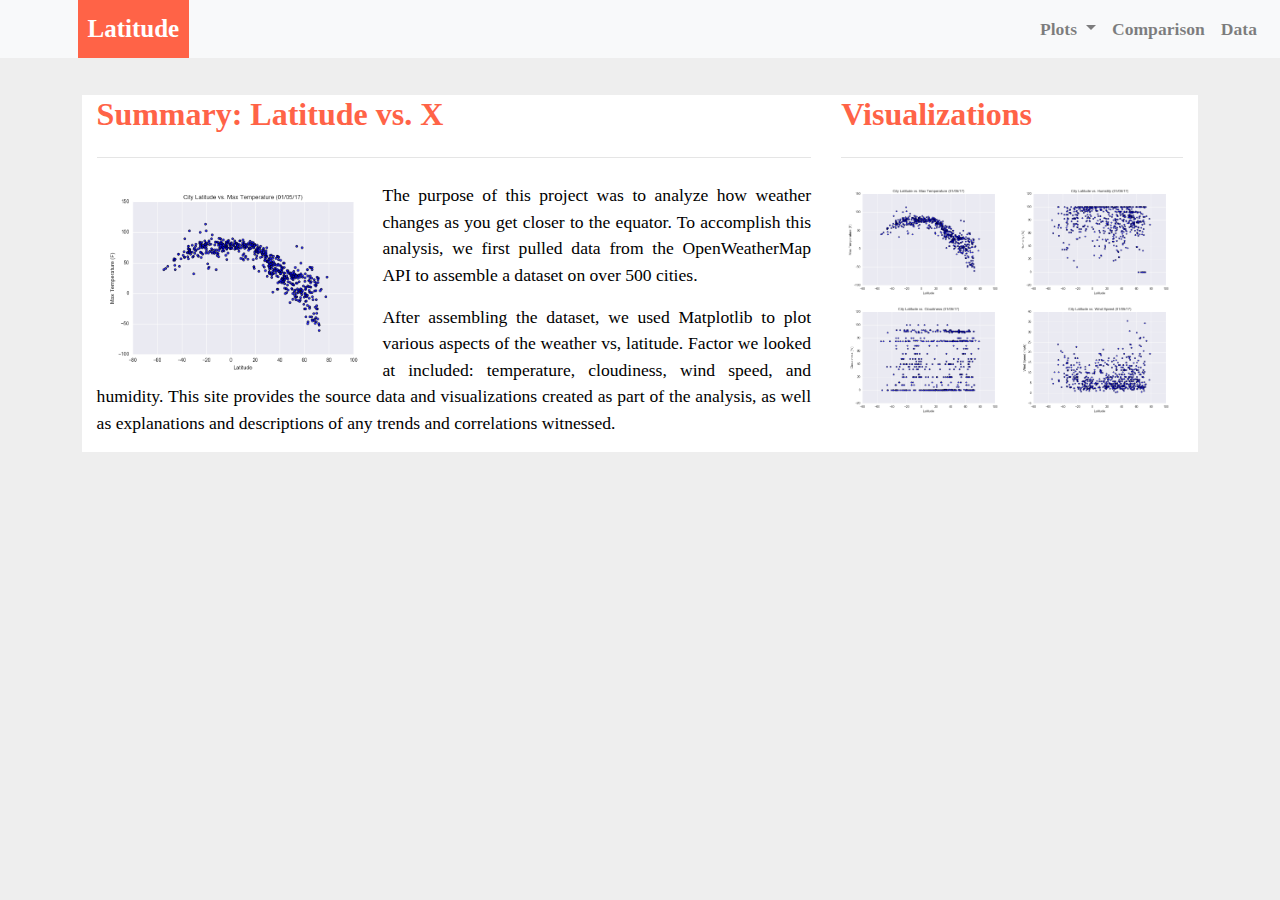
<file: index.html>
<!DOCTYPE html>
<html lang="en">

<head>
  <meta charset="UTF-8">
  <title>Latitude Analysis</title>
  <link rel="stylesheet" href="https://stackpath.bootstrapcdn.com/bootstrap/4.3.1/css/bootstrap.min.css" integrity="sha384-ggOyR0iXCbMQv3Xipma34MD+dH/1fQ784/j6cY/iJTQUOhcWr7x9JvoRxT2MZw1T" crossorigin="anonymous">

  <link rel="stylesheet" href="style.css">
</head>

<body>
    <nav class="navbar navbar-expand-lg navbar-light bg-light">
        <div class="container-fluid">
        <a class="navbar-brand" href="index.html">Latitude</a>
        <button class="navbar-toggler" type="button" data-toggle="collapse" data-target="#navbarSupportedContent" aria-controls="navbarSupportedContent" aria-expanded="false" aria-label="Toggle navigation">
            <span class="navbar-toggler-icon"></span>
        </button>
        
        <div class="navbar-collapse collapse" id="navbarSupportedContent">
            <ul class="navbar-nav ml-auto">
            <li class="nav-item dropdown">
                <a class="nav-link dropdown-toggle" href="#" id="navbarDropdown" role="button" data-toggle="dropdown" aria-haspopup="true" aria-expanded="false">
                Plots
                </a>
                <div class="dropdown-menu" aria-labelledby="navbarDropdown">
                <a class="dropdown-item" href="maxtemp.html">Max Temperature</a>
                <a class="dropdown-item" href="humidity.html">Humidity</a>            
                <a class="dropdown-item" href="cloudiness.html">Cloudiness</a>
                <a class="dropdown-item" href="windspeed.html">Wind Speed</a>
                </div>
            </li>
            <li class="nav-item">
                <a class="nav-link" href="comparison.html">Comparison</a>
            </li>
            <li class="nav-item">
                <a class="nav-link" href="data.html">Data</a>
            </li>
            </ul>
        </div>
        </div>  
    </nav>
    <div class="row content">
        <div class="col-sm-12 col-md-8 col-lg-8">
            <h2 class="text-left">Summary: Latitude vs. X</h2>
            <hr class="my-4">
            <img src="../resources/maxtemp.png" alt="Latitude vs Temperature" class="rounded main-image">
            <p>The purpose of this project was to analyze how weather changes as you get closer to the equator. To accomplish this analysis, we first pulled data from the OpenWeatherMap API to assemble a dataset on over 500 cities.</p>
            <p>After assembling the dataset, we used Matplotlib to plot various aspects of the weather vs, latitude. Factor we looked at included: temperature, cloudiness, wind speed, and humidity. This site provides the source data and visualizations created as part of the analysis, as well as explanations and descriptions of any trends and correlations witnessed.</p>
        </div>
         <div class="col-sm-12 col-md-4 col-lg-4" >
            <h2 class="text-left">Visualizations</h2>
            <hr class="my-4">
            <a href="maxtemp.html">
                <img src="../resources/maxtemp.png" class="rounded float-left thumbnail" alt="Latitude vs Temperature" title="Latitude vs Temperature">
            </a>
            <a href="humidity.html">
                <img src="../resources/humidity.png" class="rounded float right thumbnail" alt="Latitude vs Humidity" title="Latitude vs Humidity">
            </a>
            <a href="cloudiness.html">
                <img src="../resources/cloudiness.png" class="rounded float-left  thumbnail" alt="Latitude vs Cloudiness" title="Latitude vs Cloudiness">
            </a>
            <a href="windspeed.html">
                <img src="../resources/windspeed.png" class="rounded float right  thumbnail" alt="Latitude vs Wind Speed" title="Latitude vs Wind Speed">
            </a>
        </div>
    </div>
    
  <script src="https://code.jquery.com/jquery-3.3.1.slim.min.js" integrity="sha384-q8i/X+965DzO0rT7abK41JStQIAqVgRVzpbzo5smXKp4YfRvH+8abtTE1Pi6jizo" crossorigin="anonymous"></script>
  <script src="https://cdnjs.cloudflare.com/ajax/libs/popper.js/1.14.7/umd/popper.min.js" integrity="sha384-UO2eT0CpHqdSJQ6hJty5KVphtPhzWj9WO1clHTMGa3JDZwrnQq4sF86dIHNDz0W1" crossorigin="anonymous"></script>
  <script src="https://stackpath.bootstrapcdn.com/bootstrap/4.3.1/js/bootstrap.min.js" integrity="sha384-JjSmVgyd0p3pXB1rRibZUAYoIIy6OrQ6VrjIEaFf/nJGzIxFDsf4x0xIM+B07jRM" crossorigin="anonymous"></script>

</body>
</file>
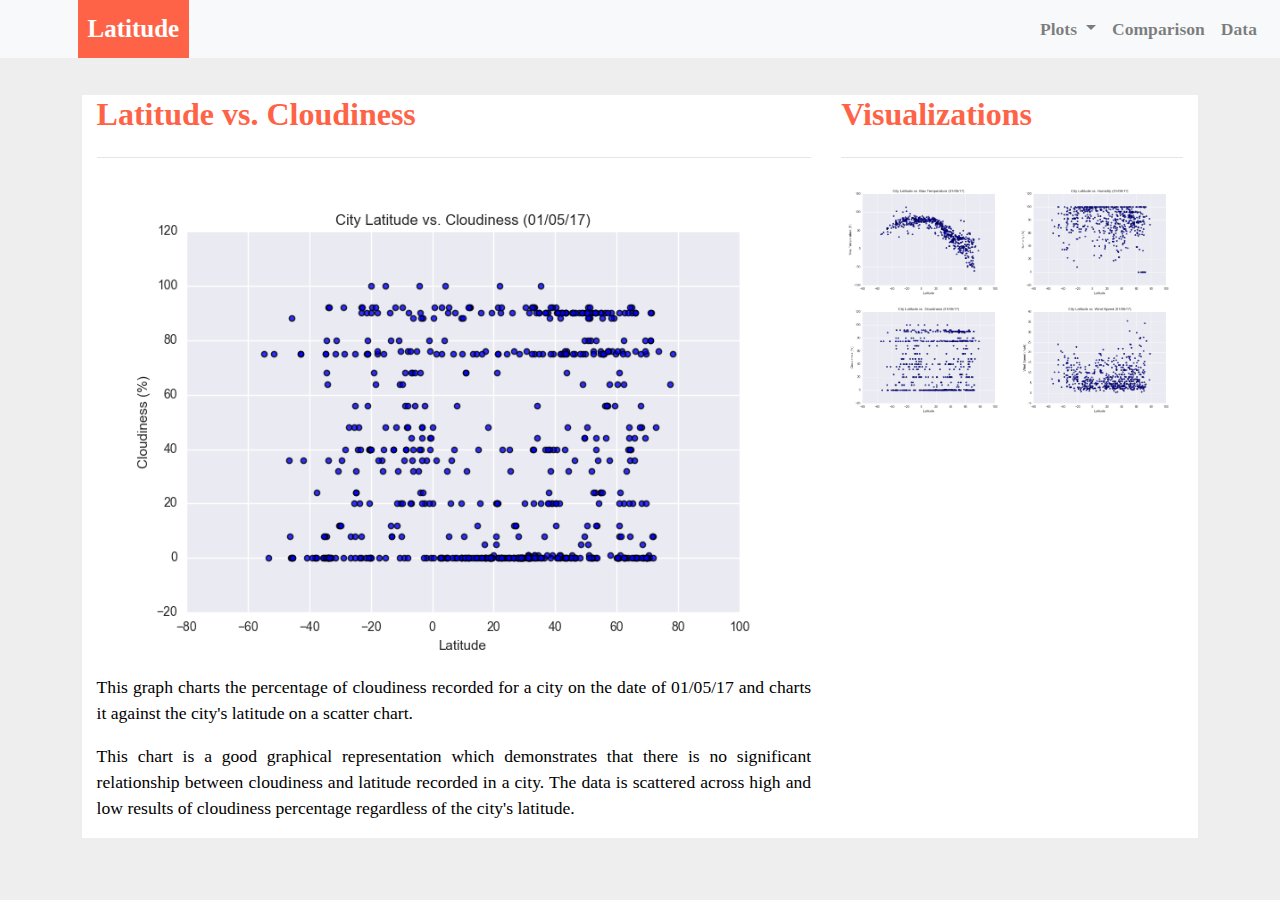
<file: cloudiness.html>
<!DOCTYPE html>
<html lang="en">

<head>
  <meta charset="UTF-8">
  <title>Cloudiness Analysis</title>
  <link rel="stylesheet" href="https://stackpath.bootstrapcdn.com/bootstrap/4.3.1/css/bootstrap.min.css" integrity="sha384-ggOyR0iXCbMQv3Xipma34MD+dH/1fQ784/j6cY/iJTQUOhcWr7x9JvoRxT2MZw1T" crossorigin="anonymous">

  <link rel="stylesheet" href="style.css">
</head>

<body>
    <nav class="navbar navbar-expand-lg navbar-light bg-light">
        <div class="container-fluid">
        <a class="navbar-brand" href="index.html">Latitude</a>
        <button class="navbar-toggler" type="button" data-toggle="collapse" data-target="#navbarSupportedContent" aria-controls="navbarSupportedContent" aria-expanded="false" aria-label="Toggle navigation">
            <span class="navbar-toggler-icon"></span>
        </button>
        
        <div class="navbar-collapse collapse" id="navbarSupportedContent">
            <ul class="navbar-nav ml-auto">
            <li class="nav-item dropdown">
                <a class="nav-link dropdown-toggle" href="#" id="navbarDropdown" role="button" data-toggle="dropdown" aria-haspopup="true" aria-expanded="false">
                Plots
                </a>
                <div class="dropdown-menu" aria-labelledby="navbarDropdown">
                <a class="dropdown-item" href="maxtemp.html">Max Temperature</a>
                <a class="dropdown-item" href="humidity.html">Humidity</a>            
                <a class="dropdown-item" href="cloudiness.html">Cloudiness</a>
                <a class="dropdown-item" href="windspeed.html">Wind Speed</a>
                </div>
            </li>
            <li class="nav-item">
                <a class="nav-link" href="comparison.html">Comparison</a>
            </li>
            <li class="nav-item">
                <a class="nav-link" href="data.html">Data</a>
            </li>
            </ul>
        </div>
        </div>  
    </nav>
    <div class="row content">
        <div class="col-sm-12 col-md-8 col-lg-8">
            <h2 class="text-left">Latitude vs. Cloudiness</h2>
            <hr class="my-4">
            <img src="../resources/cloudiness.png" alt="Latitude vs Cloudiness" class="img-fluid">
            <p>This graph charts the percentage of cloudiness recorded for a city on the date of 01/05/17 and charts it against the city's latitude on a scatter chart.</p>
            <p>This chart is a good graphical representation which demonstrates that there is no significant relationship between cloudiness and latitude recorded in a city. The data is scattered across high and low results of cloudiness percentage regardless of the city's latitude.</p>
        </div>
         <div class="col-sm-12 col-md-4 col-lg-4" >
            <h2 class="text-left">Visualizations</h2>
            <hr class="my-4">
            <a href="maxtemp.html">
              <img src="../resources/maxtemp.png" class="rounded float-left thumbnail" alt="Latitude vs Temperature" title="Latitude vs Temperature">
          </a>
          <a href="humidity.html">
              <img src="../resources/humidity.png" class="rounded float right thumbnail" alt="Latitude vs Humidity" title="Latitude vs Humidity">
          </a>
          <a href="cloudiness.html">
              <img src="../resources/cloudiness.png" class="rounded float-left  thumbnail" alt="Latitude vs Cloudiness" title="Latitude vs Cloudiness">
          </a>
          <a href="windspeed.html">
              <img src="../resources/windspeed.png" class="rounded float right  thumbnail" alt="Latitude vs Wind Speed" title="Latitude vs Wind Speed">
          </a>
        </div>
    </div>
    
  <script src="https://code.jquery.com/jquery-3.3.1.slim.min.js" integrity="sha384-q8i/X+965DzO0rT7abK41JStQIAqVgRVzpbzo5smXKp4YfRvH+8abtTE1Pi6jizo" crossorigin="anonymous"></script>
  <script src="https://cdnjs.cloudflare.com/ajax/libs/popper.js/1.14.7/umd/popper.min.js" integrity="sha384-UO2eT0CpHqdSJQ6hJty5KVphtPhzWj9WO1clHTMGa3JDZwrnQq4sF86dIHNDz0W1" crossorigin="anonymous"></script>
  <script src="https://stackpath.bootstrapcdn.com/bootstrap/4.3.1/js/bootstrap.min.js" integrity="sha384-JjSmVgyd0p3pXB1rRibZUAYoIIy6OrQ6VrjIEaFf/nJGzIxFDsf4x0xIM+B07jRM" crossorigin="anonymous"></script>

</body>
</file>
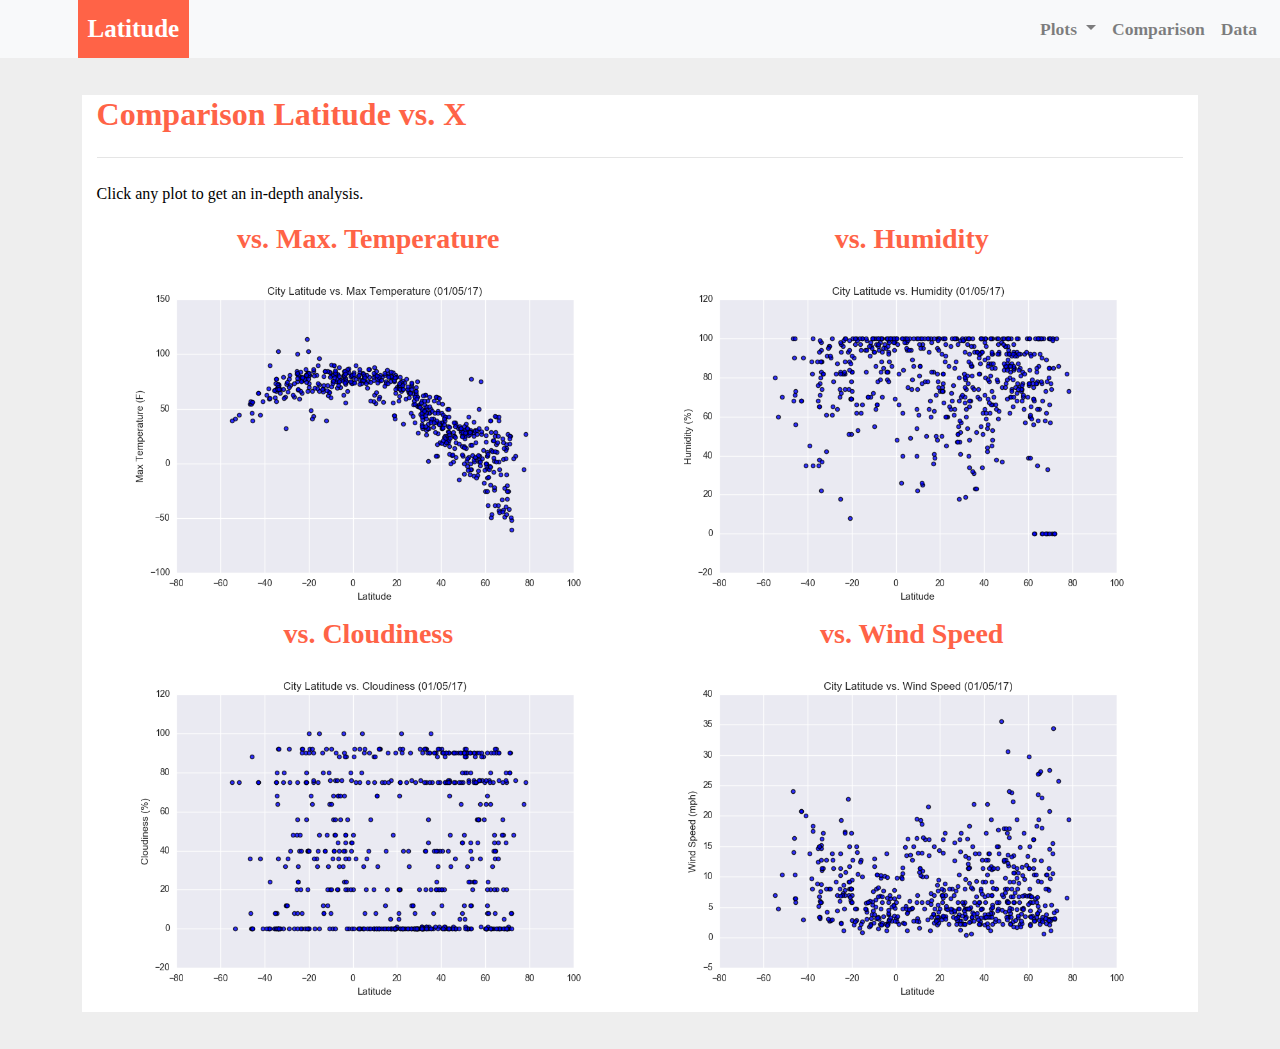
<file: comparison.html>
<!DOCTYPE html>
<html lang="en">

<head>
  <meta charset="UTF-8">
  <title>Chart Comparison</title>
  <link rel="stylesheet" href="https://stackpath.bootstrapcdn.com/bootstrap/4.3.1/css/bootstrap.min.css" integrity="sha384-ggOyR0iXCbMQv3Xipma34MD+dH/1fQ784/j6cY/iJTQUOhcWr7x9JvoRxT2MZw1T" crossorigin="anonymous">

  <link rel="stylesheet" href="style.css">
</head>

<body>
  <nav class="navbar navbar-expand-lg navbar-light bg-light">
    <div class="container-fluid">
    <a class="navbar-brand" href="index.html">Latitude</a>
    <button class="navbar-toggler" type="button" data-toggle="collapse" data-target="#navbarSupportedContent" aria-controls="navbarSupportedContent" aria-expanded="false" aria-label="Toggle navigation">
        <span class="navbar-toggler-icon"></span>
    </button>
    
    <div class="navbar-collapse collapse" id="navbarSupportedContent">
        <ul class="navbar-nav ml-auto">
        <li class="nav-item dropdown">
            <a class="nav-link dropdown-toggle" href="#" id="navbarDropdown" role="button" data-toggle="dropdown" aria-haspopup="true" aria-expanded="false">
            Plots
            </a>
            <div class="dropdown-menu" aria-labelledby="navbarDropdown">
            <a class="dropdown-item" href="maxtemp.html">Max Temperature</a>
            <a class="dropdown-item" href="humidity.html">Humidity</a>            
            <a class="dropdown-item" href="cloudiness.html">Cloudiness</a>
            <a class="dropdown-item" href="windspeed.html">Wind Speed</a>
            </div>
        </li>
        <li class="nav-item">
            <a class="nav-link" href="comparison.html">Comparison</a>
        </li>
        <li class="nav-item">
            <a class="nav-link" href="data.html">Data</a>
        </li>
        </ul>
    </div>
    </div>  
</nav>

<div class="content">
  <div class="col-sm-12 col-md-12">
    <h2 class="text-left">Comparison Latitude vs. X</h2>
    <hr class="my-4">
    <p>Click any plot to get an in-depth analysis.</p>
    <div class="container">
      <div class="row imagetiles">
        <div class="col-lg-6 col-sm-12">
          <h3 class="text-center">vs. Max. Temperature</h3>
          <a href="maxtemp.html">
            <img src="../resources/maxtemp.png" class="rounded float-left thumbnail" alt="Latitude vs. Temperature">
          </a>
        </div>
        <div class="col-lg-6 col-sm-12">
          <h3 class="text-center">vs. Humidity</h3>
          <a href="maxtemp.html">
            <img src="../resources/humidity.png" class="rounded float-right thumbnail" alt="Latitude vs. Humidity">
          </a>
        </div>
        <div class="col-lg-6 col-sm-12">
          <h3 class="text-center">vs. Cloudiness</h3>
          <a href="maxtemp.html">
            <img src="../resources/cloudiness.png" class="rounded float-left thumbnail" alt="Latitude vs. Cloudiness">
          </a>
        </div>
        <div class="col-lg-6 col-sm-12">
          <h3 class="text-center">vs. Wind Speed</h3>
          <a href="maxtemp.html">
            <img src="../resources/windspeed.png" class="rounded float-right thumbnail" alt="Latitude vs. windspeed">
          </a>
        </div>
      </div>
    </div>
  </div>
</div>


<script src="https://code.jquery.com/jquery-3.3.1.slim.min.js"></script>
<script src="https://cdnjs.cloudflare.com/ajax/libs/popper.js/1.14.7/umd/popper.min.js"></script>
<script src="https://stackpath.bootstrapcdn.com/bootstrap/4.3.1/js/bootstrap.min.js"></script>
</body>
</html>
</file>
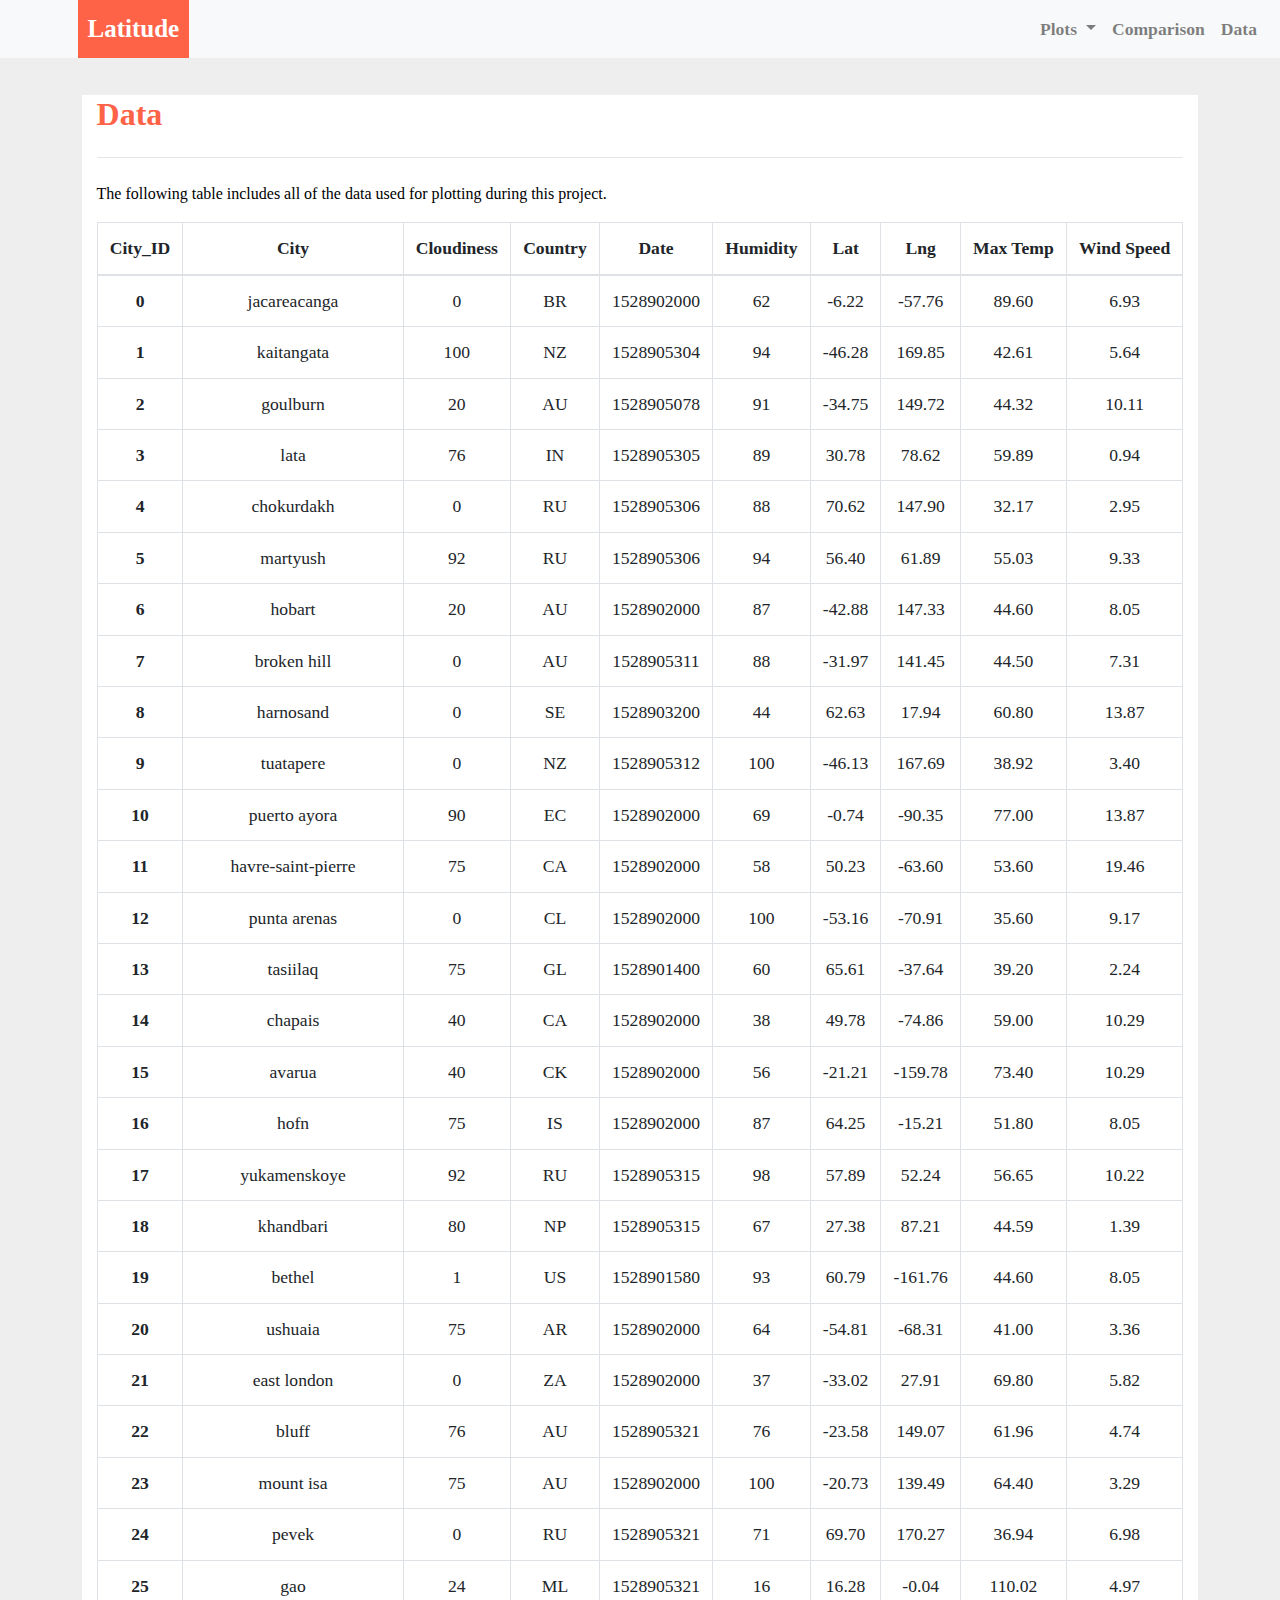
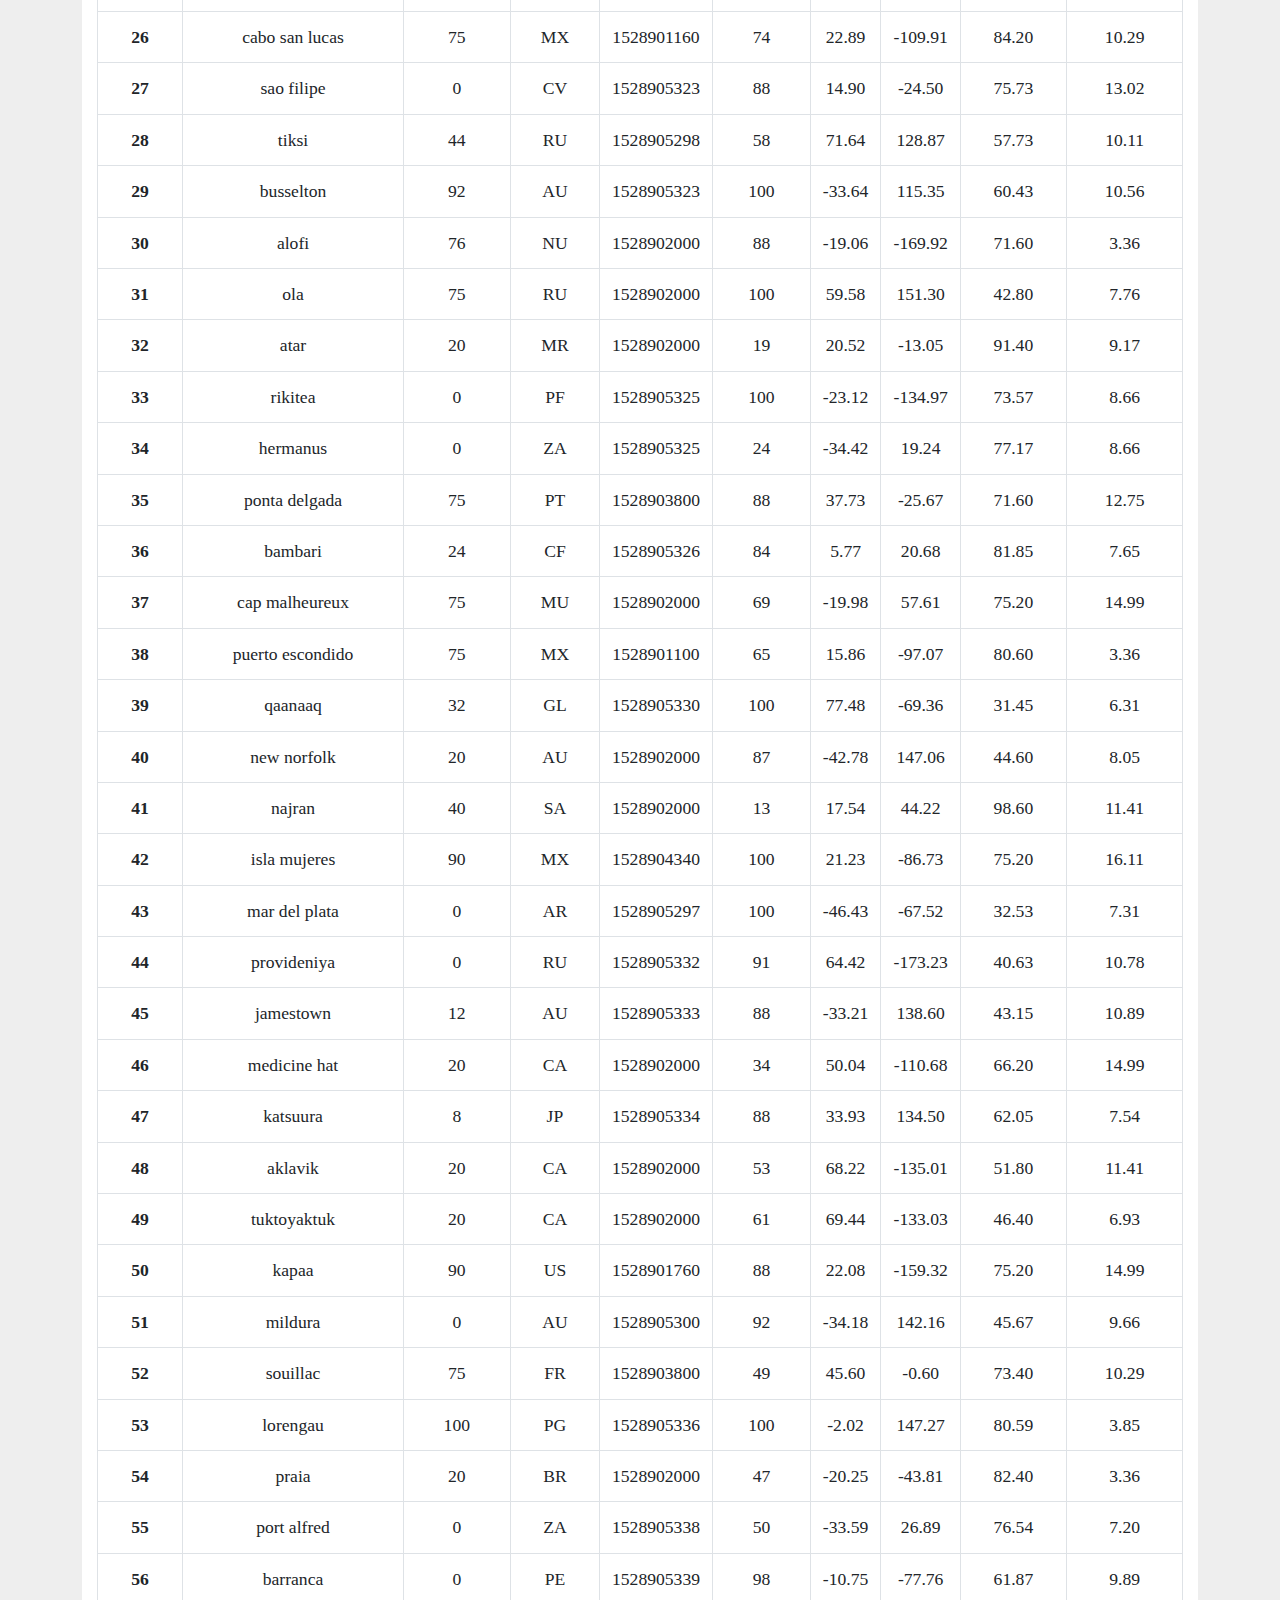
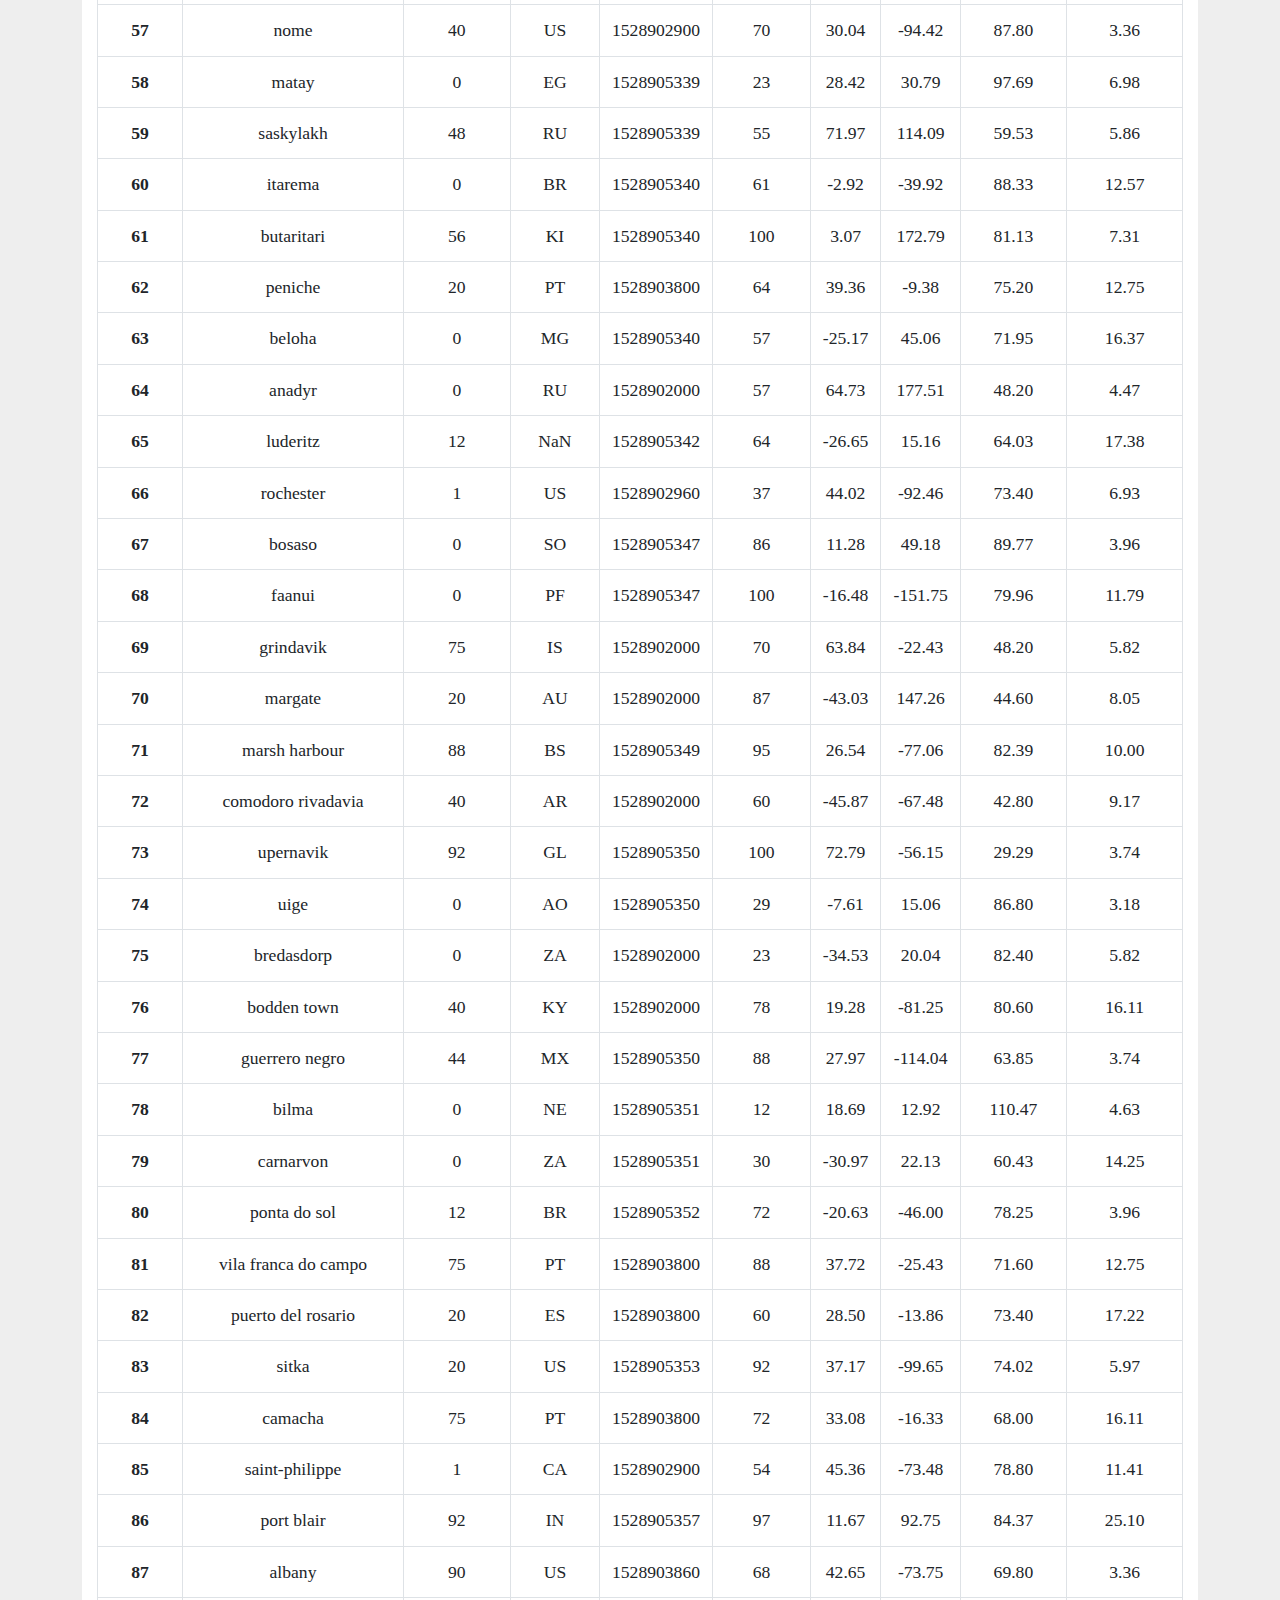
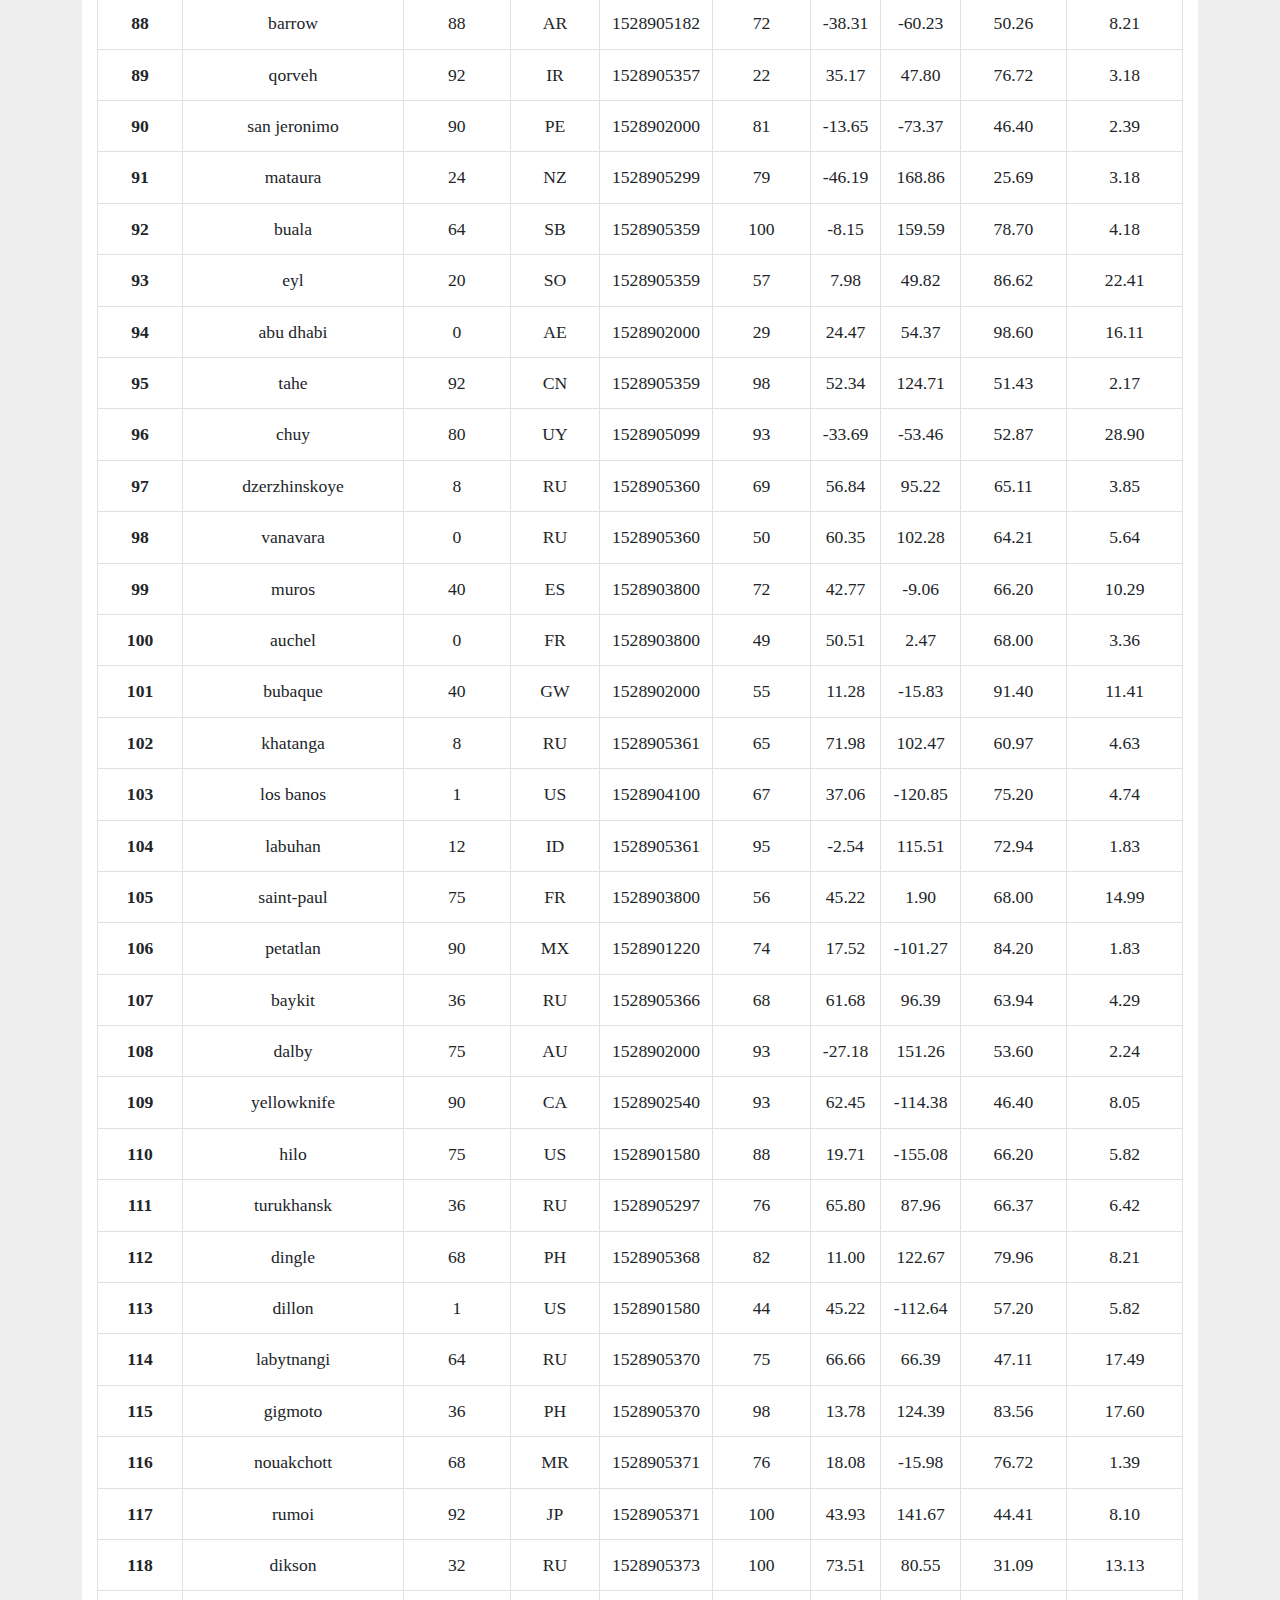
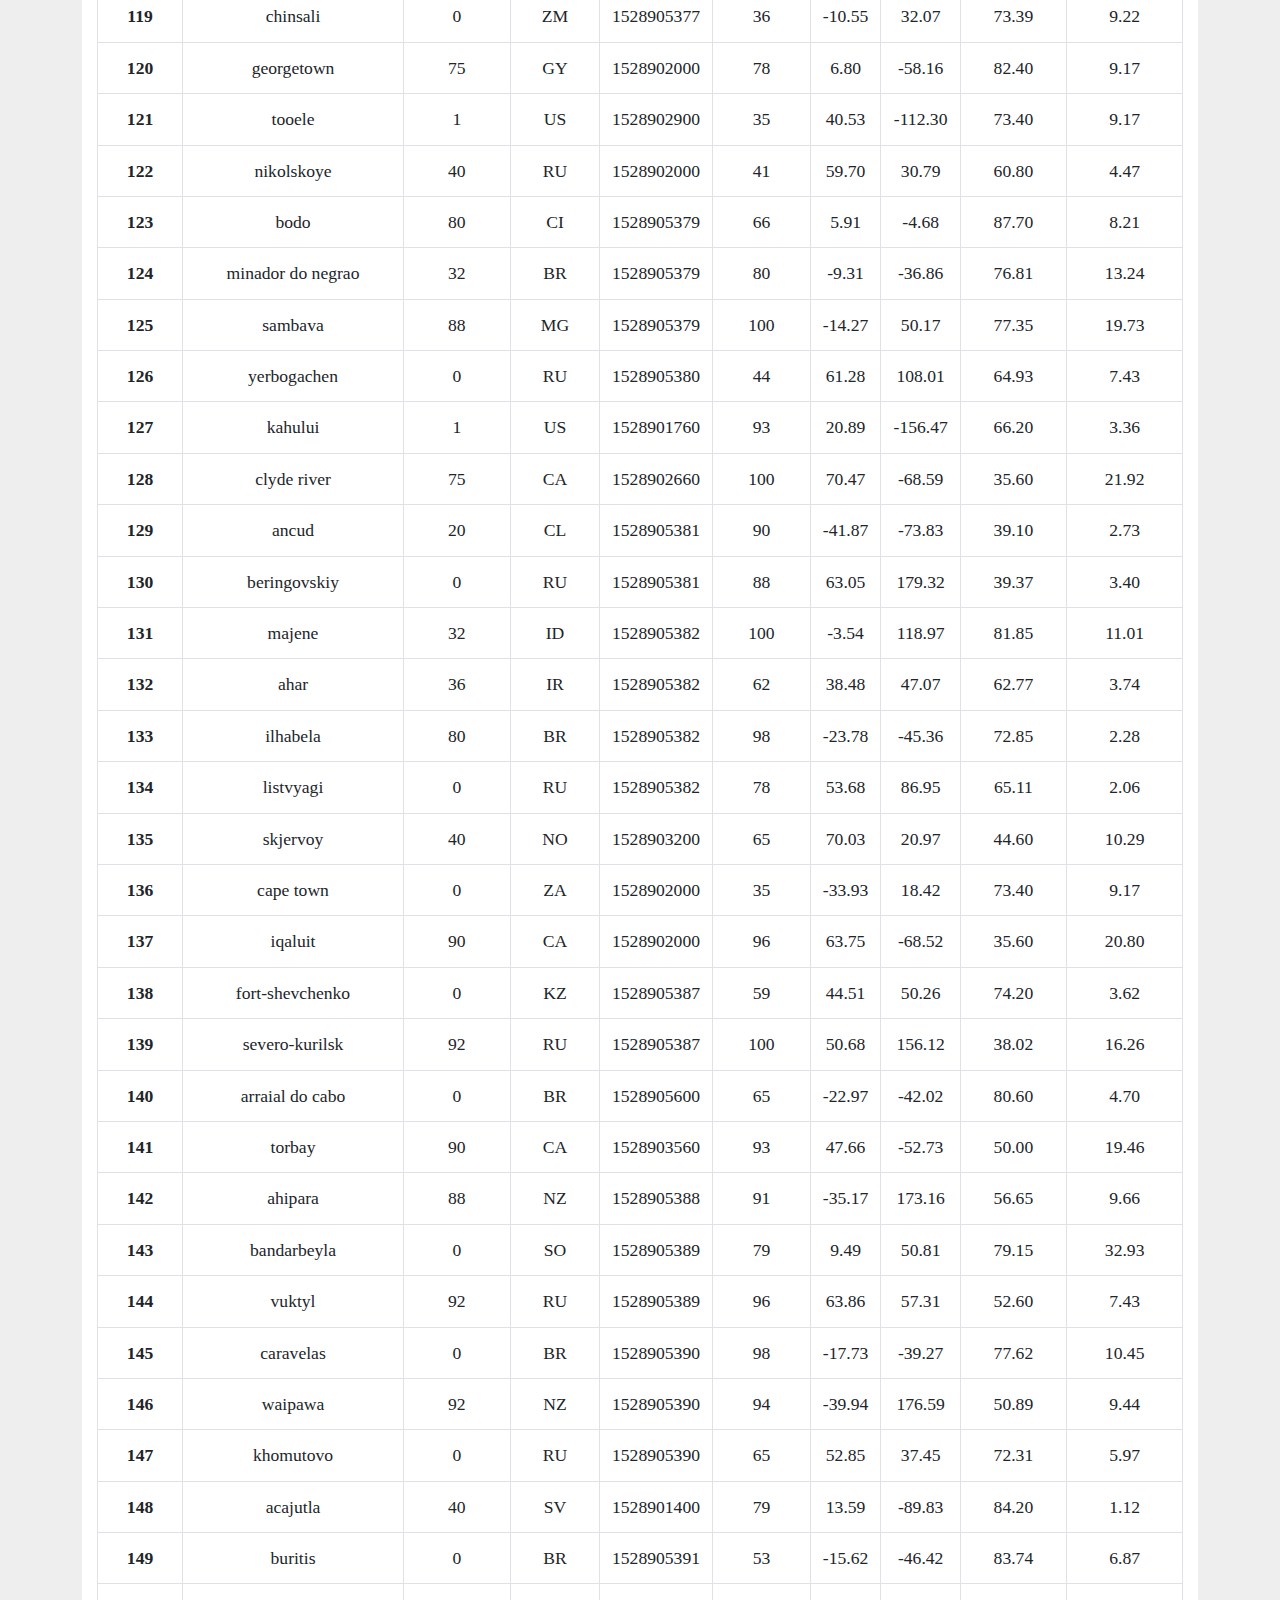
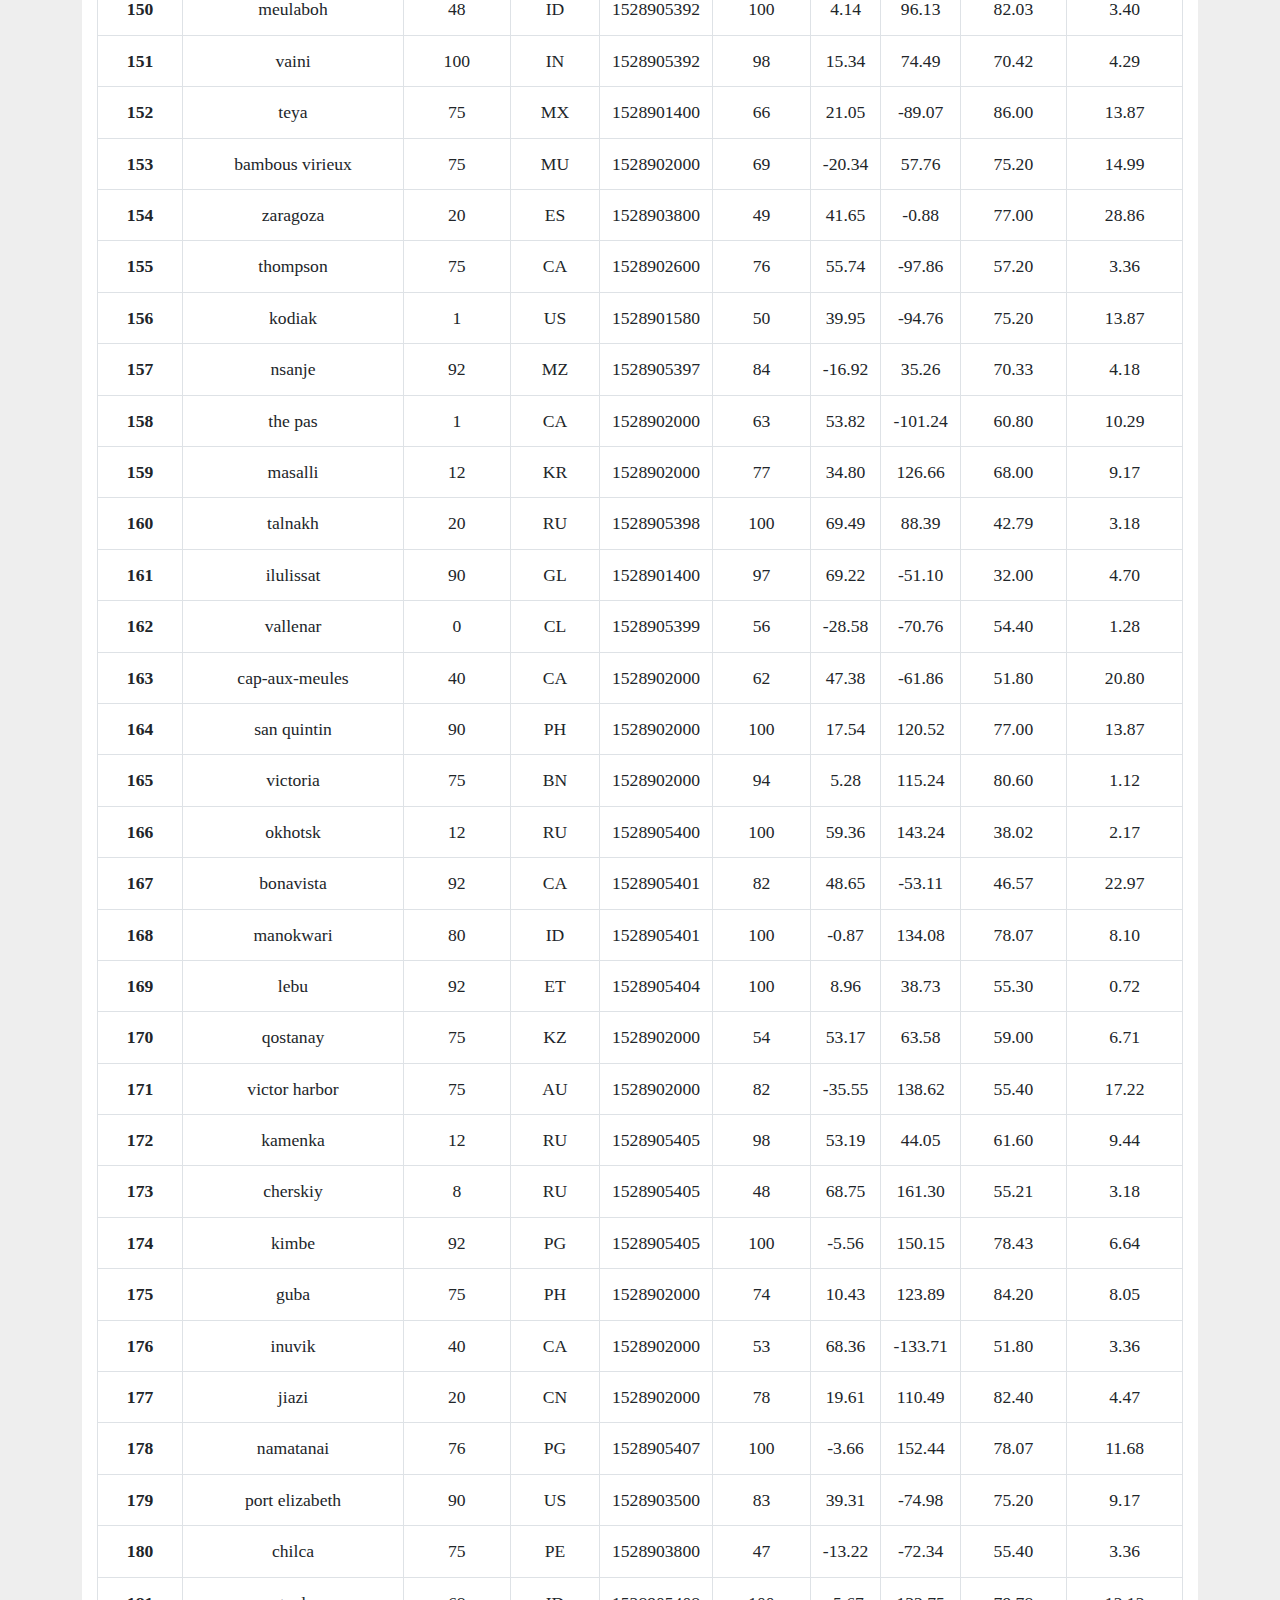
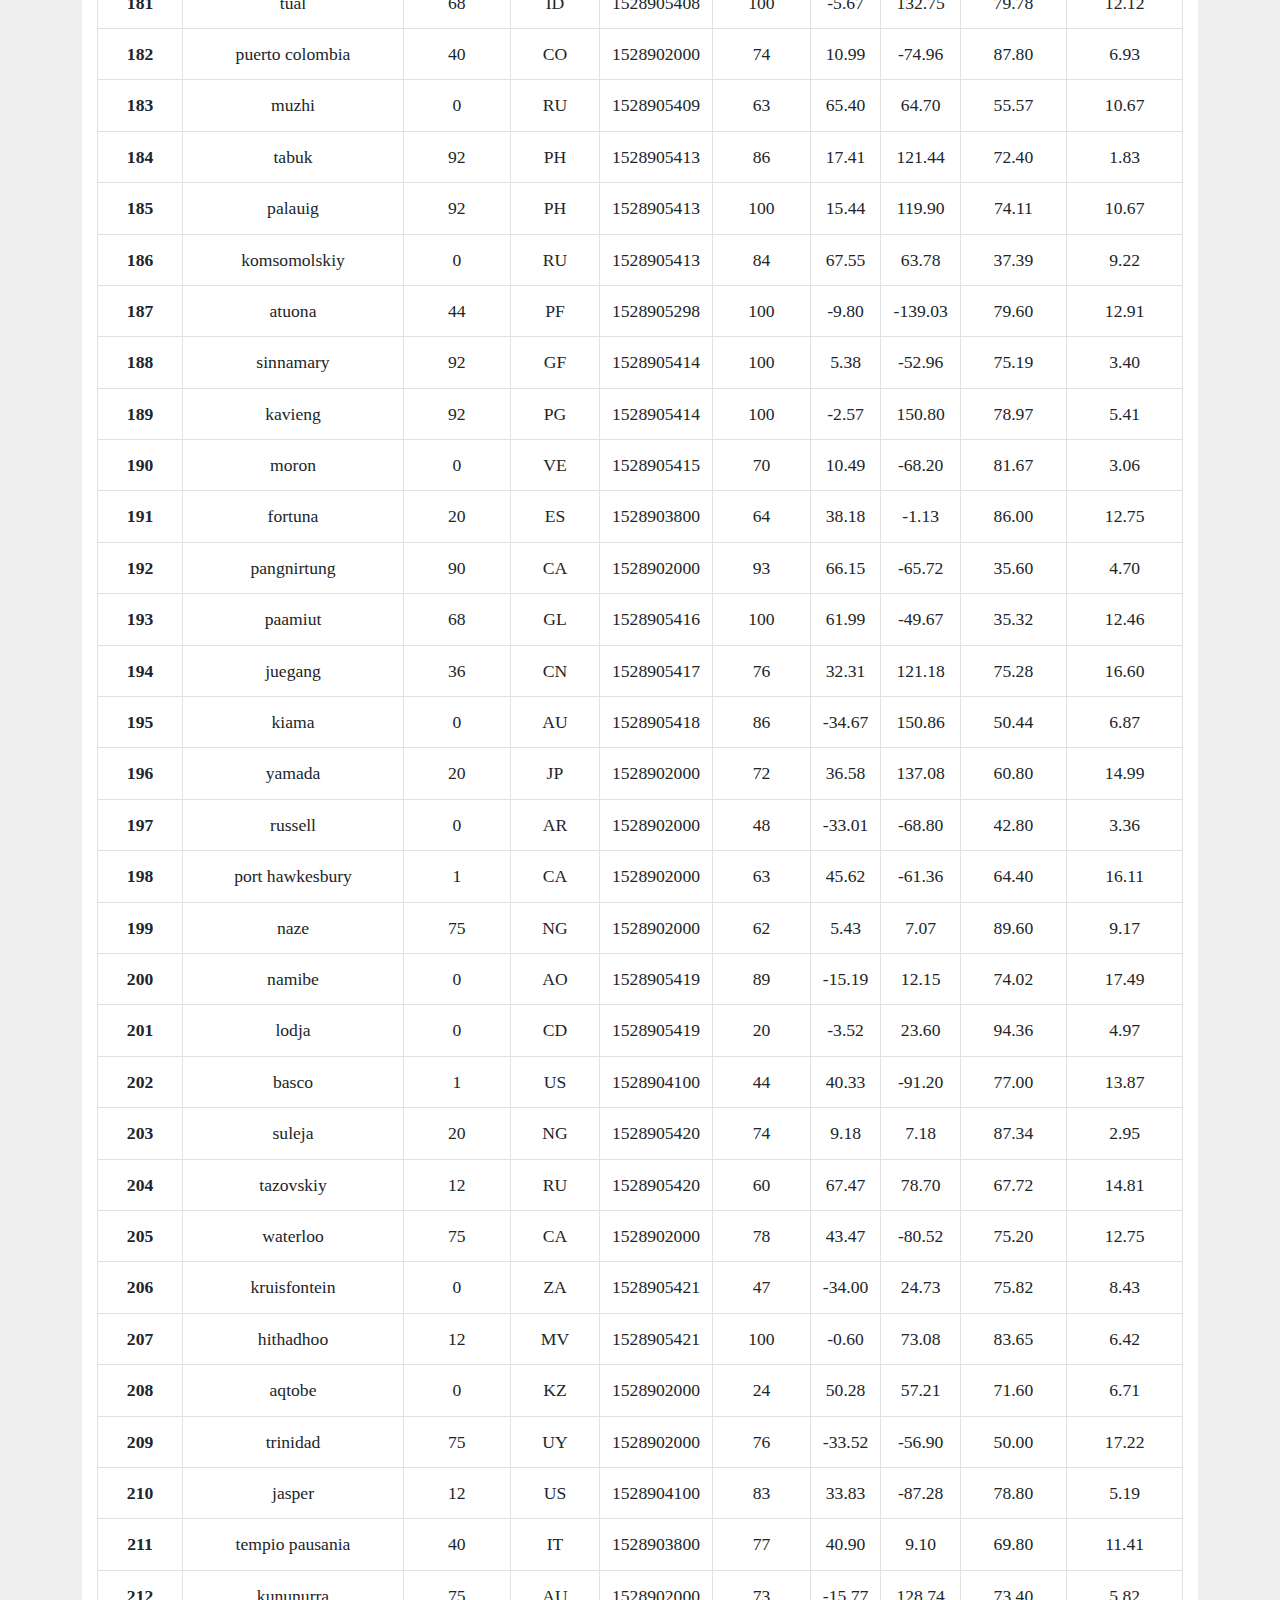
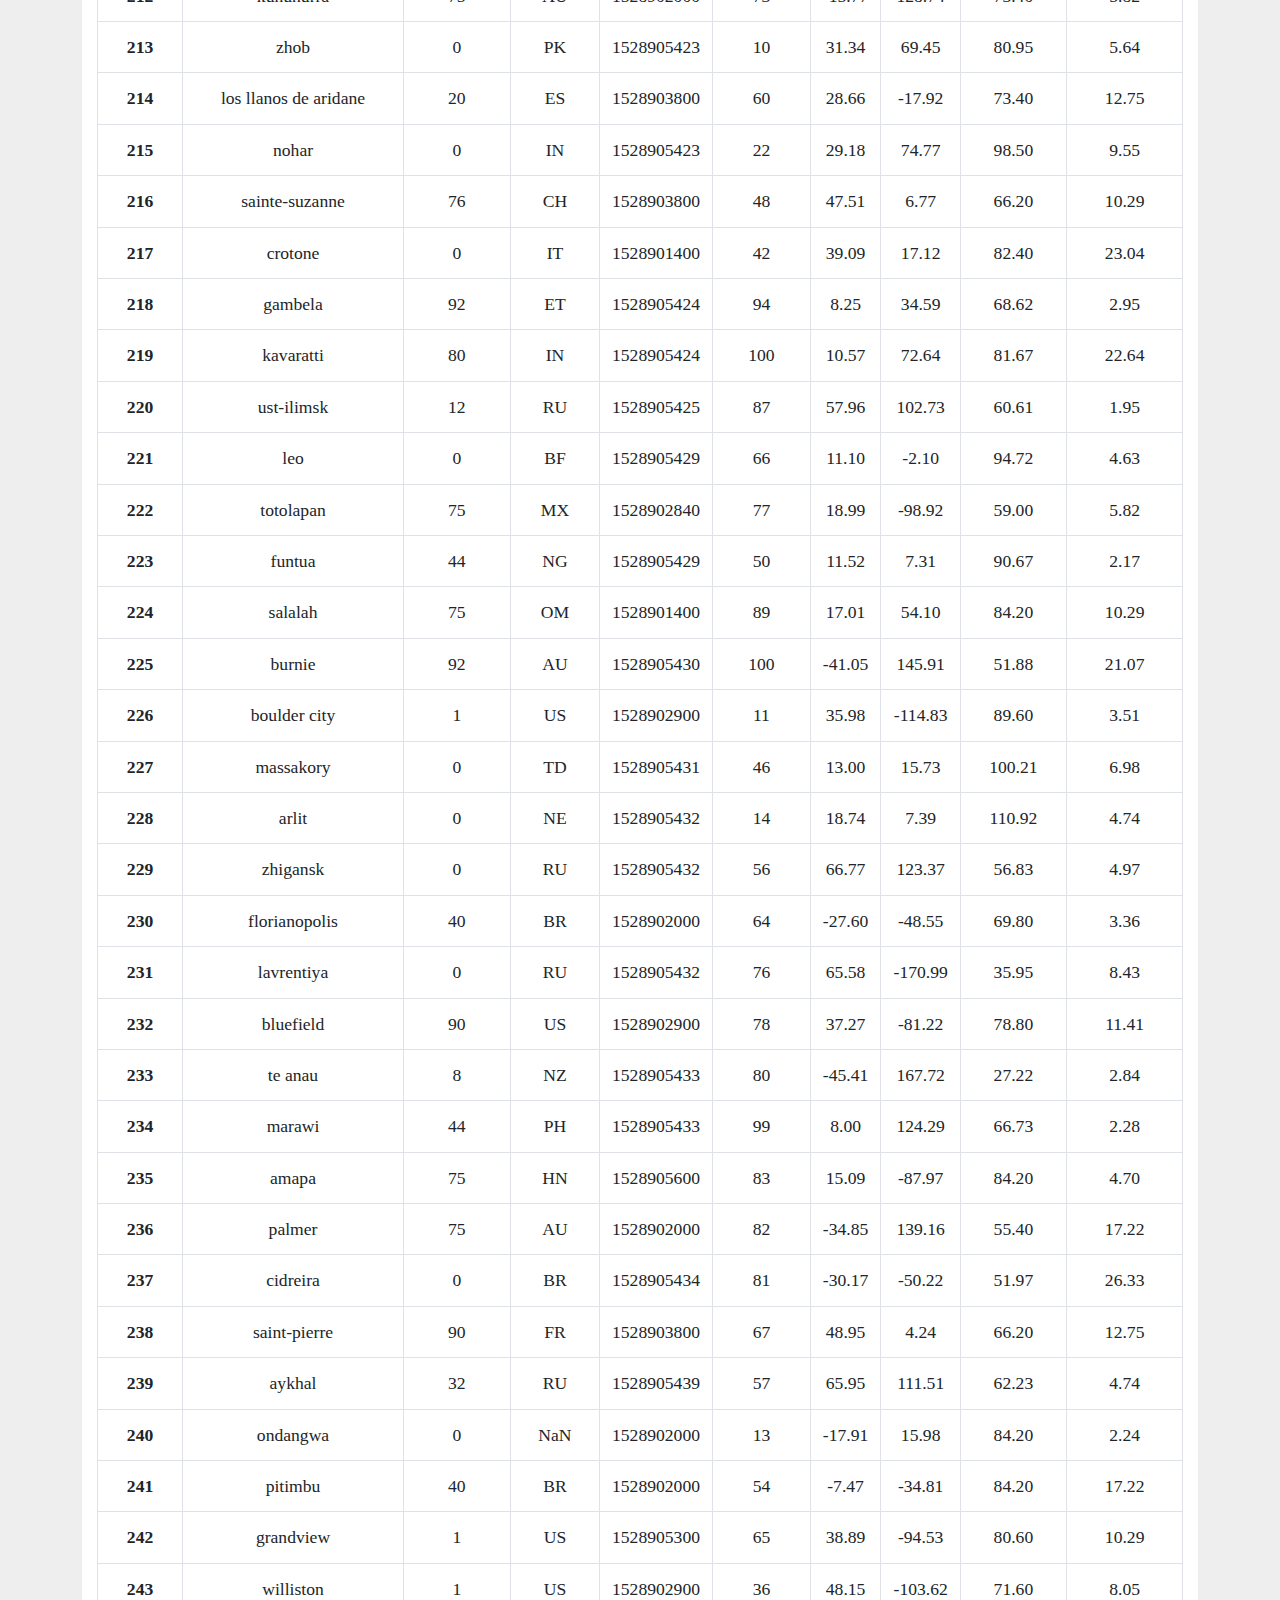
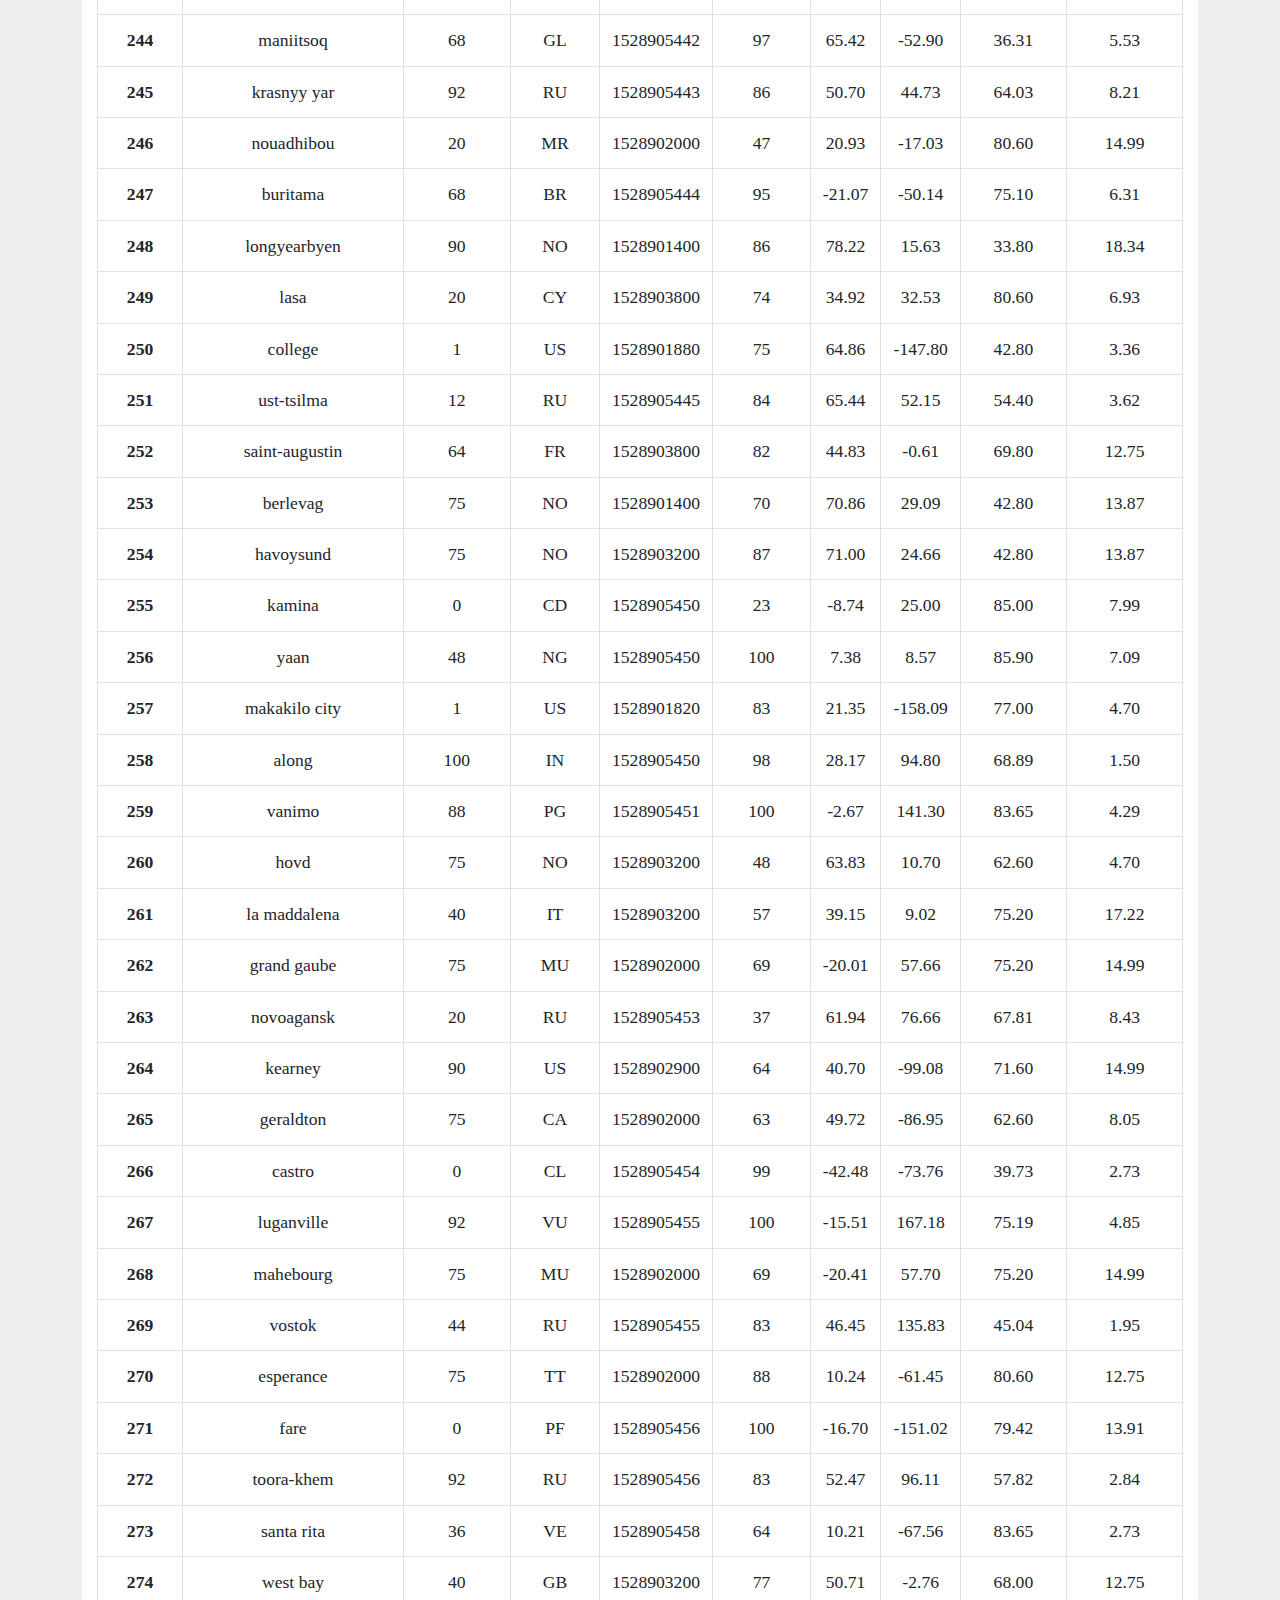
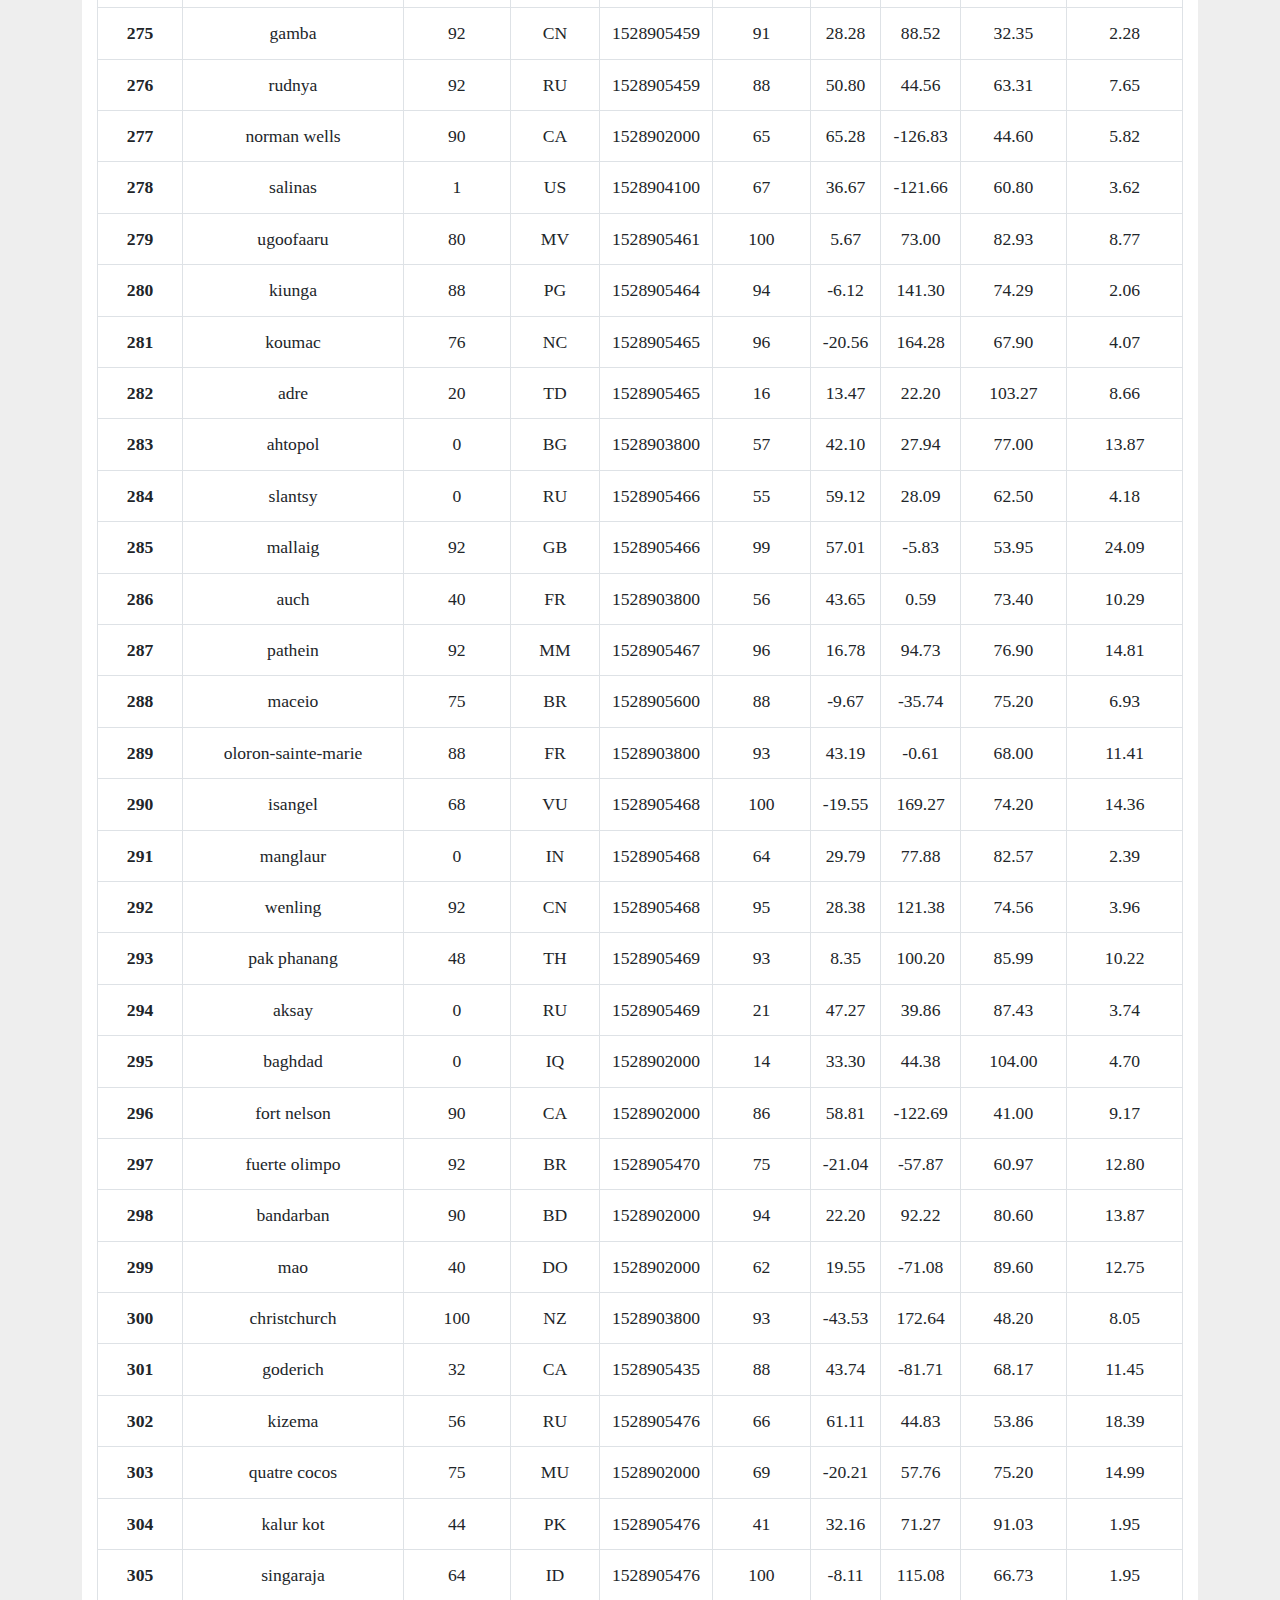
<file: data.html>
<!DOCTYPE html>
<html lang="en">

<head>
  <meta charset="UTF-8">
  <title>Weather Data</title>
  <link rel="stylesheet" href="https://stackpath.bootstrapcdn.com/bootstrap/4.3.1/css/bootstrap.min.css" integrity="sha384-ggOyR0iXCbMQv3Xipma34MD+dH/1fQ784/j6cY/iJTQUOhcWr7x9JvoRxT2MZw1T" crossorigin="anonymous">

  <link rel="stylesheet" href="style.css">
</head>

<body>
  <nav class="navbar navbar-expand-lg navbar-light bg-light">
    <div class="container-fluid">
    <a class="navbar-brand" href="index.html">Latitude</a>
    <button class="navbar-toggler" type="button" data-toggle="collapse" data-target="#navbarSupportedContent" aria-controls="navbarSupportedContent" aria-expanded="false" aria-label="Toggle navigation">
        <span class="navbar-toggler-icon"></span>
    </button>
    
    <div class="navbar-collapse collapse" id="navbarSupportedContent">
        <ul class="navbar-nav ml-auto">
        <li class="nav-item dropdown">
            <a class="nav-link dropdown-toggle" href="#" id="navbarDropdown" role="button" data-toggle="dropdown" aria-haspopup="true" aria-expanded="false">
            Plots
            </a>
            <div class="dropdown-menu" aria-labelledby="navbarDropdown">
            <a class="dropdown-item" href="maxtemp.html">Max Temperature</a>
            <a class="dropdown-item" href="humidity.html">Humidity</a>            
            <a class="dropdown-item" href="cloudiness.html">Cloudiness</a>
            <a class="dropdown-item" href="windspeed.html">Wind Speed</a>
            </div>
        </li>
        <li class="nav-item">
            <a class="nav-link" href="comparison.html">Comparison</a>
        </li>
        <li class="nav-item">
            <a class="nav-link" href="data.html">Data</a>
        </li>
        </ul>
    </div>
    </div>  
</nav>

<div class="content">
  <div class="col-sm-12 col-md-12">
      <h2 class="text-left">Data</h2>
      <hr class="my-4">
      <p>The following table includes all of the data used for plotting during this project.</p>
      <div class="table-responsive">
        <table border="1" class="table table-hover table-bordered">
          <thead>
            <tr style="text-align: center;" class="table=primary">
              <th>City_ID</th>
              <th>City</th>
              <th>Cloudiness</th>
              <th>Country</th>
              <th>Date</th>
              <th>Humidity</th>
              <th>Lat</th>
              <th>Lng</th>
              <th>Max Temp</th>
              <th>Wind Speed</th>
            </tr>
          </thead>
          <tbody style="text-align: center;">
            <tr>
              <th>0</th>
              <td>jacareacanga</td>
              <td>0</td>
              <td>BR</td>
              <td>1528902000</td>
              <td>62</td>
              <td>-6.22</td>
              <td>-57.76</td>
              <td>89.60</td>
              <td>6.93</td>
            </tr>
            <tr>
              <th>1</th>
              <td>kaitangata</td>
              <td>100</td>
              <td>NZ</td>
              <td>1528905304</td>
              <td>94</td>
              <td>-46.28</td>
              <td>169.85</td>
              <td>42.61</td>
              <td>5.64</td>
            </tr>
            <tr>
              <th>2</th>
              <td>goulburn</td>
              <td>20</td>
              <td>AU</td>
              <td>1528905078</td>
              <td>91</td>
              <td>-34.75</td>
              <td>149.72</td>
              <td>44.32</td>
              <td>10.11</td>
            </tr>
            <tr>
              <th>3</th>
              <td>lata</td>
              <td>76</td>
              <td>IN</td>
              <td>1528905305</td>
              <td>89</td>
              <td>30.78</td>
              <td>78.62</td>
              <td>59.89</td>
              <td>0.94</td>
            </tr>
            <tr>
              <th>4</th>
              <td>chokurdakh</td>
              <td>0</td>
              <td>RU</td>
              <td>1528905306</td>
              <td>88</td>
              <td>70.62</td>
              <td>147.90</td>
              <td>32.17</td>
              <td>2.95</td>
            </tr>
            <tr>
              <th>5</th>
              <td>martyush</td>
              <td>92</td>
              <td>RU</td>
              <td>1528905306</td>
              <td>94</td>
              <td>56.40</td>
              <td>61.89</td>
              <td>55.03</td>
              <td>9.33</td>
            </tr>
            <tr>
              <th>6</th>
              <td>hobart</td>
              <td>20</td>
              <td>AU</td>
              <td>1528902000</td>
              <td>87</td>
              <td>-42.88</td>
              <td>147.33</td>
              <td>44.60</td>
              <td>8.05</td>
            </tr>
            <tr>
              <th>7</th>
              <td>broken hill</td>
              <td>0</td>
              <td>AU</td>
              <td>1528905311</td>
              <td>88</td>
              <td>-31.97</td>
              <td>141.45</td>
              <td>44.50</td>
              <td>7.31</td>
            </tr>
            <tr>
              <th>8</th>
              <td>harnosand</td>
              <td>0</td>
              <td>SE</td>
              <td>1528903200</td>
              <td>44</td>
              <td>62.63</td>
              <td>17.94</td>
              <td>60.80</td>
              <td>13.87</td>
            </tr>
            <tr>
              <th>9</th>
              <td>tuatapere</td>
              <td>0</td>
              <td>NZ</td>
              <td>1528905312</td>
              <td>100</td>
              <td>-46.13</td>
              <td>167.69</td>
              <td>38.92</td>
              <td>3.40</td>
            </tr>
            <tr>
              <th>10</th>
              <td>puerto ayora</td>
              <td>90</td>
              <td>EC</td>
              <td>1528902000</td>
              <td>69</td>
              <td>-0.74</td>
              <td>-90.35</td>
              <td>77.00</td>
              <td>13.87</td>
            </tr>
            <tr>
              <th>11</th>
              <td>havre-saint-pierre</td>
              <td>75</td>
              <td>CA</td>
              <td>1528902000</td>
              <td>58</td>
              <td>50.23</td>
              <td>-63.60</td>
              <td>53.60</td>
              <td>19.46</td>
            </tr>
            <tr>
              <th>12</th>
              <td>punta arenas</td>
              <td>0</td>
              <td>CL</td>
              <td>1528902000</td>
              <td>100</td>
              <td>-53.16</td>
              <td>-70.91</td>
              <td>35.60</td>
              <td>9.17</td>
            </tr>
            <tr>
              <th>13</th>
              <td>tasiilaq</td>
              <td>75</td>
              <td>GL</td>
              <td>1528901400</td>
              <td>60</td>
              <td>65.61</td>
              <td>-37.64</td>
              <td>39.20</td>
              <td>2.24</td>
            </tr>
            <tr>
              <th>14</th>
              <td>chapais</td>
              <td>40</td>
              <td>CA</td>
              <td>1528902000</td>
              <td>38</td>
              <td>49.78</td>
              <td>-74.86</td>
              <td>59.00</td>
              <td>10.29</td>
            </tr>
            <tr>
              <th>15</th>
              <td>avarua</td>
              <td>40</td>
              <td>CK</td>
              <td>1528902000</td>
              <td>56</td>
              <td>-21.21</td>
              <td>-159.78</td>
              <td>73.40</td>
              <td>10.29</td>
            </tr>
            <tr>
              <th>16</th>
              <td>hofn</td>
              <td>75</td>
              <td>IS</td>
              <td>1528902000</td>
              <td>87</td>
              <td>64.25</td>
              <td>-15.21</td>
              <td>51.80</td>
              <td>8.05</td>
            </tr>
            <tr>
              <th>17</th>
              <td>yukamenskoye</td>
              <td>92</td>
              <td>RU</td>
              <td>1528905315</td>
              <td>98</td>
              <td>57.89</td>
              <td>52.24</td>
              <td>56.65</td>
              <td>10.22</td>
            </tr>
            <tr>
              <th>18</th>
              <td>khandbari</td>
              <td>80</td>
              <td>NP</td>
              <td>1528905315</td>
              <td>67</td>
              <td>27.38</td>
              <td>87.21</td>
              <td>44.59</td>
              <td>1.39</td>
            </tr>
            <tr>
              <th>19</th>
              <td>bethel</td>
              <td>1</td>
              <td>US</td>
              <td>1528901580</td>
              <td>93</td>
              <td>60.79</td>
              <td>-161.76</td>
              <td>44.60</td>
              <td>8.05</td>
            </tr>
            <tr>
              <th>20</th>
              <td>ushuaia</td>
              <td>75</td>
              <td>AR</td>
              <td>1528902000</td>
              <td>64</td>
              <td>-54.81</td>
              <td>-68.31</td>
              <td>41.00</td>
              <td>3.36</td>
            </tr>
            <tr>
              <th>21</th>
              <td>east london</td>
              <td>0</td>
              <td>ZA</td>
              <td>1528902000</td>
              <td>37</td>
              <td>-33.02</td>
              <td>27.91</td>
              <td>69.80</td>
              <td>5.82</td>
            </tr>
            <tr>
              <th>22</th>
              <td>bluff</td>
              <td>76</td>
              <td>AU</td>
              <td>1528905321</td>
              <td>76</td>
              <td>-23.58</td>
              <td>149.07</td>
              <td>61.96</td>
              <td>4.74</td>
            </tr>
            <tr>
              <th>23</th>
              <td>mount isa</td>
              <td>75</td>
              <td>AU</td>
              <td>1528902000</td>
              <td>100</td>
              <td>-20.73</td>
              <td>139.49</td>
              <td>64.40</td>
              <td>3.29</td>
            </tr>
            <tr>
              <th>24</th>
              <td>pevek</td>
              <td>0</td>
              <td>RU</td>
              <td>1528905321</td>
              <td>71</td>
              <td>69.70</td>
              <td>170.27</td>
              <td>36.94</td>
              <td>6.98</td>
            </tr>
            <tr>
              <th>25</th>
              <td>gao</td>
              <td>24</td>
              <td>ML</td>
              <td>1528905321</td>
              <td>16</td>
              <td>16.28</td>
              <td>-0.04</td>
              <td>110.02</td>
              <td>4.97</td>
            </tr>
            <tr>
              <th>26</th>
              <td>cabo san lucas</td>
              <td>75</td>
              <td>MX</td>
              <td>1528901160</td>
              <td>74</td>
              <td>22.89</td>
              <td>-109.91</td>
              <td>84.20</td>
              <td>10.29</td>
            </tr>
            <tr>
              <th>27</th>
              <td>sao filipe</td>
              <td>0</td>
              <td>CV</td>
              <td>1528905323</td>
              <td>88</td>
              <td>14.90</td>
              <td>-24.50</td>
              <td>75.73</td>
              <td>13.02</td>
            </tr>
            <tr>
              <th>28</th>
              <td>tiksi</td>
              <td>44</td>
              <td>RU</td>
              <td>1528905298</td>
              <td>58</td>
              <td>71.64</td>
              <td>128.87</td>
              <td>57.73</td>
              <td>10.11</td>
            </tr>
            <tr>
              <th>29</th>
              <td>busselton</td>
              <td>92</td>
              <td>AU</td>
              <td>1528905323</td>
              <td>100</td>
              <td>-33.64</td>
              <td>115.35</td>
              <td>60.43</td>
              <td>10.56</td>
            </tr>
            <tr>
              <th>30</th>
              <td>alofi</td>
              <td>76</td>
              <td>NU</td>
              <td>1528902000</td>
              <td>88</td>
              <td>-19.06</td>
              <td>-169.92</td>
              <td>71.60</td>
              <td>3.36</td>
            </tr>
            <tr>
              <th>31</th>
              <td>ola</td>
              <td>75</td>
              <td>RU</td>
              <td>1528902000</td>
              <td>100</td>
              <td>59.58</td>
              <td>151.30</td>
              <td>42.80</td>
              <td>7.76</td>
            </tr>
            <tr>
              <th>32</th>
              <td>atar</td>
              <td>20</td>
              <td>MR</td>
              <td>1528902000</td>
              <td>19</td>
              <td>20.52</td>
              <td>-13.05</td>
              <td>91.40</td>
              <td>9.17</td>
            </tr>
            <tr>
              <th>33</th>
              <td>rikitea</td>
              <td>0</td>
              <td>PF</td>
              <td>1528905325</td>
              <td>100</td>
              <td>-23.12</td>
              <td>-134.97</td>
              <td>73.57</td>
              <td>8.66</td>
            </tr>
            <tr>
              <th>34</th>
              <td>hermanus</td>
              <td>0</td>
              <td>ZA</td>
              <td>1528905325</td>
              <td>24</td>
              <td>-34.42</td>
              <td>19.24</td>
              <td>77.17</td>
              <td>8.66</td>
            </tr>
            <tr>
              <th>35</th>
              <td>ponta delgada</td>
              <td>75</td>
              <td>PT</td>
              <td>1528903800</td>
              <td>88</td>
              <td>37.73</td>
              <td>-25.67</td>
              <td>71.60</td>
              <td>12.75</td>
            </tr>
            <tr>
              <th>36</th>
              <td>bambari</td>
              <td>24</td>
              <td>CF</td>
              <td>1528905326</td>
              <td>84</td>
              <td>5.77</td>
              <td>20.68</td>
              <td>81.85</td>
              <td>7.65</td>
            </tr>
            <tr>
              <th>37</th>
              <td>cap malheureux</td>
              <td>75</td>
              <td>MU</td>
              <td>1528902000</td>
              <td>69</td>
              <td>-19.98</td>
              <td>57.61</td>
              <td>75.20</td>
              <td>14.99</td>
            </tr>
            <tr>
              <th>38</th>
              <td>puerto escondido</td>
              <td>75</td>
              <td>MX</td>
              <td>1528901100</td>
              <td>65</td>
              <td>15.86</td>
              <td>-97.07</td>
              <td>80.60</td>
              <td>3.36</td>
            </tr>
            <tr>
              <th>39</th>
              <td>qaanaaq</td>
              <td>32</td>
              <td>GL</td>
              <td>1528905330</td>
              <td>100</td>
              <td>77.48</td>
              <td>-69.36</td>
              <td>31.45</td>
              <td>6.31</td>
            </tr>
            <tr>
              <th>40</th>
              <td>new norfolk</td>
              <td>20</td>
              <td>AU</td>
              <td>1528902000</td>
              <td>87</td>
              <td>-42.78</td>
              <td>147.06</td>
              <td>44.60</td>
              <td>8.05</td>
            </tr>
            <tr>
              <th>41</th>
              <td>najran</td>
              <td>40</td>
              <td>SA</td>
              <td>1528902000</td>
              <td>13</td>
              <td>17.54</td>
              <td>44.22</td>
              <td>98.60</td>
              <td>11.41</td>
            </tr>
            <tr>
              <th>42</th>
              <td>isla mujeres</td>
              <td>90</td>
              <td>MX</td>
              <td>1528904340</td>
              <td>100</td>
              <td>21.23</td>
              <td>-86.73</td>
              <td>75.20</td>
              <td>16.11</td>
            </tr>
            <tr>
              <th>43</th>
              <td>mar del plata</td>
              <td>0</td>
              <td>AR</td>
              <td>1528905297</td>
              <td>100</td>
              <td>-46.43</td>
              <td>-67.52</td>
              <td>32.53</td>
              <td>7.31</td>
            </tr>
            <tr>
              <th>44</th>
              <td>provideniya</td>
              <td>0</td>
              <td>RU</td>
              <td>1528905332</td>
              <td>91</td>
              <td>64.42</td>
              <td>-173.23</td>
              <td>40.63</td>
              <td>10.78</td>
            </tr>
            <tr>
              <th>45</th>
              <td>jamestown</td>
              <td>12</td>
              <td>AU</td>
              <td>1528905333</td>
              <td>88</td>
              <td>-33.21</td>
              <td>138.60</td>
              <td>43.15</td>
              <td>10.89</td>
            </tr>
            <tr>
              <th>46</th>
              <td>medicine hat</td>
              <td>20</td>
              <td>CA</td>
              <td>1528902000</td>
              <td>34</td>
              <td>50.04</td>
              <td>-110.68</td>
              <td>66.20</td>
              <td>14.99</td>
            </tr>
            <tr>
              <th>47</th>
              <td>katsuura</td>
              <td>8</td>
              <td>JP</td>
              <td>1528905334</td>
              <td>88</td>
              <td>33.93</td>
              <td>134.50</td>
              <td>62.05</td>
              <td>7.54</td>
            </tr>
            <tr>
              <th>48</th>
              <td>aklavik</td>
              <td>20</td>
              <td>CA</td>
              <td>1528902000</td>
              <td>53</td>
              <td>68.22</td>
              <td>-135.01</td>
              <td>51.80</td>
              <td>11.41</td>
            </tr>
            <tr>
              <th>49</th>
              <td>tuktoyaktuk</td>
              <td>20</td>
              <td>CA</td>
              <td>1528902000</td>
              <td>61</td>
              <td>69.44</td>
              <td>-133.03</td>
              <td>46.40</td>
              <td>6.93</td>
            </tr>
            <tr>
              <th>50</th>
              <td>kapaa</td>
              <td>90</td>
              <td>US</td>
              <td>1528901760</td>
              <td>88</td>
              <td>22.08</td>
              <td>-159.32</td>
              <td>75.20</td>
              <td>14.99</td>
            </tr>
            <tr>
              <th>51</th>
              <td>mildura</td>
              <td>0</td>
              <td>AU</td>
              <td>1528905300</td>
              <td>92</td>
              <td>-34.18</td>
              <td>142.16</td>
              <td>45.67</td>
              <td>9.66</td>
            </tr>
            <tr>
              <th>52</th>
              <td>souillac</td>
              <td>75</td>
              <td>FR</td>
              <td>1528903800</td>
              <td>49</td>
              <td>45.60</td>
              <td>-0.60</td>
              <td>73.40</td>
              <td>10.29</td>
            </tr>
            <tr>
              <th>53</th>
              <td>lorengau</td>
              <td>100</td>
              <td>PG</td>
              <td>1528905336</td>
              <td>100</td>
              <td>-2.02</td>
              <td>147.27</td>
              <td>80.59</td>
              <td>3.85</td>
            </tr>
            <tr>
              <th>54</th>
              <td>praia</td>
              <td>20</td>
              <td>BR</td>
              <td>1528902000</td>
              <td>47</td>
              <td>-20.25</td>
              <td>-43.81</td>
              <td>82.40</td>
              <td>3.36</td>
            </tr>
            <tr>
              <th>55</th>
              <td>port alfred</td>
              <td>0</td>
              <td>ZA</td>
              <td>1528905338</td>
              <td>50</td>
              <td>-33.59</td>
              <td>26.89</td>
              <td>76.54</td>
              <td>7.20</td>
            </tr>
            <tr>
              <th>56</th>
              <td>barranca</td>
              <td>0</td>
              <td>PE</td>
              <td>1528905339</td>
              <td>98</td>
              <td>-10.75</td>
              <td>-77.76</td>
              <td>61.87</td>
              <td>9.89</td>
            </tr>
            <tr>
              <th>57</th>
              <td>nome</td>
              <td>40</td>
              <td>US</td>
              <td>1528902900</td>
              <td>70</td>
              <td>30.04</td>
              <td>-94.42</td>
              <td>87.80</td>
              <td>3.36</td>
            </tr>
            <tr>
              <th>58</th>
              <td>matay</td>
              <td>0</td>
              <td>EG</td>
              <td>1528905339</td>
              <td>23</td>
              <td>28.42</td>
              <td>30.79</td>
              <td>97.69</td>
              <td>6.98</td>
            </tr>
            <tr>
              <th>59</th>
              <td>saskylakh</td>
              <td>48</td>
              <td>RU</td>
              <td>1528905339</td>
              <td>55</td>
              <td>71.97</td>
              <td>114.09</td>
              <td>59.53</td>
              <td>5.86</td>
            </tr>
            <tr>
              <th>60</th>
              <td>itarema</td>
              <td>0</td>
              <td>BR</td>
              <td>1528905340</td>
              <td>61</td>
              <td>-2.92</td>
              <td>-39.92</td>
              <td>88.33</td>
              <td>12.57</td>
            </tr>
            <tr>
              <th>61</th>
              <td>butaritari</td>
              <td>56</td>
              <td>KI</td>
              <td>1528905340</td>
              <td>100</td>
              <td>3.07</td>
              <td>172.79</td>
              <td>81.13</td>
              <td>7.31</td>
            </tr>
            <tr>
              <th>62</th>
              <td>peniche</td>
              <td>20</td>
              <td>PT</td>
              <td>1528903800</td>
              <td>64</td>
              <td>39.36</td>
              <td>-9.38</td>
              <td>75.20</td>
              <td>12.75</td>
            </tr>
            <tr>
              <th>63</th>
              <td>beloha</td>
              <td>0</td>
              <td>MG</td>
              <td>1528905340</td>
              <td>57</td>
              <td>-25.17</td>
              <td>45.06</td>
              <td>71.95</td>
              <td>16.37</td>
            </tr>
            <tr>
              <th>64</th>
              <td>anadyr</td>
              <td>0</td>
              <td>RU</td>
              <td>1528902000</td>
              <td>57</td>
              <td>64.73</td>
              <td>177.51</td>
              <td>48.20</td>
              <td>4.47</td>
            </tr>
            <tr>
              <th>65</th>
              <td>luderitz</td>
              <td>12</td>
              <td>NaN</td>
              <td>1528905342</td>
              <td>64</td>
              <td>-26.65</td>
              <td>15.16</td>
              <td>64.03</td>
              <td>17.38</td>
            </tr>
            <tr>
              <th>66</th>
              <td>rochester</td>
              <td>1</td>
              <td>US</td>
              <td>1528902960</td>
              <td>37</td>
              <td>44.02</td>
              <td>-92.46</td>
              <td>73.40</td>
              <td>6.93</td>
            </tr>
            <tr>
              <th>67</th>
              <td>bosaso</td>
              <td>0</td>
              <td>SO</td>
              <td>1528905347</td>
              <td>86</td>
              <td>11.28</td>
              <td>49.18</td>
              <td>89.77</td>
              <td>3.96</td>
            </tr>
            <tr>
              <th>68</th>
              <td>faanui</td>
              <td>0</td>
              <td>PF</td>
              <td>1528905347</td>
              <td>100</td>
              <td>-16.48</td>
              <td>-151.75</td>
              <td>79.96</td>
              <td>11.79</td>
            </tr>
            <tr>
              <th>69</th>
              <td>grindavik</td>
              <td>75</td>
              <td>IS</td>
              <td>1528902000</td>
              <td>70</td>
              <td>63.84</td>
              <td>-22.43</td>
              <td>48.20</td>
              <td>5.82</td>
            </tr>
            <tr>
              <th>70</th>
              <td>margate</td>
              <td>20</td>
              <td>AU</td>
              <td>1528902000</td>
              <td>87</td>
              <td>-43.03</td>
              <td>147.26</td>
              <td>44.60</td>
              <td>8.05</td>
            </tr>
            <tr>
              <th>71</th>
              <td>marsh harbour</td>
              <td>88</td>
              <td>BS</td>
              <td>1528905349</td>
              <td>95</td>
              <td>26.54</td>
              <td>-77.06</td>
              <td>82.39</td>
              <td>10.00</td>
            </tr>
            <tr>
              <th>72</th>
              <td>comodoro rivadavia</td>
              <td>40</td>
              <td>AR</td>
              <td>1528902000</td>
              <td>60</td>
              <td>-45.87</td>
              <td>-67.48</td>
              <td>42.80</td>
              <td>9.17</td>
            </tr>
            <tr>
              <th>73</th>
              <td>upernavik</td>
              <td>92</td>
              <td>GL</td>
              <td>1528905350</td>
              <td>100</td>
              <td>72.79</td>
              <td>-56.15</td>
              <td>29.29</td>
              <td>3.74</td>
            </tr>
            <tr>
              <th>74</th>
              <td>uige</td>
              <td>0</td>
              <td>AO</td>
              <td>1528905350</td>
              <td>29</td>
              <td>-7.61</td>
              <td>15.06</td>
              <td>86.80</td>
              <td>3.18</td>
            </tr>
            <tr>
              <th>75</th>
              <td>bredasdorp</td>
              <td>0</td>
              <td>ZA</td>
              <td>1528902000</td>
              <td>23</td>
              <td>-34.53</td>
              <td>20.04</td>
              <td>82.40</td>
              <td>5.82</td>
            </tr>
            <tr>
              <th>76</th>
              <td>bodden town</td>
              <td>40</td>
              <td>KY</td>
              <td>1528902000</td>
              <td>78</td>
              <td>19.28</td>
              <td>-81.25</td>
              <td>80.60</td>
              <td>16.11</td>
            </tr>
            <tr>
              <th>77</th>
              <td>guerrero negro</td>
              <td>44</td>
              <td>MX</td>
              <td>1528905350</td>
              <td>88</td>
              <td>27.97</td>
              <td>-114.04</td>
              <td>63.85</td>
              <td>3.74</td>
            </tr>
            <tr>
              <th>78</th>
              <td>bilma</td>
              <td>0</td>
              <td>NE</td>
              <td>1528905351</td>
              <td>12</td>
              <td>18.69</td>
              <td>12.92</td>
              <td>110.47</td>
              <td>4.63</td>
            </tr>
            <tr>
              <th>79</th>
              <td>carnarvon</td>
              <td>0</td>
              <td>ZA</td>
              <td>1528905351</td>
              <td>30</td>
              <td>-30.97</td>
              <td>22.13</td>
              <td>60.43</td>
              <td>14.25</td>
            </tr>
            <tr>
              <th>80</th>
              <td>ponta do sol</td>
              <td>12</td>
              <td>BR</td>
              <td>1528905352</td>
              <td>72</td>
              <td>-20.63</td>
              <td>-46.00</td>
              <td>78.25</td>
              <td>3.96</td>
            </tr>
            <tr>
              <th>81</th>
              <td>vila franca do campo</td>
              <td>75</td>
              <td>PT</td>
              <td>1528903800</td>
              <td>88</td>
              <td>37.72</td>
              <td>-25.43</td>
              <td>71.60</td>
              <td>12.75</td>
            </tr>
            <tr>
              <th>82</th>
              <td>puerto del rosario</td>
              <td>20</td>
              <td>ES</td>
              <td>1528903800</td>
              <td>60</td>
              <td>28.50</td>
              <td>-13.86</td>
              <td>73.40</td>
              <td>17.22</td>
            </tr>
            <tr>
              <th>83</th>
              <td>sitka</td>
              <td>20</td>
              <td>US</td>
              <td>1528905353</td>
              <td>92</td>
              <td>37.17</td>
              <td>-99.65</td>
              <td>74.02</td>
              <td>5.97</td>
            </tr>
            <tr>
              <th>84</th>
              <td>camacha</td>
              <td>75</td>
              <td>PT</td>
              <td>1528903800</td>
              <td>72</td>
              <td>33.08</td>
              <td>-16.33</td>
              <td>68.00</td>
              <td>16.11</td>
            </tr>
            <tr>
              <th>85</th>
              <td>saint-philippe</td>
              <td>1</td>
              <td>CA</td>
              <td>1528902900</td>
              <td>54</td>
              <td>45.36</td>
              <td>-73.48</td>
              <td>78.80</td>
              <td>11.41</td>
            </tr>
            <tr>
              <th>86</th>
              <td>port blair</td>
              <td>92</td>
              <td>IN</td>
              <td>1528905357</td>
              <td>97</td>
              <td>11.67</td>
              <td>92.75</td>
              <td>84.37</td>
              <td>25.10</td>
            </tr>
            <tr>
              <th>87</th>
              <td>albany</td>
              <td>90</td>
              <td>US</td>
              <td>1528903860</td>
              <td>68</td>
              <td>42.65</td>
              <td>-73.75</td>
              <td>69.80</td>
              <td>3.36</td>
            </tr>
            <tr>
              <th>88</th>
              <td>barrow</td>
              <td>88</td>
              <td>AR</td>
              <td>1528905182</td>
              <td>72</td>
              <td>-38.31</td>
              <td>-60.23</td>
              <td>50.26</td>
              <td>8.21</td>
            </tr>
            <tr>
              <th>89</th>
              <td>qorveh</td>
              <td>92</td>
              <td>IR</td>
              <td>1528905357</td>
              <td>22</td>
              <td>35.17</td>
              <td>47.80</td>
              <td>76.72</td>
              <td>3.18</td>
            </tr>
            <tr>
              <th>90</th>
              <td>san jeronimo</td>
              <td>90</td>
              <td>PE</td>
              <td>1528902000</td>
              <td>81</td>
              <td>-13.65</td>
              <td>-73.37</td>
              <td>46.40</td>
              <td>2.39</td>
            </tr>
            <tr>
              <th>91</th>
              <td>mataura</td>
              <td>24</td>
              <td>NZ</td>
              <td>1528905299</td>
              <td>79</td>
              <td>-46.19</td>
              <td>168.86</td>
              <td>25.69</td>
              <td>3.18</td>
            </tr>
            <tr>
              <th>92</th>
              <td>buala</td>
              <td>64</td>
              <td>SB</td>
              <td>1528905359</td>
              <td>100</td>
              <td>-8.15</td>
              <td>159.59</td>
              <td>78.70</td>
              <td>4.18</td>
            </tr>
            <tr>
              <th>93</th>
              <td>eyl</td>
              <td>20</td>
              <td>SO</td>
              <td>1528905359</td>
              <td>57</td>
              <td>7.98</td>
              <td>49.82</td>
              <td>86.62</td>
              <td>22.41</td>
            </tr>
            <tr>
              <th>94</th>
              <td>abu dhabi</td>
              <td>0</td>
              <td>AE</td>
              <td>1528902000</td>
              <td>29</td>
              <td>24.47</td>
              <td>54.37</td>
              <td>98.60</td>
              <td>16.11</td>
            </tr>
            <tr>
              <th>95</th>
              <td>tahe</td>
              <td>92</td>
              <td>CN</td>
              <td>1528905359</td>
              <td>98</td>
              <td>52.34</td>
              <td>124.71</td>
              <td>51.43</td>
              <td>2.17</td>
            </tr>
            <tr>
              <th>96</th>
              <td>chuy</td>
              <td>80</td>
              <td>UY</td>
              <td>1528905099</td>
              <td>93</td>
              <td>-33.69</td>
              <td>-53.46</td>
              <td>52.87</td>
              <td>28.90</td>
            </tr>
            <tr>
              <th>97</th>
              <td>dzerzhinskoye</td>
              <td>8</td>
              <td>RU</td>
              <td>1528905360</td>
              <td>69</td>
              <td>56.84</td>
              <td>95.22</td>
              <td>65.11</td>
              <td>3.85</td>
            </tr>
            <tr>
              <th>98</th>
              <td>vanavara</td>
              <td>0</td>
              <td>RU</td>
              <td>1528905360</td>
              <td>50</td>
              <td>60.35</td>
              <td>102.28</td>
              <td>64.21</td>
              <td>5.64</td>
            </tr>
            <tr>
              <th>99</th>
              <td>muros</td>
              <td>40</td>
              <td>ES</td>
              <td>1528903800</td>
              <td>72</td>
              <td>42.77</td>
              <td>-9.06</td>
              <td>66.20</td>
              <td>10.29</td>
            </tr>
            <tr>
              <th>100</th>
              <td>auchel</td>
              <td>0</td>
              <td>FR</td>
              <td>1528903800</td>
              <td>49</td>
              <td>50.51</td>
              <td>2.47</td>
              <td>68.00</td>
              <td>3.36</td>
            </tr>
            <tr>
              <th>101</th>
              <td>bubaque</td>
              <td>40</td>
              <td>GW</td>
              <td>1528902000</td>
              <td>55</td>
              <td>11.28</td>
              <td>-15.83</td>
              <td>91.40</td>
              <td>11.41</td>
            </tr>
            <tr>
              <th>102</th>
              <td>khatanga</td>
              <td>8</td>
              <td>RU</td>
              <td>1528905361</td>
              <td>65</td>
              <td>71.98</td>
              <td>102.47</td>
              <td>60.97</td>
              <td>4.63</td>
            </tr>
            <tr>
              <th>103</th>
              <td>los banos</td>
              <td>1</td>
              <td>US</td>
              <td>1528904100</td>
              <td>67</td>
              <td>37.06</td>
              <td>-120.85</td>
              <td>75.20</td>
              <td>4.74</td>
            </tr>
            <tr>
              <th>104</th>
              <td>labuhan</td>
              <td>12</td>
              <td>ID</td>
              <td>1528905361</td>
              <td>95</td>
              <td>-2.54</td>
              <td>115.51</td>
              <td>72.94</td>
              <td>1.83</td>
            </tr>
            <tr>
              <th>105</th>
              <td>saint-paul</td>
              <td>75</td>
              <td>FR</td>
              <td>1528903800</td>
              <td>56</td>
              <td>45.22</td>
              <td>1.90</td>
              <td>68.00</td>
              <td>14.99</td>
            </tr>
            <tr>
              <th>106</th>
              <td>petatlan</td>
              <td>90</td>
              <td>MX</td>
              <td>1528901220</td>
              <td>74</td>
              <td>17.52</td>
              <td>-101.27</td>
              <td>84.20</td>
              <td>1.83</td>
            </tr>
            <tr>
              <th>107</th>
              <td>baykit</td>
              <td>36</td>
              <td>RU</td>
              <td>1528905366</td>
              <td>68</td>
              <td>61.68</td>
              <td>96.39</td>
              <td>63.94</td>
              <td>4.29</td>
            </tr>
            <tr>
              <th>108</th>
              <td>dalby</td>
              <td>75</td>
              <td>AU</td>
              <td>1528902000</td>
              <td>93</td>
              <td>-27.18</td>
              <td>151.26</td>
              <td>53.60</td>
              <td>2.24</td>
            </tr>
            <tr>
              <th>109</th>
              <td>yellowknife</td>
              <td>90</td>
              <td>CA</td>
              <td>1528902540</td>
              <td>93</td>
              <td>62.45</td>
              <td>-114.38</td>
              <td>46.40</td>
              <td>8.05</td>
            </tr>
            <tr>
              <th>110</th>
              <td>hilo</td>
              <td>75</td>
              <td>US</td>
              <td>1528901580</td>
              <td>88</td>
              <td>19.71</td>
              <td>-155.08</td>
              <td>66.20</td>
              <td>5.82</td>
            </tr>
            <tr>
              <th>111</th>
              <td>turukhansk</td>
              <td>36</td>
              <td>RU</td>
              <td>1528905297</td>
              <td>76</td>
              <td>65.80</td>
              <td>87.96</td>
              <td>66.37</td>
              <td>6.42</td>
            </tr>
            <tr>
              <th>112</th>
              <td>dingle</td>
              <td>68</td>
              <td>PH</td>
              <td>1528905368</td>
              <td>82</td>
              <td>11.00</td>
              <td>122.67</td>
              <td>79.96</td>
              <td>8.21</td>
            </tr>
            <tr>
              <th>113</th>
              <td>dillon</td>
              <td>1</td>
              <td>US</td>
              <td>1528901580</td>
              <td>44</td>
              <td>45.22</td>
              <td>-112.64</td>
              <td>57.20</td>
              <td>5.82</td>
            </tr>
            <tr>
              <th>114</th>
              <td>labytnangi</td>
              <td>64</td>
              <td>RU</td>
              <td>1528905370</td>
              <td>75</td>
              <td>66.66</td>
              <td>66.39</td>
              <td>47.11</td>
              <td>17.49</td>
            </tr>
            <tr>
              <th>115</th>
              <td>gigmoto</td>
              <td>36</td>
              <td>PH</td>
              <td>1528905370</td>
              <td>98</td>
              <td>13.78</td>
              <td>124.39</td>
              <td>83.56</td>
              <td>17.60</td>
            </tr>
            <tr>
              <th>116</th>
              <td>nouakchott</td>
              <td>68</td>
              <td>MR</td>
              <td>1528905371</td>
              <td>76</td>
              <td>18.08</td>
              <td>-15.98</td>
              <td>76.72</td>
              <td>1.39</td>
            </tr>
            <tr>
              <th>117</th>
              <td>rumoi</td>
              <td>92</td>
              <td>JP</td>
              <td>1528905371</td>
              <td>100</td>
              <td>43.93</td>
              <td>141.67</td>
              <td>44.41</td>
              <td>8.10</td>
            </tr>
            <tr>
              <th>118</th>
              <td>dikson</td>
              <td>32</td>
              <td>RU</td>
              <td>1528905373</td>
              <td>100</td>
              <td>73.51</td>
              <td>80.55</td>
              <td>31.09</td>
              <td>13.13</td>
            </tr>
            <tr>
              <th>119</th>
              <td>chinsali</td>
              <td>0</td>
              <td>ZM</td>
              <td>1528905377</td>
              <td>36</td>
              <td>-10.55</td>
              <td>32.07</td>
              <td>73.39</td>
              <td>9.22</td>
            </tr>
            <tr>
              <th>120</th>
              <td>georgetown</td>
              <td>75</td>
              <td>GY</td>
              <td>1528902000</td>
              <td>78</td>
              <td>6.80</td>
              <td>-58.16</td>
              <td>82.40</td>
              <td>9.17</td>
            </tr>
            <tr>
              <th>121</th>
              <td>tooele</td>
              <td>1</td>
              <td>US</td>
              <td>1528902900</td>
              <td>35</td>
              <td>40.53</td>
              <td>-112.30</td>
              <td>73.40</td>
              <td>9.17</td>
            </tr>
            <tr>
              <th>122</th>
              <td>nikolskoye</td>
              <td>40</td>
              <td>RU</td>
              <td>1528902000</td>
              <td>41</td>
              <td>59.70</td>
              <td>30.79</td>
              <td>60.80</td>
              <td>4.47</td>
            </tr>
            <tr>
              <th>123</th>
              <td>bodo</td>
              <td>80</td>
              <td>CI</td>
              <td>1528905379</td>
              <td>66</td>
              <td>5.91</td>
              <td>-4.68</td>
              <td>87.70</td>
              <td>8.21</td>
            </tr>
            <tr>
              <th>124</th>
              <td>minador do negrao</td>
              <td>32</td>
              <td>BR</td>
              <td>1528905379</td>
              <td>80</td>
              <td>-9.31</td>
              <td>-36.86</td>
              <td>76.81</td>
              <td>13.24</td>
            </tr>
            <tr>
              <th>125</th>
              <td>sambava</td>
              <td>88</td>
              <td>MG</td>
              <td>1528905379</td>
              <td>100</td>
              <td>-14.27</td>
              <td>50.17</td>
              <td>77.35</td>
              <td>19.73</td>
            </tr>
            <tr>
              <th>126</th>
              <td>yerbogachen</td>
              <td>0</td>
              <td>RU</td>
              <td>1528905380</td>
              <td>44</td>
              <td>61.28</td>
              <td>108.01</td>
              <td>64.93</td>
              <td>7.43</td>
            </tr>
            <tr>
              <th>127</th>
              <td>kahului</td>
              <td>1</td>
              <td>US</td>
              <td>1528901760</td>
              <td>93</td>
              <td>20.89</td>
              <td>-156.47</td>
              <td>66.20</td>
              <td>3.36</td>
            </tr>
            <tr>
              <th>128</th>
              <td>clyde river</td>
              <td>75</td>
              <td>CA</td>
              <td>1528902660</td>
              <td>100</td>
              <td>70.47</td>
              <td>-68.59</td>
              <td>35.60</td>
              <td>21.92</td>
            </tr>
            <tr>
              <th>129</th>
              <td>ancud</td>
              <td>20</td>
              <td>CL</td>
              <td>1528905381</td>
              <td>90</td>
              <td>-41.87</td>
              <td>-73.83</td>
              <td>39.10</td>
              <td>2.73</td>
            </tr>
            <tr>
              <th>130</th>
              <td>beringovskiy</td>
              <td>0</td>
              <td>RU</td>
              <td>1528905381</td>
              <td>88</td>
              <td>63.05</td>
              <td>179.32</td>
              <td>39.37</td>
              <td>3.40</td>
            </tr>
            <tr>
              <th>131</th>
              <td>majene</td>
              <td>32</td>
              <td>ID</td>
              <td>1528905382</td>
              <td>100</td>
              <td>-3.54</td>
              <td>118.97</td>
              <td>81.85</td>
              <td>11.01</td>
            </tr>
            <tr>
              <th>132</th>
              <td>ahar</td>
              <td>36</td>
              <td>IR</td>
              <td>1528905382</td>
              <td>62</td>
              <td>38.48</td>
              <td>47.07</td>
              <td>62.77</td>
              <td>3.74</td>
            </tr>
            <tr>
              <th>133</th>
              <td>ilhabela</td>
              <td>80</td>
              <td>BR</td>
              <td>1528905382</td>
              <td>98</td>
              <td>-23.78</td>
              <td>-45.36</td>
              <td>72.85</td>
              <td>2.28</td>
            </tr>
            <tr>
              <th>134</th>
              <td>listvyagi</td>
              <td>0</td>
              <td>RU</td>
              <td>1528905382</td>
              <td>78</td>
              <td>53.68</td>
              <td>86.95</td>
              <td>65.11</td>
              <td>2.06</td>
            </tr>
            <tr>
              <th>135</th>
              <td>skjervoy</td>
              <td>40</td>
              <td>NO</td>
              <td>1528903200</td>
              <td>65</td>
              <td>70.03</td>
              <td>20.97</td>
              <td>44.60</td>
              <td>10.29</td>
            </tr>
            <tr>
              <th>136</th>
              <td>cape town</td>
              <td>0</td>
              <td>ZA</td>
              <td>1528902000</td>
              <td>35</td>
              <td>-33.93</td>
              <td>18.42</td>
              <td>73.40</td>
              <td>9.17</td>
            </tr>
            <tr>
              <th>137</th>
              <td>iqaluit</td>
              <td>90</td>
              <td>CA</td>
              <td>1528902000</td>
              <td>96</td>
              <td>63.75</td>
              <td>-68.52</td>
              <td>35.60</td>
              <td>20.80</td>
            </tr>
            <tr>
              <th>138</th>
              <td>fort-shevchenko</td>
              <td>0</td>
              <td>KZ</td>
              <td>1528905387</td>
              <td>59</td>
              <td>44.51</td>
              <td>50.26</td>
              <td>74.20</td>
              <td>3.62</td>
            </tr>
            <tr>
              <th>139</th>
              <td>severo-kurilsk</td>
              <td>92</td>
              <td>RU</td>
              <td>1528905387</td>
              <td>100</td>
              <td>50.68</td>
              <td>156.12</td>
              <td>38.02</td>
              <td>16.26</td>
            </tr>
            <tr>
              <th>140</th>
              <td>arraial do cabo</td>
              <td>0</td>
              <td>BR</td>
              <td>1528905600</td>
              <td>65</td>
              <td>-22.97</td>
              <td>-42.02</td>
              <td>80.60</td>
              <td>4.70</td>
            </tr>
            <tr>
              <th>141</th>
              <td>torbay</td>
              <td>90</td>
              <td>CA</td>
              <td>1528903560</td>
              <td>93</td>
              <td>47.66</td>
              <td>-52.73</td>
              <td>50.00</td>
              <td>19.46</td>
            </tr>
            <tr>
              <th>142</th>
              <td>ahipara</td>
              <td>88</td>
              <td>NZ</td>
              <td>1528905388</td>
              <td>91</td>
              <td>-35.17</td>
              <td>173.16</td>
              <td>56.65</td>
              <td>9.66</td>
            </tr>
            <tr>
              <th>143</th>
              <td>bandarbeyla</td>
              <td>0</td>
              <td>SO</td>
              <td>1528905389</td>
              <td>79</td>
              <td>9.49</td>
              <td>50.81</td>
              <td>79.15</td>
              <td>32.93</td>
            </tr>
            <tr>
              <th>144</th>
              <td>vuktyl</td>
              <td>92</td>
              <td>RU</td>
              <td>1528905389</td>
              <td>96</td>
              <td>63.86</td>
              <td>57.31</td>
              <td>52.60</td>
              <td>7.43</td>
            </tr>
            <tr>
              <th>145</th>
              <td>caravelas</td>
              <td>0</td>
              <td>BR</td>
              <td>1528905390</td>
              <td>98</td>
              <td>-17.73</td>
              <td>-39.27</td>
              <td>77.62</td>
              <td>10.45</td>
            </tr>
            <tr>
              <th>146</th>
              <td>waipawa</td>
              <td>92</td>
              <td>NZ</td>
              <td>1528905390</td>
              <td>94</td>
              <td>-39.94</td>
              <td>176.59</td>
              <td>50.89</td>
              <td>9.44</td>
            </tr>
            <tr>
              <th>147</th>
              <td>khomutovo</td>
              <td>0</td>
              <td>RU</td>
              <td>1528905390</td>
              <td>65</td>
              <td>52.85</td>
              <td>37.45</td>
              <td>72.31</td>
              <td>5.97</td>
            </tr>
            <tr>
              <th>148</th>
              <td>acajutla</td>
              <td>40</td>
              <td>SV</td>
              <td>1528901400</td>
              <td>79</td>
              <td>13.59</td>
              <td>-89.83</td>
              <td>84.20</td>
              <td>1.12</td>
            </tr>
            <tr>
              <th>149</th>
              <td>buritis</td>
              <td>0</td>
              <td>BR</td>
              <td>1528905391</td>
              <td>53</td>
              <td>-15.62</td>
              <td>-46.42</td>
              <td>83.74</td>
              <td>6.87</td>
            </tr>
            <tr>
              <th>150</th>
              <td>meulaboh</td>
              <td>48</td>
              <td>ID</td>
              <td>1528905392</td>
              <td>100</td>
              <td>4.14</td>
              <td>96.13</td>
              <td>82.03</td>
              <td>3.40</td>
            </tr>
            <tr>
              <th>151</th>
              <td>vaini</td>
              <td>100</td>
              <td>IN</td>
              <td>1528905392</td>
              <td>98</td>
              <td>15.34</td>
              <td>74.49</td>
              <td>70.42</td>
              <td>4.29</td>
            </tr>
            <tr>
              <th>152</th>
              <td>teya</td>
              <td>75</td>
              <td>MX</td>
              <td>1528901400</td>
              <td>66</td>
              <td>21.05</td>
              <td>-89.07</td>
              <td>86.00</td>
              <td>13.87</td>
            </tr>
            <tr>
              <th>153</th>
              <td>bambous virieux</td>
              <td>75</td>
              <td>MU</td>
              <td>1528902000</td>
              <td>69</td>
              <td>-20.34</td>
              <td>57.76</td>
              <td>75.20</td>
              <td>14.99</td>
            </tr>
            <tr>
              <th>154</th>
              <td>zaragoza</td>
              <td>20</td>
              <td>ES</td>
              <td>1528903800</td>
              <td>49</td>
              <td>41.65</td>
              <td>-0.88</td>
              <td>77.00</td>
              <td>28.86</td>
            </tr>
            <tr>
              <th>155</th>
              <td>thompson</td>
              <td>75</td>
              <td>CA</td>
              <td>1528902600</td>
              <td>76</td>
              <td>55.74</td>
              <td>-97.86</td>
              <td>57.20</td>
              <td>3.36</td>
            </tr>
            <tr>
              <th>156</th>
              <td>kodiak</td>
              <td>1</td>
              <td>US</td>
              <td>1528901580</td>
              <td>50</td>
              <td>39.95</td>
              <td>-94.76</td>
              <td>75.20</td>
              <td>13.87</td>
            </tr>
            <tr>
              <th>157</th>
              <td>nsanje</td>
              <td>92</td>
              <td>MZ</td>
              <td>1528905397</td>
              <td>84</td>
              <td>-16.92</td>
              <td>35.26</td>
              <td>70.33</td>
              <td>4.18</td>
            </tr>
            <tr>
              <th>158</th>
              <td>the pas</td>
              <td>1</td>
              <td>CA</td>
              <td>1528902000</td>
              <td>63</td>
              <td>53.82</td>
              <td>-101.24</td>
              <td>60.80</td>
              <td>10.29</td>
            </tr>
            <tr>
              <th>159</th>
              <td>masalli</td>
              <td>12</td>
              <td>KR</td>
              <td>1528902000</td>
              <td>77</td>
              <td>34.80</td>
              <td>126.66</td>
              <td>68.00</td>
              <td>9.17</td>
            </tr>
            <tr>
              <th>160</th>
              <td>talnakh</td>
              <td>20</td>
              <td>RU</td>
              <td>1528905398</td>
              <td>100</td>
              <td>69.49</td>
              <td>88.39</td>
              <td>42.79</td>
              <td>3.18</td>
            </tr>
            <tr>
              <th>161</th>
              <td>ilulissat</td>
              <td>90</td>
              <td>GL</td>
              <td>1528901400</td>
              <td>97</td>
              <td>69.22</td>
              <td>-51.10</td>
              <td>32.00</td>
              <td>4.70</td>
            </tr>
            <tr>
              <th>162</th>
              <td>vallenar</td>
              <td>0</td>
              <td>CL</td>
              <td>1528905399</td>
              <td>56</td>
              <td>-28.58</td>
              <td>-70.76</td>
              <td>54.40</td>
              <td>1.28</td>
            </tr>
            <tr>
              <th>163</th>
              <td>cap-aux-meules</td>
              <td>40</td>
              <td>CA</td>
              <td>1528902000</td>
              <td>62</td>
              <td>47.38</td>
              <td>-61.86</td>
              <td>51.80</td>
              <td>20.80</td>
            </tr>
            <tr>
              <th>164</th>
              <td>san quintin</td>
              <td>90</td>
              <td>PH</td>
              <td>1528902000</td>
              <td>100</td>
              <td>17.54</td>
              <td>120.52</td>
              <td>77.00</td>
              <td>13.87</td>
            </tr>
            <tr>
              <th>165</th>
              <td>victoria</td>
              <td>75</td>
              <td>BN</td>
              <td>1528902000</td>
              <td>94</td>
              <td>5.28</td>
              <td>115.24</td>
              <td>80.60</td>
              <td>1.12</td>
            </tr>
            <tr>
              <th>166</th>
              <td>okhotsk</td>
              <td>12</td>
              <td>RU</td>
              <td>1528905400</td>
              <td>100</td>
              <td>59.36</td>
              <td>143.24</td>
              <td>38.02</td>
              <td>2.17</td>
            </tr>
            <tr>
              <th>167</th>
              <td>bonavista</td>
              <td>92</td>
              <td>CA</td>
              <td>1528905401</td>
              <td>82</td>
              <td>48.65</td>
              <td>-53.11</td>
              <td>46.57</td>
              <td>22.97</td>
            </tr>
            <tr>
              <th>168</th>
              <td>manokwari</td>
              <td>80</td>
              <td>ID</td>
              <td>1528905401</td>
              <td>100</td>
              <td>-0.87</td>
              <td>134.08</td>
              <td>78.07</td>
              <td>8.10</td>
            </tr>
            <tr>
              <th>169</th>
              <td>lebu</td>
              <td>92</td>
              <td>ET</td>
              <td>1528905404</td>
              <td>100</td>
              <td>8.96</td>
              <td>38.73</td>
              <td>55.30</td>
              <td>0.72</td>
            </tr>
            <tr>
              <th>170</th>
              <td>qostanay</td>
              <td>75</td>
              <td>KZ</td>
              <td>1528902000</td>
              <td>54</td>
              <td>53.17</td>
              <td>63.58</td>
              <td>59.00</td>
              <td>6.71</td>
            </tr>
            <tr>
              <th>171</th>
              <td>victor harbor</td>
              <td>75</td>
              <td>AU</td>
              <td>1528902000</td>
              <td>82</td>
              <td>-35.55</td>
              <td>138.62</td>
              <td>55.40</td>
              <td>17.22</td>
            </tr>
            <tr>
              <th>172</th>
              <td>kamenka</td>
              <td>12</td>
              <td>RU</td>
              <td>1528905405</td>
              <td>98</td>
              <td>53.19</td>
              <td>44.05</td>
              <td>61.60</td>
              <td>9.44</td>
            </tr>
            <tr>
              <th>173</th>
              <td>cherskiy</td>
              <td>8</td>
              <td>RU</td>
              <td>1528905405</td>
              <td>48</td>
              <td>68.75</td>
              <td>161.30</td>
              <td>55.21</td>
              <td>3.18</td>
            </tr>
            <tr>
              <th>174</th>
              <td>kimbe</td>
              <td>92</td>
              <td>PG</td>
              <td>1528905405</td>
              <td>100</td>
              <td>-5.56</td>
              <td>150.15</td>
              <td>78.43</td>
              <td>6.64</td>
            </tr>
            <tr>
              <th>175</th>
              <td>guba</td>
              <td>75</td>
              <td>PH</td>
              <td>1528902000</td>
              <td>74</td>
              <td>10.43</td>
              <td>123.89</td>
              <td>84.20</td>
              <td>8.05</td>
            </tr>
            <tr>
              <th>176</th>
              <td>inuvik</td>
              <td>40</td>
              <td>CA</td>
              <td>1528902000</td>
              <td>53</td>
              <td>68.36</td>
              <td>-133.71</td>
              <td>51.80</td>
              <td>3.36</td>
            </tr>
            <tr>
              <th>177</th>
              <td>jiazi</td>
              <td>20</td>
              <td>CN</td>
              <td>1528902000</td>
              <td>78</td>
              <td>19.61</td>
              <td>110.49</td>
              <td>82.40</td>
              <td>4.47</td>
            </tr>
            <tr>
              <th>178</th>
              <td>namatanai</td>
              <td>76</td>
              <td>PG</td>
              <td>1528905407</td>
              <td>100</td>
              <td>-3.66</td>
              <td>152.44</td>
              <td>78.07</td>
              <td>11.68</td>
            </tr>
            <tr>
              <th>179</th>
              <td>port elizabeth</td>
              <td>90</td>
              <td>US</td>
              <td>1528903500</td>
              <td>83</td>
              <td>39.31</td>
              <td>-74.98</td>
              <td>75.20</td>
              <td>9.17</td>
            </tr>
            <tr>
              <th>180</th>
              <td>chilca</td>
              <td>75</td>
              <td>PE</td>
              <td>1528903800</td>
              <td>47</td>
              <td>-13.22</td>
              <td>-72.34</td>
              <td>55.40</td>
              <td>3.36</td>
            </tr>
            <tr>
              <th>181</th>
              <td>tual</td>
              <td>68</td>
              <td>ID</td>
              <td>1528905408</td>
              <td>100</td>
              <td>-5.67</td>
              <td>132.75</td>
              <td>79.78</td>
              <td>12.12</td>
            </tr>
            <tr>
              <th>182</th>
              <td>puerto colombia</td>
              <td>40</td>
              <td>CO</td>
              <td>1528902000</td>
              <td>74</td>
              <td>10.99</td>
              <td>-74.96</td>
              <td>87.80</td>
              <td>6.93</td>
            </tr>
            <tr>
              <th>183</th>
              <td>muzhi</td>
              <td>0</td>
              <td>RU</td>
              <td>1528905409</td>
              <td>63</td>
              <td>65.40</td>
              <td>64.70</td>
              <td>55.57</td>
              <td>10.67</td>
            </tr>
            <tr>
              <th>184</th>
              <td>tabuk</td>
              <td>92</td>
              <td>PH</td>
              <td>1528905413</td>
              <td>86</td>
              <td>17.41</td>
              <td>121.44</td>
              <td>72.40</td>
              <td>1.83</td>
            </tr>
            <tr>
              <th>185</th>
              <td>palauig</td>
              <td>92</td>
              <td>PH</td>
              <td>1528905413</td>
              <td>100</td>
              <td>15.44</td>
              <td>119.90</td>
              <td>74.11</td>
              <td>10.67</td>
            </tr>
            <tr>
              <th>186</th>
              <td>komsomolskiy</td>
              <td>0</td>
              <td>RU</td>
              <td>1528905413</td>
              <td>84</td>
              <td>67.55</td>
              <td>63.78</td>
              <td>37.39</td>
              <td>9.22</td>
            </tr>
            <tr>
              <th>187</th>
              <td>atuona</td>
              <td>44</td>
              <td>PF</td>
              <td>1528905298</td>
              <td>100</td>
              <td>-9.80</td>
              <td>-139.03</td>
              <td>79.60</td>
              <td>12.91</td>
            </tr>
            <tr>
              <th>188</th>
              <td>sinnamary</td>
              <td>92</td>
              <td>GF</td>
              <td>1528905414</td>
              <td>100</td>
              <td>5.38</td>
              <td>-52.96</td>
              <td>75.19</td>
              <td>3.40</td>
            </tr>
            <tr>
              <th>189</th>
              <td>kavieng</td>
              <td>92</td>
              <td>PG</td>
              <td>1528905414</td>
              <td>100</td>
              <td>-2.57</td>
              <td>150.80</td>
              <td>78.97</td>
              <td>5.41</td>
            </tr>
            <tr>
              <th>190</th>
              <td>moron</td>
              <td>0</td>
              <td>VE</td>
              <td>1528905415</td>
              <td>70</td>
              <td>10.49</td>
              <td>-68.20</td>
              <td>81.67</td>
              <td>3.06</td>
            </tr>
            <tr>
              <th>191</th>
              <td>fortuna</td>
              <td>20</td>
              <td>ES</td>
              <td>1528903800</td>
              <td>64</td>
              <td>38.18</td>
              <td>-1.13</td>
              <td>86.00</td>
              <td>12.75</td>
            </tr>
            <tr>
              <th>192</th>
              <td>pangnirtung</td>
              <td>90</td>
              <td>CA</td>
              <td>1528902000</td>
              <td>93</td>
              <td>66.15</td>
              <td>-65.72</td>
              <td>35.60</td>
              <td>4.70</td>
            </tr>
            <tr>
              <th>193</th>
              <td>paamiut</td>
              <td>68</td>
              <td>GL</td>
              <td>1528905416</td>
              <td>100</td>
              <td>61.99</td>
              <td>-49.67</td>
              <td>35.32</td>
              <td>12.46</td>
            </tr>
            <tr>
              <th>194</th>
              <td>juegang</td>
              <td>36</td>
              <td>CN</td>
              <td>1528905417</td>
              <td>76</td>
              <td>32.31</td>
              <td>121.18</td>
              <td>75.28</td>
              <td>16.60</td>
            </tr>
            <tr>
              <th>195</th>
              <td>kiama</td>
              <td>0</td>
              <td>AU</td>
              <td>1528905418</td>
              <td>86</td>
              <td>-34.67</td>
              <td>150.86</td>
              <td>50.44</td>
              <td>6.87</td>
            </tr>
            <tr>
              <th>196</th>
              <td>yamada</td>
              <td>20</td>
              <td>JP</td>
              <td>1528902000</td>
              <td>72</td>
              <td>36.58</td>
              <td>137.08</td>
              <td>60.80</td>
              <td>14.99</td>
            </tr>
            <tr>
              <th>197</th>
              <td>russell</td>
              <td>0</td>
              <td>AR</td>
              <td>1528902000</td>
              <td>48</td>
              <td>-33.01</td>
              <td>-68.80</td>
              <td>42.80</td>
              <td>3.36</td>
            </tr>
            <tr>
              <th>198</th>
              <td>port hawkesbury</td>
              <td>1</td>
              <td>CA</td>
              <td>1528902000</td>
              <td>63</td>
              <td>45.62</td>
              <td>-61.36</td>
              <td>64.40</td>
              <td>16.11</td>
            </tr>
            <tr>
              <th>199</th>
              <td>naze</td>
              <td>75</td>
              <td>NG</td>
              <td>1528902000</td>
              <td>62</td>
              <td>5.43</td>
              <td>7.07</td>
              <td>89.60</td>
              <td>9.17</td>
            </tr>
            <tr>
              <th>200</th>
              <td>namibe</td>
              <td>0</td>
              <td>AO</td>
              <td>1528905419</td>
              <td>89</td>
              <td>-15.19</td>
              <td>12.15</td>
              <td>74.02</td>
              <td>17.49</td>
            </tr>
            <tr>
              <th>201</th>
              <td>lodja</td>
              <td>0</td>
              <td>CD</td>
              <td>1528905419</td>
              <td>20</td>
              <td>-3.52</td>
              <td>23.60</td>
              <td>94.36</td>
              <td>4.97</td>
            </tr>
            <tr>
              <th>202</th>
              <td>basco</td>
              <td>1</td>
              <td>US</td>
              <td>1528904100</td>
              <td>44</td>
              <td>40.33</td>
              <td>-91.20</td>
              <td>77.00</td>
              <td>13.87</td>
            </tr>
            <tr>
              <th>203</th>
              <td>suleja</td>
              <td>20</td>
              <td>NG</td>
              <td>1528905420</td>
              <td>74</td>
              <td>9.18</td>
              <td>7.18</td>
              <td>87.34</td>
              <td>2.95</td>
            </tr>
            <tr>
              <th>204</th>
              <td>tazovskiy</td>
              <td>12</td>
              <td>RU</td>
              <td>1528905420</td>
              <td>60</td>
              <td>67.47</td>
              <td>78.70</td>
              <td>67.72</td>
              <td>14.81</td>
            </tr>
            <tr>
              <th>205</th>
              <td>waterloo</td>
              <td>75</td>
              <td>CA</td>
              <td>1528902000</td>
              <td>78</td>
              <td>43.47</td>
              <td>-80.52</td>
              <td>75.20</td>
              <td>12.75</td>
            </tr>
            <tr>
              <th>206</th>
              <td>kruisfontein</td>
              <td>0</td>
              <td>ZA</td>
              <td>1528905421</td>
              <td>47</td>
              <td>-34.00</td>
              <td>24.73</td>
              <td>75.82</td>
              <td>8.43</td>
            </tr>
            <tr>
              <th>207</th>
              <td>hithadhoo</td>
              <td>12</td>
              <td>MV</td>
              <td>1528905421</td>
              <td>100</td>
              <td>-0.60</td>
              <td>73.08</td>
              <td>83.65</td>
              <td>6.42</td>
            </tr>
            <tr>
              <th>208</th>
              <td>aqtobe</td>
              <td>0</td>
              <td>KZ</td>
              <td>1528902000</td>
              <td>24</td>
              <td>50.28</td>
              <td>57.21</td>
              <td>71.60</td>
              <td>6.71</td>
            </tr>
            <tr>
              <th>209</th>
              <td>trinidad</td>
              <td>75</td>
              <td>UY</td>
              <td>1528902000</td>
              <td>76</td>
              <td>-33.52</td>
              <td>-56.90</td>
              <td>50.00</td>
              <td>17.22</td>
            </tr>
            <tr>
              <th>210</th>
              <td>jasper</td>
              <td>12</td>
              <td>US</td>
              <td>1528904100</td>
              <td>83</td>
              <td>33.83</td>
              <td>-87.28</td>
              <td>78.80</td>
              <td>5.19</td>
            </tr>
            <tr>
              <th>211</th>
              <td>tempio pausania</td>
              <td>40</td>
              <td>IT</td>
              <td>1528903800</td>
              <td>77</td>
              <td>40.90</td>
              <td>9.10</td>
              <td>69.80</td>
              <td>11.41</td>
            </tr>
            <tr>
              <th>212</th>
              <td>kununurra</td>
              <td>75</td>
              <td>AU</td>
              <td>1528902000</td>
              <td>73</td>
              <td>-15.77</td>
              <td>128.74</td>
              <td>73.40</td>
              <td>5.82</td>
            </tr>
            <tr>
              <th>213</th>
              <td>zhob</td>
              <td>0</td>
              <td>PK</td>
              <td>1528905423</td>
              <td>10</td>
              <td>31.34</td>
              <td>69.45</td>
              <td>80.95</td>
              <td>5.64</td>
            </tr>
            <tr>
              <th>214</th>
              <td>los llanos de aridane</td>
              <td>20</td>
              <td>ES</td>
              <td>1528903800</td>
              <td>60</td>
              <td>28.66</td>
              <td>-17.92</td>
              <td>73.40</td>
              <td>12.75</td>
            </tr>
            <tr>
              <th>215</th>
              <td>nohar</td>
              <td>0</td>
              <td>IN</td>
              <td>1528905423</td>
              <td>22</td>
              <td>29.18</td>
              <td>74.77</td>
              <td>98.50</td>
              <td>9.55</td>
            </tr>
            <tr>
              <th>216</th>
              <td>sainte-suzanne</td>
              <td>76</td>
              <td>CH</td>
              <td>1528903800</td>
              <td>48</td>
              <td>47.51</td>
              <td>6.77</td>
              <td>66.20</td>
              <td>10.29</td>
            </tr>
            <tr>
              <th>217</th>
              <td>crotone</td>
              <td>0</td>
              <td>IT</td>
              <td>1528901400</td>
              <td>42</td>
              <td>39.09</td>
              <td>17.12</td>
              <td>82.40</td>
              <td>23.04</td>
            </tr>
            <tr>
              <th>218</th>
              <td>gambela</td>
              <td>92</td>
              <td>ET</td>
              <td>1528905424</td>
              <td>94</td>
              <td>8.25</td>
              <td>34.59</td>
              <td>68.62</td>
              <td>2.95</td>
            </tr>
            <tr>
              <th>219</th>
              <td>kavaratti</td>
              <td>80</td>
              <td>IN</td>
              <td>1528905424</td>
              <td>100</td>
              <td>10.57</td>
              <td>72.64</td>
              <td>81.67</td>
              <td>22.64</td>
            </tr>
            <tr>
              <th>220</th>
              <td>ust-ilimsk</td>
              <td>12</td>
              <td>RU</td>
              <td>1528905425</td>
              <td>87</td>
              <td>57.96</td>
              <td>102.73</td>
              <td>60.61</td>
              <td>1.95</td>
            </tr>
            <tr>
              <th>221</th>
              <td>leo</td>
              <td>0</td>
              <td>BF</td>
              <td>1528905429</td>
              <td>66</td>
              <td>11.10</td>
              <td>-2.10</td>
              <td>94.72</td>
              <td>4.63</td>
            </tr>
            <tr>
              <th>222</th>
              <td>totolapan</td>
              <td>75</td>
              <td>MX</td>
              <td>1528902840</td>
              <td>77</td>
              <td>18.99</td>
              <td>-98.92</td>
              <td>59.00</td>
              <td>5.82</td>
            </tr>
            <tr>
              <th>223</th>
              <td>funtua</td>
              <td>44</td>
              <td>NG</td>
              <td>1528905429</td>
              <td>50</td>
              <td>11.52</td>
              <td>7.31</td>
              <td>90.67</td>
              <td>2.17</td>
            </tr>
            <tr>
              <th>224</th>
              <td>salalah</td>
              <td>75</td>
              <td>OM</td>
              <td>1528901400</td>
              <td>89</td>
              <td>17.01</td>
              <td>54.10</td>
              <td>84.20</td>
              <td>10.29</td>
            </tr>
            <tr>
              <th>225</th>
              <td>burnie</td>
              <td>92</td>
              <td>AU</td>
              <td>1528905430</td>
              <td>100</td>
              <td>-41.05</td>
              <td>145.91</td>
              <td>51.88</td>
              <td>21.07</td>
            </tr>
            <tr>
              <th>226</th>
              <td>boulder city</td>
              <td>1</td>
              <td>US</td>
              <td>1528902900</td>
              <td>11</td>
              <td>35.98</td>
              <td>-114.83</td>
              <td>89.60</td>
              <td>3.51</td>
            </tr>
            <tr>
              <th>227</th>
              <td>massakory</td>
              <td>0</td>
              <td>TD</td>
              <td>1528905431</td>
              <td>46</td>
              <td>13.00</td>
              <td>15.73</td>
              <td>100.21</td>
              <td>6.98</td>
            </tr>
            <tr>
              <th>228</th>
              <td>arlit</td>
              <td>0</td>
              <td>NE</td>
              <td>1528905432</td>
              <td>14</td>
              <td>18.74</td>
              <td>7.39</td>
              <td>110.92</td>
              <td>4.74</td>
            </tr>
            <tr>
              <th>229</th>
              <td>zhigansk</td>
              <td>0</td>
              <td>RU</td>
              <td>1528905432</td>
              <td>56</td>
              <td>66.77</td>
              <td>123.37</td>
              <td>56.83</td>
              <td>4.97</td>
            </tr>
            <tr>
              <th>230</th>
              <td>florianopolis</td>
              <td>40</td>
              <td>BR</td>
              <td>1528902000</td>
              <td>64</td>
              <td>-27.60</td>
              <td>-48.55</td>
              <td>69.80</td>
              <td>3.36</td>
            </tr>
            <tr>
              <th>231</th>
              <td>lavrentiya</td>
              <td>0</td>
              <td>RU</td>
              <td>1528905432</td>
              <td>76</td>
              <td>65.58</td>
              <td>-170.99</td>
              <td>35.95</td>
              <td>8.43</td>
            </tr>
            <tr>
              <th>232</th>
              <td>bluefield</td>
              <td>90</td>
              <td>US</td>
              <td>1528902900</td>
              <td>78</td>
              <td>37.27</td>
              <td>-81.22</td>
              <td>78.80</td>
              <td>11.41</td>
            </tr>
            <tr>
              <th>233</th>
              <td>te anau</td>
              <td>8</td>
              <td>NZ</td>
              <td>1528905433</td>
              <td>80</td>
              <td>-45.41</td>
              <td>167.72</td>
              <td>27.22</td>
              <td>2.84</td>
            </tr>
            <tr>
              <th>234</th>
              <td>marawi</td>
              <td>44</td>
              <td>PH</td>
              <td>1528905433</td>
              <td>99</td>
              <td>8.00</td>
              <td>124.29</td>
              <td>66.73</td>
              <td>2.28</td>
            </tr>
            <tr>
              <th>235</th>
              <td>amapa</td>
              <td>75</td>
              <td>HN</td>
              <td>1528905600</td>
              <td>83</td>
              <td>15.09</td>
              <td>-87.97</td>
              <td>84.20</td>
              <td>4.70</td>
            </tr>
            <tr>
              <th>236</th>
              <td>palmer</td>
              <td>75</td>
              <td>AU</td>
              <td>1528902000</td>
              <td>82</td>
              <td>-34.85</td>
              <td>139.16</td>
              <td>55.40</td>
              <td>17.22</td>
            </tr>
            <tr>
              <th>237</th>
              <td>cidreira</td>
              <td>0</td>
              <td>BR</td>
              <td>1528905434</td>
              <td>81</td>
              <td>-30.17</td>
              <td>-50.22</td>
              <td>51.97</td>
              <td>26.33</td>
            </tr>
            <tr>
              <th>238</th>
              <td>saint-pierre</td>
              <td>90</td>
              <td>FR</td>
              <td>1528903800</td>
              <td>67</td>
              <td>48.95</td>
              <td>4.24</td>
              <td>66.20</td>
              <td>12.75</td>
            </tr>
            <tr>
              <th>239</th>
              <td>aykhal</td>
              <td>32</td>
              <td>RU</td>
              <td>1528905439</td>
              <td>57</td>
              <td>65.95</td>
              <td>111.51</td>
              <td>62.23</td>
              <td>4.74</td>
            </tr>
            <tr>
              <th>240</th>
              <td>ondangwa</td>
              <td>0</td>
              <td>NaN</td>
              <td>1528902000</td>
              <td>13</td>
              <td>-17.91</td>
              <td>15.98</td>
              <td>84.20</td>
              <td>2.24</td>
            </tr>
            <tr>
              <th>241</th>
              <td>pitimbu</td>
              <td>40</td>
              <td>BR</td>
              <td>1528902000</td>
              <td>54</td>
              <td>-7.47</td>
              <td>-34.81</td>
              <td>84.20</td>
              <td>17.22</td>
            </tr>
            <tr>
              <th>242</th>
              <td>grandview</td>
              <td>1</td>
              <td>US</td>
              <td>1528905300</td>
              <td>65</td>
              <td>38.89</td>
              <td>-94.53</td>
              <td>80.60</td>
              <td>10.29</td>
            </tr>
            <tr>
              <th>243</th>
              <td>williston</td>
              <td>1</td>
              <td>US</td>
              <td>1528902900</td>
              <td>36</td>
              <td>48.15</td>
              <td>-103.62</td>
              <td>71.60</td>
              <td>8.05</td>
            </tr>
            <tr>
              <th>244</th>
              <td>maniitsoq</td>
              <td>68</td>
              <td>GL</td>
              <td>1528905442</td>
              <td>97</td>
              <td>65.42</td>
              <td>-52.90</td>
              <td>36.31</td>
              <td>5.53</td>
            </tr>
            <tr>
              <th>245</th>
              <td>krasnyy yar</td>
              <td>92</td>
              <td>RU</td>
              <td>1528905443</td>
              <td>86</td>
              <td>50.70</td>
              <td>44.73</td>
              <td>64.03</td>
              <td>8.21</td>
            </tr>
            <tr>
              <th>246</th>
              <td>nouadhibou</td>
              <td>20</td>
              <td>MR</td>
              <td>1528902000</td>
              <td>47</td>
              <td>20.93</td>
              <td>-17.03</td>
              <td>80.60</td>
              <td>14.99</td>
            </tr>
            <tr>
              <th>247</th>
              <td>buritama</td>
              <td>68</td>
              <td>BR</td>
              <td>1528905444</td>
              <td>95</td>
              <td>-21.07</td>
              <td>-50.14</td>
              <td>75.10</td>
              <td>6.31</td>
            </tr>
            <tr>
              <th>248</th>
              <td>longyearbyen</td>
              <td>90</td>
              <td>NO</td>
              <td>1528901400</td>
              <td>86</td>
              <td>78.22</td>
              <td>15.63</td>
              <td>33.80</td>
              <td>18.34</td>
            </tr>
            <tr>
              <th>249</th>
              <td>lasa</td>
              <td>20</td>
              <td>CY</td>
              <td>1528903800</td>
              <td>74</td>
              <td>34.92</td>
              <td>32.53</td>
              <td>80.60</td>
              <td>6.93</td>
            </tr>
            <tr>
              <th>250</th>
              <td>college</td>
              <td>1</td>
              <td>US</td>
              <td>1528901880</td>
              <td>75</td>
              <td>64.86</td>
              <td>-147.80</td>
              <td>42.80</td>
              <td>3.36</td>
            </tr>
            <tr>
              <th>251</th>
              <td>ust-tsilma</td>
              <td>12</td>
              <td>RU</td>
              <td>1528905445</td>
              <td>84</td>
              <td>65.44</td>
              <td>52.15</td>
              <td>54.40</td>
              <td>3.62</td>
            </tr>
            <tr>
              <th>252</th>
              <td>saint-augustin</td>
              <td>64</td>
              <td>FR</td>
              <td>1528903800</td>
              <td>82</td>
              <td>44.83</td>
              <td>-0.61</td>
              <td>69.80</td>
              <td>12.75</td>
            </tr>
            <tr>
              <th>253</th>
              <td>berlevag</td>
              <td>75</td>
              <td>NO</td>
              <td>1528901400</td>
              <td>70</td>
              <td>70.86</td>
              <td>29.09</td>
              <td>42.80</td>
              <td>13.87</td>
            </tr>
            <tr>
              <th>254</th>
              <td>havoysund</td>
              <td>75</td>
              <td>NO</td>
              <td>1528903200</td>
              <td>87</td>
              <td>71.00</td>
              <td>24.66</td>
              <td>42.80</td>
              <td>13.87</td>
            </tr>
            <tr>
              <th>255</th>
              <td>kamina</td>
              <td>0</td>
              <td>CD</td>
              <td>1528905450</td>
              <td>23</td>
              <td>-8.74</td>
              <td>25.00</td>
              <td>85.00</td>
              <td>7.99</td>
            </tr>
            <tr>
              <th>256</th>
              <td>yaan</td>
              <td>48</td>
              <td>NG</td>
              <td>1528905450</td>
              <td>100</td>
              <td>7.38</td>
              <td>8.57</td>
              <td>85.90</td>
              <td>7.09</td>
            </tr>
            <tr>
              <th>257</th>
              <td>makakilo city</td>
              <td>1</td>
              <td>US</td>
              <td>1528901820</td>
              <td>83</td>
              <td>21.35</td>
              <td>-158.09</td>
              <td>77.00</td>
              <td>4.70</td>
            </tr>
            <tr>
              <th>258</th>
              <td>along</td>
              <td>100</td>
              <td>IN</td>
              <td>1528905450</td>
              <td>98</td>
              <td>28.17</td>
              <td>94.80</td>
              <td>68.89</td>
              <td>1.50</td>
            </tr>
            <tr>
              <th>259</th>
              <td>vanimo</td>
              <td>88</td>
              <td>PG</td>
              <td>1528905451</td>
              <td>100</td>
              <td>-2.67</td>
              <td>141.30</td>
              <td>83.65</td>
              <td>4.29</td>
            </tr>
            <tr>
              <th>260</th>
              <td>hovd</td>
              <td>75</td>
              <td>NO</td>
              <td>1528903200</td>
              <td>48</td>
              <td>63.83</td>
              <td>10.70</td>
              <td>62.60</td>
              <td>4.70</td>
            </tr>
            <tr>
              <th>261</th>
              <td>la maddalena</td>
              <td>40</td>
              <td>IT</td>
              <td>1528903200</td>
              <td>57</td>
              <td>39.15</td>
              <td>9.02</td>
              <td>75.20</td>
              <td>17.22</td>
            </tr>
            <tr>
              <th>262</th>
              <td>grand gaube</td>
              <td>75</td>
              <td>MU</td>
              <td>1528902000</td>
              <td>69</td>
              <td>-20.01</td>
              <td>57.66</td>
              <td>75.20</td>
              <td>14.99</td>
            </tr>
            <tr>
              <th>263</th>
              <td>novoagansk</td>
              <td>20</td>
              <td>RU</td>
              <td>1528905453</td>
              <td>37</td>
              <td>61.94</td>
              <td>76.66</td>
              <td>67.81</td>
              <td>8.43</td>
            </tr>
            <tr>
              <th>264</th>
              <td>kearney</td>
              <td>90</td>
              <td>US</td>
              <td>1528902900</td>
              <td>64</td>
              <td>40.70</td>
              <td>-99.08</td>
              <td>71.60</td>
              <td>14.99</td>
            </tr>
            <tr>
              <th>265</th>
              <td>geraldton</td>
              <td>75</td>
              <td>CA</td>
              <td>1528902000</td>
              <td>63</td>
              <td>49.72</td>
              <td>-86.95</td>
              <td>62.60</td>
              <td>8.05</td>
            </tr>
            <tr>
              <th>266</th>
              <td>castro</td>
              <td>0</td>
              <td>CL</td>
              <td>1528905454</td>
              <td>99</td>
              <td>-42.48</td>
              <td>-73.76</td>
              <td>39.73</td>
              <td>2.73</td>
            </tr>
            <tr>
              <th>267</th>
              <td>luganville</td>
              <td>92</td>
              <td>VU</td>
              <td>1528905455</td>
              <td>100</td>
              <td>-15.51</td>
              <td>167.18</td>
              <td>75.19</td>
              <td>4.85</td>
            </tr>
            <tr>
              <th>268</th>
              <td>mahebourg</td>
              <td>75</td>
              <td>MU</td>
              <td>1528902000</td>
              <td>69</td>
              <td>-20.41</td>
              <td>57.70</td>
              <td>75.20</td>
              <td>14.99</td>
            </tr>
            <tr>
              <th>269</th>
              <td>vostok</td>
              <td>44</td>
              <td>RU</td>
              <td>1528905455</td>
              <td>83</td>
              <td>46.45</td>
              <td>135.83</td>
              <td>45.04</td>
              <td>1.95</td>
            </tr>
            <tr>
              <th>270</th>
              <td>esperance</td>
              <td>75</td>
              <td>TT</td>
              <td>1528902000</td>
              <td>88</td>
              <td>10.24</td>
              <td>-61.45</td>
              <td>80.60</td>
              <td>12.75</td>
            </tr>
            <tr>
              <th>271</th>
              <td>fare</td>
              <td>0</td>
              <td>PF</td>
              <td>1528905456</td>
              <td>100</td>
              <td>-16.70</td>
              <td>-151.02</td>
              <td>79.42</td>
              <td>13.91</td>
            </tr>
            <tr>
              <th>272</th>
              <td>toora-khem</td>
              <td>92</td>
              <td>RU</td>
              <td>1528905456</td>
              <td>83</td>
              <td>52.47</td>
              <td>96.11</td>
              <td>57.82</td>
              <td>2.84</td>
            </tr>
            <tr>
              <th>273</th>
              <td>santa rita</td>
              <td>36</td>
              <td>VE</td>
              <td>1528905458</td>
              <td>64</td>
              <td>10.21</td>
              <td>-67.56</td>
              <td>83.65</td>
              <td>2.73</td>
            </tr>
            <tr>
              <th>274</th>
              <td>west bay</td>
              <td>40</td>
              <td>GB</td>
              <td>1528903200</td>
              <td>77</td>
              <td>50.71</td>
              <td>-2.76</td>
              <td>68.00</td>
              <td>12.75</td>
            </tr>
            <tr>
              <th>275</th>
              <td>gamba</td>
              <td>92</td>
              <td>CN</td>
              <td>1528905459</td>
              <td>91</td>
              <td>28.28</td>
              <td>88.52</td>
              <td>32.35</td>
              <td>2.28</td>
            </tr>
            <tr>
              <th>276</th>
              <td>rudnya</td>
              <td>92</td>
              <td>RU</td>
              <td>1528905459</td>
              <td>88</td>
              <td>50.80</td>
              <td>44.56</td>
              <td>63.31</td>
              <td>7.65</td>
            </tr>
            <tr>
              <th>277</th>
              <td>norman wells</td>
              <td>90</td>
              <td>CA</td>
              <td>1528902000</td>
              <td>65</td>
              <td>65.28</td>
              <td>-126.83</td>
              <td>44.60</td>
              <td>5.82</td>
            </tr>
            <tr>
              <th>278</th>
              <td>salinas</td>
              <td>1</td>
              <td>US</td>
              <td>1528904100</td>
              <td>67</td>
              <td>36.67</td>
              <td>-121.66</td>
              <td>60.80</td>
              <td>3.62</td>
            </tr>
            <tr>
              <th>279</th>
              <td>ugoofaaru</td>
              <td>80</td>
              <td>MV</td>
              <td>1528905461</td>
              <td>100</td>
              <td>5.67</td>
              <td>73.00</td>
              <td>82.93</td>
              <td>8.77</td>
            </tr>
            <tr>
              <th>280</th>
              <td>kiunga</td>
              <td>88</td>
              <td>PG</td>
              <td>1528905464</td>
              <td>94</td>
              <td>-6.12</td>
              <td>141.30</td>
              <td>74.29</td>
              <td>2.06</td>
            </tr>
            <tr>
              <th>281</th>
              <td>koumac</td>
              <td>76</td>
              <td>NC</td>
              <td>1528905465</td>
              <td>96</td>
              <td>-20.56</td>
              <td>164.28</td>
              <td>67.90</td>
              <td>4.07</td>
            </tr>
            <tr>
              <th>282</th>
              <td>adre</td>
              <td>20</td>
              <td>TD</td>
              <td>1528905465</td>
              <td>16</td>
              <td>13.47</td>
              <td>22.20</td>
              <td>103.27</td>
              <td>8.66</td>
            </tr>
            <tr>
              <th>283</th>
              <td>ahtopol</td>
              <td>0</td>
              <td>BG</td>
              <td>1528903800</td>
              <td>57</td>
              <td>42.10</td>
              <td>27.94</td>
              <td>77.00</td>
              <td>13.87</td>
            </tr>
            <tr>
              <th>284</th>
              <td>slantsy</td>
              <td>0</td>
              <td>RU</td>
              <td>1528905466</td>
              <td>55</td>
              <td>59.12</td>
              <td>28.09</td>
              <td>62.50</td>
              <td>4.18</td>
            </tr>
            <tr>
              <th>285</th>
              <td>mallaig</td>
              <td>92</td>
              <td>GB</td>
              <td>1528905466</td>
              <td>99</td>
              <td>57.01</td>
              <td>-5.83</td>
              <td>53.95</td>
              <td>24.09</td>
            </tr>
            <tr>
              <th>286</th>
              <td>auch</td>
              <td>40</td>
              <td>FR</td>
              <td>1528903800</td>
              <td>56</td>
              <td>43.65</td>
              <td>0.59</td>
              <td>73.40</td>
              <td>10.29</td>
            </tr>
            <tr>
              <th>287</th>
              <td>pathein</td>
              <td>92</td>
              <td>MM</td>
              <td>1528905467</td>
              <td>96</td>
              <td>16.78</td>
              <td>94.73</td>
              <td>76.90</td>
              <td>14.81</td>
            </tr>
            <tr>
              <th>288</th>
              <td>maceio</td>
              <td>75</td>
              <td>BR</td>
              <td>1528905600</td>
              <td>88</td>
              <td>-9.67</td>
              <td>-35.74</td>
              <td>75.20</td>
              <td>6.93</td>
            </tr>
            <tr>
              <th>289</th>
              <td>oloron-sainte-marie</td>
              <td>88</td>
              <td>FR</td>
              <td>1528903800</td>
              <td>93</td>
              <td>43.19</td>
              <td>-0.61</td>
              <td>68.00</td>
              <td>11.41</td>
            </tr>
            <tr>
              <th>290</th>
              <td>isangel</td>
              <td>68</td>
              <td>VU</td>
              <td>1528905468</td>
              <td>100</td>
              <td>-19.55</td>
              <td>169.27</td>
              <td>74.20</td>
              <td>14.36</td>
            </tr>
            <tr>
              <th>291</th>
              <td>manglaur</td>
              <td>0</td>
              <td>IN</td>
              <td>1528905468</td>
              <td>64</td>
              <td>29.79</td>
              <td>77.88</td>
              <td>82.57</td>
              <td>2.39</td>
            </tr>
            <tr>
              <th>292</th>
              <td>wenling</td>
              <td>92</td>
              <td>CN</td>
              <td>1528905468</td>
              <td>95</td>
              <td>28.38</td>
              <td>121.38</td>
              <td>74.56</td>
              <td>3.96</td>
            </tr>
            <tr>
              <th>293</th>
              <td>pak phanang</td>
              <td>48</td>
              <td>TH</td>
              <td>1528905469</td>
              <td>93</td>
              <td>8.35</td>
              <td>100.20</td>
              <td>85.99</td>
              <td>10.22</td>
            </tr>
            <tr>
              <th>294</th>
              <td>aksay</td>
              <td>0</td>
              <td>RU</td>
              <td>1528905469</td>
              <td>21</td>
              <td>47.27</td>
              <td>39.86</td>
              <td>87.43</td>
              <td>3.74</td>
            </tr>
            <tr>
              <th>295</th>
              <td>baghdad</td>
              <td>0</td>
              <td>IQ</td>
              <td>1528902000</td>
              <td>14</td>
              <td>33.30</td>
              <td>44.38</td>
              <td>104.00</td>
              <td>4.70</td>
            </tr>
            <tr>
              <th>296</th>
              <td>fort nelson</td>
              <td>90</td>
              <td>CA</td>
              <td>1528902000</td>
              <td>86</td>
              <td>58.81</td>
              <td>-122.69</td>
              <td>41.00</td>
              <td>9.17</td>
            </tr>
            <tr>
              <th>297</th>
              <td>fuerte olimpo</td>
              <td>92</td>
              <td>BR</td>
              <td>1528905470</td>
              <td>75</td>
              <td>-21.04</td>
              <td>-57.87</td>
              <td>60.97</td>
              <td>12.80</td>
            </tr>
            <tr>
              <th>298</th>
              <td>bandarban</td>
              <td>90</td>
              <td>BD</td>
              <td>1528902000</td>
              <td>94</td>
              <td>22.20</td>
              <td>92.22</td>
              <td>80.60</td>
              <td>13.87</td>
            </tr>
            <tr>
              <th>299</th>
              <td>mao</td>
              <td>40</td>
              <td>DO</td>
              <td>1528902000</td>
              <td>62</td>
              <td>19.55</td>
              <td>-71.08</td>
              <td>89.60</td>
              <td>12.75</td>
            </tr>
            <tr>
              <th>300</th>
              <td>christchurch</td>
              <td>100</td>
              <td>NZ</td>
              <td>1528903800</td>
              <td>93</td>
              <td>-43.53</td>
              <td>172.64</td>
              <td>48.20</td>
              <td>8.05</td>
            </tr>
            <tr>
              <th>301</th>
              <td>goderich</td>
              <td>32</td>
              <td>CA</td>
              <td>1528905435</td>
              <td>88</td>
              <td>43.74</td>
              <td>-81.71</td>
              <td>68.17</td>
              <td>11.45</td>
            </tr>
            <tr>
              <th>302</th>
              <td>kizema</td>
              <td>56</td>
              <td>RU</td>
              <td>1528905476</td>
              <td>66</td>
              <td>61.11</td>
              <td>44.83</td>
              <td>53.86</td>
              <td>18.39</td>
            </tr>
            <tr>
              <th>303</th>
              <td>quatre cocos</td>
              <td>75</td>
              <td>MU</td>
              <td>1528902000</td>
              <td>69</td>
              <td>-20.21</td>
              <td>57.76</td>
              <td>75.20</td>
              <td>14.99</td>
            </tr>
            <tr>
              <th>304</th>
              <td>kalur kot</td>
              <td>44</td>
              <td>PK</td>
              <td>1528905476</td>
              <td>41</td>
              <td>32.16</td>
              <td>71.27</td>
              <td>91.03</td>
              <td>1.95</td>
            </tr>
            <tr>
              <th>305</th>
              <td>singaraja</td>
              <td>64</td>
              <td>ID</td>
              <td>1528905476</td>
              <td>100</td>
              <td>-8.11</td>
              <td>115.08</td>
              <td>66.73</td>
              <td>1.95</td>
            </tr>
            <tr>
              <th>306</th>
              <td>coquimbo</td>
              <td>0</td>
              <td>CL</td>
              <td>1528902000</td>
              <td>62</td>
              <td>-29.95</td>
              <td>-71.34</td>
              <td>53.60</td>
              <td>8.05</td>
            </tr>
            <tr>
              <th>307</th>
              <td>urengoy</td>
              <td>12</td>
              <td>RU</td>
              <td>1528905477</td>
              <td>59</td>
              <td>65.96</td>
              <td>78.37</td>
              <td>69.25</td>
              <td>12.24</td>
            </tr>
            <tr>
              <th>308</th>
              <td>yaypan</td>
              <td>24</td>
              <td>UZ</td>
              <td>1528905477</td>
              <td>43</td>
              <td>40.38</td>
              <td>70.82</td>
              <td>76.54</td>
              <td>3.62</td>
            </tr>
            <tr>
              <th>309</th>
              <td>seoul</td>
              <td>75</td>
              <td>KR</td>
              <td>1528902000</td>
              <td>68</td>
              <td>37.57</td>
              <td>126.98</td>
              <td>71.60</td>
              <td>3.36</td>
            </tr>
            <tr>
              <th>310</th>
              <td>acopiara</td>
              <td>0</td>
              <td>BR</td>
              <td>1528905477</td>
              <td>51</td>
              <td>-6.09</td>
              <td>-39.45</td>
              <td>83.20</td>
              <td>11.23</td>
            </tr>
            <tr>
              <th>311</th>
              <td>warrnambool</td>
              <td>76</td>
              <td>AU</td>
              <td>1528905363</td>
              <td>100</td>
              <td>-38.38</td>
              <td>142.48</td>
              <td>51.43</td>
              <td>17.72</td>
            </tr>
            <tr>
              <th>312</th>
              <td>phan thiet</td>
              <td>36</td>
              <td>VN</td>
              <td>1528905478</td>
              <td>100</td>
              <td>10.93</td>
              <td>108.10</td>
              <td>78.61</td>
              <td>10.00</td>
            </tr>
            <tr>
              <th>313</th>
              <td>ilebo</td>
              <td>12</td>
              <td>CD</td>
              <td>1528905478</td>
              <td>22</td>
              <td>-4.33</td>
              <td>20.59</td>
              <td>94.72</td>
              <td>5.19</td>
            </tr>
            <tr>
              <th>314</th>
              <td>kijang</td>
              <td>40</td>
              <td>KR</td>
              <td>1528902000</td>
              <td>72</td>
              <td>35.24</td>
              <td>129.21</td>
              <td>68.00</td>
              <td>13.87</td>
            </tr>
            <tr>
              <th>315</th>
              <td>krasnogorsk</td>
              <td>75</td>
              <td>RU</td>
              <td>1528902000</td>
              <td>59</td>
              <td>55.82</td>
              <td>37.34</td>
              <td>69.80</td>
              <td>13.42</td>
            </tr>
            <tr>
              <th>316</th>
              <td>husavik</td>
              <td>44</td>
              <td>CA</td>
              <td>1528905479</td>
              <td>72</td>
              <td>50.56</td>
              <td>-96.99</td>
              <td>67.27</td>
              <td>7.31</td>
            </tr>
            <tr>
              <th>317</th>
              <td>araouane</td>
              <td>0</td>
              <td>ML</td>
              <td>1528905479</td>
              <td>15</td>
              <td>18.90</td>
              <td>-3.53</td>
              <td>111.46</td>
              <td>5.75</td>
            </tr>
            <tr>
              <th>318</th>
              <td>tilichiki</td>
              <td>0</td>
              <td>RU</td>
              <td>1528905480</td>
              <td>88</td>
              <td>60.47</td>
              <td>166.10</td>
              <td>37.93</td>
              <td>2.62</td>
            </tr>
            <tr>
              <th>319</th>
              <td>bosobolo</td>
              <td>20</td>
              <td>CD</td>
              <td>1528905481</td>
              <td>70</td>
              <td>4.19</td>
              <td>19.88</td>
              <td>84.19</td>
              <td>6.42</td>
            </tr>
            <tr>
              <th>320</th>
              <td>villarrobledo</td>
              <td>0</td>
              <td>ES</td>
              <td>1528905482</td>
              <td>28</td>
              <td>39.27</td>
              <td>-2.60</td>
              <td>76.99</td>
              <td>12.01</td>
            </tr>
            <tr>
              <th>321</th>
              <td>ribeira grande</td>
              <td>40</td>
              <td>PT</td>
              <td>1528903800</td>
              <td>83</td>
              <td>38.52</td>
              <td>-28.70</td>
              <td>75.20</td>
              <td>11.41</td>
            </tr>
            <tr>
              <th>322</th>
              <td>shakawe</td>
              <td>0</td>
              <td>BW</td>
              <td>1528905485</td>
              <td>23</td>
              <td>-18.36</td>
              <td>21.84</td>
              <td>73.93</td>
              <td>5.19</td>
            </tr>
            <tr>
              <th>323</th>
              <td>nemuro</td>
              <td>80</td>
              <td>JP</td>
              <td>1528905486</td>
              <td>100</td>
              <td>43.32</td>
              <td>145.57</td>
              <td>48.64</td>
              <td>17.83</td>
            </tr>
            <tr>
              <th>324</th>
              <td>miramar</td>
              <td>0</td>
              <td>CR</td>
              <td>1528902000</td>
              <td>61</td>
              <td>10.09</td>
              <td>-84.73</td>
              <td>80.60</td>
              <td>3.36</td>
            </tr>
            <tr>
              <th>325</th>
              <td>kerman</td>
              <td>20</td>
              <td>IR</td>
              <td>1528902000</td>
              <td>5</td>
              <td>30.29</td>
              <td>57.06</td>
              <td>91.40</td>
              <td>13.87</td>
            </tr>
            <tr>
              <th>326</th>
              <td>davidson</td>
              <td>40</td>
              <td>US</td>
              <td>1528905600</td>
              <td>65</td>
              <td>35.50</td>
              <td>-80.85</td>
              <td>78.80</td>
              <td>4.70</td>
            </tr>
            <tr>
              <th>327</th>
              <td>oksfjord</td>
              <td>40</td>
              <td>NO</td>
              <td>1528903200</td>
              <td>65</td>
              <td>70.24</td>
              <td>22.35</td>
              <td>46.40</td>
              <td>10.29</td>
            </tr>
            <tr>
              <th>328</th>
              <td>wattegama</td>
              <td>92</td>
              <td>LK</td>
              <td>1528905487</td>
              <td>97</td>
              <td>7.35</td>
              <td>80.68</td>
              <td>71.41</td>
              <td>5.75</td>
            </tr>
            <tr>
              <th>329</th>
              <td>inyonga</td>
              <td>0</td>
              <td>TZ</td>
              <td>1528905487</td>
              <td>32</td>
              <td>-6.72</td>
              <td>32.06</td>
              <td>79.42</td>
              <td>3.18</td>
            </tr>
            <tr>
              <th>330</th>
              <td>saint george</td>
              <td>40</td>
              <td>GR</td>
              <td>1528903200</td>
              <td>54</td>
              <td>39.45</td>
              <td>22.34</td>
              <td>80.60</td>
              <td>8.05</td>
            </tr>
            <tr>
              <th>331</th>
              <td>jabinyanah</td>
              <td>0</td>
              <td>TN</td>
              <td>1528902000</td>
              <td>47</td>
              <td>35.03</td>
              <td>10.91</td>
              <td>80.60</td>
              <td>13.87</td>
            </tr>
            <tr>
              <th>332</th>
              <td>siddipet</td>
              <td>56</td>
              <td>IN</td>
              <td>1528905488</td>
              <td>58</td>
              <td>18.10</td>
              <td>78.85</td>
              <td>84.10</td>
              <td>11.68</td>
            </tr>
            <tr>
              <th>333</th>
              <td>praia da vitoria</td>
              <td>40</td>
              <td>PT</td>
              <td>1528902000</td>
              <td>78</td>
              <td>38.73</td>
              <td>-27.07</td>
              <td>75.20</td>
              <td>10.22</td>
            </tr>
            <tr>
              <th>334</th>
              <td>duluth</td>
              <td>1</td>
              <td>US</td>
              <td>1528904100</td>
              <td>46</td>
              <td>46.77</td>
              <td>-92.13</td>
              <td>73.40</td>
              <td>8.05</td>
            </tr>
            <tr>
              <th>335</th>
              <td>oistins</td>
              <td>20</td>
              <td>BB</td>
              <td>1528902000</td>
              <td>66</td>
              <td>13.07</td>
              <td>-59.53</td>
              <td>86.00</td>
              <td>25.28</td>
            </tr>
            <tr>
              <th>336</th>
              <td>san onofre</td>
              <td>0</td>
              <td>CO</td>
              <td>1528905495</td>
              <td>93</td>
              <td>9.74</td>
              <td>-75.52</td>
              <td>86.44</td>
              <td>5.30</td>
            </tr>
            <tr>
              <th>337</th>
              <td>avera</td>
              <td>90</td>
              <td>US</td>
              <td>1528904100</td>
              <td>83</td>
              <td>33.19</td>
              <td>-82.53</td>
              <td>78.80</td>
              <td>3.74</td>
            </tr>
            <tr>
              <th>338</th>
              <td>alizai</td>
              <td>0</td>
              <td>PK</td>
              <td>1528905496</td>
              <td>30</td>
              <td>33.94</td>
              <td>71.55</td>
              <td>89.77</td>
              <td>3.29</td>
            </tr>
            <tr>
              <th>339</th>
              <td>bela</td>
              <td>36</td>
              <td>PK</td>
              <td>1528905496</td>
              <td>29</td>
              <td>26.23</td>
              <td>66.31</td>
              <td>93.37</td>
              <td>10.33</td>
            </tr>
            <tr>
              <th>340</th>
              <td>kalas</td>
              <td>0</td>
              <td>PK</td>
              <td>1528903800</td>
              <td>25</td>
              <td>33.49</td>
              <td>72.96</td>
              <td>98.60</td>
              <td>4.97</td>
            </tr>
            <tr>
              <th>341</th>
              <td>gisborne</td>
              <td>12</td>
              <td>NZ</td>
              <td>1528905498</td>
              <td>86</td>
              <td>-38.66</td>
              <td>178.02</td>
              <td>52.60</td>
              <td>10.67</td>
            </tr>
            <tr>
              <th>342</th>
              <td>yuryevets</td>
              <td>24</td>
              <td>RU</td>
              <td>1528905498</td>
              <td>69</td>
              <td>57.32</td>
              <td>43.11</td>
              <td>60.70</td>
              <td>15.03</td>
            </tr>
            <tr>
              <th>343</th>
              <td>bundaberg</td>
              <td>88</td>
              <td>AU</td>
              <td>1528905498</td>
              <td>100</td>
              <td>-24.87</td>
              <td>152.35</td>
              <td>64.66</td>
              <td>12.01</td>
            </tr>
            <tr>
              <th>344</th>
              <td>griffith</td>
              <td>80</td>
              <td>AU</td>
              <td>1528905499</td>
              <td>90</td>
              <td>-34.29</td>
              <td>146.06</td>
              <td>50.62</td>
              <td>8.88</td>
            </tr>
            <tr>
              <th>345</th>
              <td>raudeberg</td>
              <td>75</td>
              <td>NO</td>
              <td>1528903200</td>
              <td>71</td>
              <td>61.99</td>
              <td>5.14</td>
              <td>60.80</td>
              <td>11.41</td>
            </tr>
            <tr>
              <th>346</th>
              <td>rio gallegos</td>
              <td>20</td>
              <td>AR</td>
              <td>1528902000</td>
              <td>86</td>
              <td>-51.62</td>
              <td>-69.22</td>
              <td>33.80</td>
              <td>5.82</td>
            </tr>
            <tr>
              <th>347</th>
              <td>antalaha</td>
              <td>88</td>
              <td>MG</td>
              <td>1528905500</td>
              <td>85</td>
              <td>-14.90</td>
              <td>50.28</td>
              <td>75.01</td>
              <td>14.14</td>
            </tr>
            <tr>
              <th>348</th>
              <td>houma</td>
              <td>0</td>
              <td>CN</td>
              <td>1528905500</td>
              <td>58</td>
              <td>35.63</td>
              <td>111.36</td>
              <td>62.32</td>
              <td>2.51</td>
            </tr>
            <tr>
              <th>349</th>
              <td>verkhoyansk</td>
              <td>0</td>
              <td>RU</td>
              <td>1528905500</td>
              <td>63</td>
              <td>67.55</td>
              <td>133.39</td>
              <td>56.29</td>
              <td>2.62</td>
            </tr>
            <tr>
              <th>350</th>
              <td>donskoye</td>
              <td>0</td>
              <td>RU</td>
              <td>1528902000</td>
              <td>30</td>
              <td>45.45</td>
              <td>41.98</td>
              <td>80.60</td>
              <td>6.71</td>
            </tr>
            <tr>
              <th>351</th>
              <td>mogadishu</td>
              <td>64</td>
              <td>SO</td>
              <td>1528905402</td>
              <td>100</td>
              <td>2.04</td>
              <td>45.34</td>
              <td>78.25</td>
              <td>22.08</td>
            </tr>
            <tr>
              <th>352</th>
              <td>lewistown</td>
              <td>1</td>
              <td>US</td>
              <td>1528904100</td>
              <td>53</td>
              <td>40.39</td>
              <td>-90.15</td>
              <td>78.80</td>
              <td>12.75</td>
            </tr>
            <tr>
              <th>353</th>
              <td>leningradskiy</td>
              <td>0</td>
              <td>RU</td>
              <td>1528905501</td>
              <td>88</td>
              <td>69.38</td>
              <td>178.42</td>
              <td>33.79</td>
              <td>21.74</td>
            </tr>
            <tr>
              <th>354</th>
              <td>airai</td>
              <td>76</td>
              <td>TL</td>
              <td>1528905503</td>
              <td>93</td>
              <td>-8.93</td>
              <td>125.41</td>
              <td>68.98</td>
              <td>1.72</td>
            </tr>
            <tr>
              <th>355</th>
              <td>nantucket</td>
              <td>90</td>
              <td>US</td>
              <td>1528904100</td>
              <td>77</td>
              <td>41.28</td>
              <td>-70.10</td>
              <td>69.80</td>
              <td>17.22</td>
            </tr>
            <tr>
              <th>356</th>
              <td>mount gambier</td>
              <td>92</td>
              <td>AU</td>
              <td>1528905506</td>
              <td>81</td>
              <td>-37.83</td>
              <td>140.78</td>
              <td>49.72</td>
              <td>6.87</td>
            </tr>
            <tr>
              <th>357</th>
              <td>katobu</td>
              <td>24</td>
              <td>ID</td>
              <td>1528905506</td>
              <td>100</td>
              <td>-4.94</td>
              <td>122.53</td>
              <td>77.98</td>
              <td>2.62</td>
            </tr>
            <tr>
              <th>358</th>
              <td>baiyin</td>
              <td>0</td>
              <td>CN</td>
              <td>1528902000</td>
              <td>31</td>
              <td>36.55</td>
              <td>104.13</td>
              <td>60.80</td>
              <td>4.47</td>
            </tr>
            <tr>
              <th>359</th>
              <td>jumla</td>
              <td>88</td>
              <td>NP</td>
              <td>1528905507</td>
              <td>95</td>
              <td>29.28</td>
              <td>82.18</td>
              <td>37.75</td>
              <td>2.51</td>
            </tr>
            <tr>
              <th>360</th>
              <td>voh</td>
              <td>8</td>
              <td>NC</td>
              <td>1528905507</td>
              <td>100</td>
              <td>-20.95</td>
              <td>164.69</td>
              <td>71.59</td>
              <td>14.81</td>
            </tr>
            <tr>
              <th>361</th>
              <td>kamaishi</td>
              <td>0</td>
              <td>JP</td>
              <td>1528905507</td>
              <td>78</td>
              <td>39.28</td>
              <td>141.86</td>
              <td>53.95</td>
              <td>12.80</td>
            </tr>
            <tr>
              <th>362</th>
              <td>jurm</td>
              <td>56</td>
              <td>AF</td>
              <td>1528905508</td>
              <td>100</td>
              <td>36.86</td>
              <td>70.83</td>
              <td>40.09</td>
              <td>1.61</td>
            </tr>
            <tr>
              <th>363</th>
              <td>la ronge</td>
              <td>75</td>
              <td>CA</td>
              <td>1528902000</td>
              <td>76</td>
              <td>55.10</td>
              <td>-105.30</td>
              <td>53.60</td>
              <td>8.05</td>
            </tr>
            <tr>
              <th>364</th>
              <td>paragominas</td>
              <td>20</td>
              <td>BR</td>
              <td>1528905508</td>
              <td>56</td>
              <td>-3.00</td>
              <td>-47.35</td>
              <td>91.93</td>
              <td>5.41</td>
            </tr>
            <tr>
              <th>365</th>
              <td>fairbanks</td>
              <td>1</td>
              <td>US</td>
              <td>1528901880</td>
              <td>75</td>
              <td>64.84</td>
              <td>-147.72</td>
              <td>42.80</td>
              <td>3.36</td>
            </tr>
            <tr>
              <th>366</th>
              <td>poum</td>
              <td>40</td>
              <td>MK</td>
              <td>1528903800</td>
              <td>47</td>
              <td>41.28</td>
              <td>20.71</td>
              <td>78.80</td>
              <td>8.05</td>
            </tr>
            <tr>
              <th>367</th>
              <td>boyle</td>
              <td>75</td>
              <td>IE</td>
              <td>1528902000</td>
              <td>100</td>
              <td>53.97</td>
              <td>-8.30</td>
              <td>55.40</td>
              <td>18.34</td>
            </tr>
            <tr>
              <th>368</th>
              <td>klaksvik</td>
              <td>92</td>
              <td>FO</td>
              <td>1528903200</td>
              <td>93</td>
              <td>62.23</td>
              <td>-6.59</td>
              <td>48.20</td>
              <td>19.46</td>
            </tr>
            <tr>
              <th>369</th>
              <td>aleksandro-nevskiy</td>
              <td>0</td>
              <td>RU</td>
              <td>1528905510</td>
              <td>49</td>
              <td>53.48</td>
              <td>40.21</td>
              <td>74.20</td>
              <td>9.78</td>
            </tr>
            <tr>
              <th>370</th>
              <td>graham</td>
              <td>75</td>
              <td>US</td>
              <td>1528905240</td>
              <td>78</td>
              <td>36.07</td>
              <td>-79.40</td>
              <td>75.20</td>
              <td>9.17</td>
            </tr>
            <tr>
              <th>371</th>
              <td>paraiso</td>
              <td>75</td>
              <td>MX</td>
              <td>1528901040</td>
              <td>68</td>
              <td>24.01</td>
              <td>-104.61</td>
              <td>66.20</td>
              <td>3.36</td>
            </tr>
            <tr>
              <th>372</th>
              <td>nishihara</td>
              <td>75</td>
              <td>JP</td>
              <td>1528902000</td>
              <td>68</td>
              <td>35.74</td>
              <td>139.53</td>
              <td>69.80</td>
              <td>3.36</td>
            </tr>
            <tr>
              <th>373</th>
              <td>charyshskoye</td>
              <td>8</td>
              <td>RU</td>
              <td>1528905511</td>
              <td>37</td>
              <td>51.40</td>
              <td>83.56</td>
              <td>69.70</td>
              <td>3.40</td>
            </tr>
            <tr>
              <th>374</th>
              <td>struer</td>
              <td>8</td>
              <td>DK</td>
              <td>1528903200</td>
              <td>63</td>
              <td>56.48</td>
              <td>8.60</td>
              <td>60.80</td>
              <td>17.22</td>
            </tr>
            <tr>
              <th>375</th>
              <td>hualmay</td>
              <td>12</td>
              <td>PE</td>
              <td>1528905511</td>
              <td>77</td>
              <td>-11.10</td>
              <td>-77.61</td>
              <td>65.02</td>
              <td>3.62</td>
            </tr>
            <tr>
              <th>376</th>
              <td>ystad</td>
              <td>75</td>
              <td>SE</td>
              <td>1528903200</td>
              <td>60</td>
              <td>55.43</td>
              <td>13.82</td>
              <td>68.00</td>
              <td>13.87</td>
            </tr>
            <tr>
              <th>377</th>
              <td>buin</td>
              <td>0</td>
              <td>CL</td>
              <td>1528905600</td>
              <td>65</td>
              <td>-33.73</td>
              <td>-70.74</td>
              <td>46.40</td>
              <td>3.36</td>
            </tr>
            <tr>
              <th>378</th>
              <td>gamboma</td>
              <td>0</td>
              <td>CG</td>
              <td>1528905516</td>
              <td>64</td>
              <td>-1.87</td>
              <td>15.88</td>
              <td>87.34</td>
              <td>6.53</td>
            </tr>
            <tr>
              <th>379</th>
              <td>bristol</td>
              <td>75</td>
              <td>GB</td>
              <td>1528903200</td>
              <td>77</td>
              <td>51.45</td>
              <td>-2.60</td>
              <td>68.00</td>
              <td>10.29</td>
            </tr>
            <tr>
              <th>380</th>
              <td>imbituba</td>
              <td>40</td>
              <td>BR</td>
              <td>1528902000</td>
              <td>64</td>
              <td>-28.24</td>
              <td>-48.67</td>
              <td>69.80</td>
              <td>3.36</td>
            </tr>
            <tr>
              <th>381</th>
              <td>comrie</td>
              <td>40</td>
              <td>GB</td>
              <td>1528903200</td>
              <td>72</td>
              <td>56.09</td>
              <td>-3.58</td>
              <td>60.80</td>
              <td>14.99</td>
            </tr>
            <tr>
              <th>382</th>
              <td>esil</td>
              <td>0</td>
              <td>KZ</td>
              <td>1528905517</td>
              <td>50</td>
              <td>51.96</td>
              <td>66.41</td>
              <td>60.25</td>
              <td>7.65</td>
            </tr>
            <tr>
              <th>383</th>
              <td>lompoc</td>
              <td>1</td>
              <td>US</td>
              <td>1528904100</td>
              <td>63</td>
              <td>34.64</td>
              <td>-120.46</td>
              <td>62.60</td>
              <td>2.51</td>
            </tr>
            <tr>
              <th>384</th>
              <td>coihaique</td>
              <td>80</td>
              <td>CL</td>
              <td>1528902000</td>
              <td>85</td>
              <td>-45.58</td>
              <td>-72.07</td>
              <td>33.80</td>
              <td>2.24</td>
            </tr>
            <tr>
              <th>385</th>
              <td>hamilton</td>
              <td>40</td>
              <td>BM</td>
              <td>1528901700</td>
              <td>73</td>
              <td>32.30</td>
              <td>-64.78</td>
              <td>77.00</td>
              <td>10.29</td>
            </tr>
            <tr>
              <th>386</th>
              <td>hasaki</td>
              <td>75</td>
              <td>JP</td>
              <td>1528902000</td>
              <td>93</td>
              <td>35.73</td>
              <td>140.83</td>
              <td>64.40</td>
              <td>3.36</td>
            </tr>
            <tr>
              <th>387</th>
              <td>kajaani</td>
              <td>0</td>
              <td>FI</td>
              <td>1528903200</td>
              <td>52</td>
              <td>64.22</td>
              <td>27.73</td>
              <td>53.60</td>
              <td>4.70</td>
            </tr>
            <tr>
              <th>388</th>
              <td>tupik</td>
              <td>0</td>
              <td>RU</td>
              <td>1528905520</td>
              <td>63</td>
              <td>54.43</td>
              <td>119.94</td>
              <td>51.25</td>
              <td>4.63</td>
            </tr>
            <tr>
              <th>389</th>
              <td>kloulklubed</td>
              <td>90</td>
              <td>PW</td>
              <td>1528901700</td>
              <td>83</td>
              <td>7.04</td>
              <td>134.26</td>
              <td>82.40</td>
              <td>9.17</td>
            </tr>
            <tr>
              <th>390</th>
              <td>kieta</td>
              <td>32</td>
              <td>PG</td>
              <td>1528905520</td>
              <td>100</td>
              <td>-6.22</td>
              <td>155.63</td>
              <td>76.81</td>
              <td>2.73</td>
            </tr>
            <tr>
              <th>391</th>
              <td>maldonado</td>
              <td>75</td>
              <td>UY</td>
              <td>1528902000</td>
              <td>76</td>
              <td>-34.91</td>
              <td>-54.96</td>
              <td>51.80</td>
              <td>19.46</td>
            </tr>
            <tr>
              <th>392</th>
              <td>smithers</td>
              <td>75</td>
              <td>CA</td>
              <td>1528902000</td>
              <td>81</td>
              <td>54.78</td>
              <td>-127.17</td>
              <td>48.20</td>
              <td>2.62</td>
            </tr>
            <tr>
              <th>393</th>
              <td>mareeba</td>
              <td>0</td>
              <td>AU</td>
              <td>1528902000</td>
              <td>93</td>
              <td>-16.99</td>
              <td>145.42</td>
              <td>60.80</td>
              <td>3.40</td>
            </tr>
            <tr>
              <th>394</th>
              <td>kaputa</td>
              <td>0</td>
              <td>ZM</td>
              <td>1528905521</td>
              <td>29</td>
              <td>-8.47</td>
              <td>29.66</td>
              <td>78.88</td>
              <td>3.62</td>
            </tr>
            <tr>
              <th>395</th>
              <td>lira</td>
              <td>68</td>
              <td>UG</td>
              <td>1528905521</td>
              <td>45</td>
              <td>2.25</td>
              <td>32.90</td>
              <td>82.39</td>
              <td>8.21</td>
            </tr>
            <tr>
              <th>396</th>
              <td>constitucion</td>
              <td>75</td>
              <td>MX</td>
              <td>1528901040</td>
              <td>68</td>
              <td>23.99</td>
              <td>-104.67</td>
              <td>66.20</td>
              <td>3.36</td>
            </tr>
            <tr>
              <th>397</th>
              <td>ternate</td>
              <td>90</td>
              <td>PH</td>
              <td>1528902000</td>
              <td>100</td>
              <td>14.29</td>
              <td>120.72</td>
              <td>77.00</td>
              <td>10.29</td>
            </tr>
            <tr>
              <th>398</th>
              <td>haines junction</td>
              <td>68</td>
              <td>CA</td>
              <td>1528905526</td>
              <td>52</td>
              <td>60.75</td>
              <td>-137.51</td>
              <td>42.79</td>
              <td>2.62</td>
            </tr>
            <tr>
              <th>399</th>
              <td>zagora</td>
              <td>75</td>
              <td>HR</td>
              <td>1528903800</td>
              <td>73</td>
              <td>46.19</td>
              <td>15.87</td>
              <td>71.60</td>
              <td>2.24</td>
            </tr>
            <tr>
              <th>400</th>
              <td>zhongxing</td>
              <td>8</td>
              <td>CN</td>
              <td>1528905527</td>
              <td>69</td>
              <td>32.02</td>
              <td>116.14</td>
              <td>74.29</td>
              <td>7.99</td>
            </tr>
            <tr>
              <th>401</th>
              <td>snezhnogorsk</td>
              <td>75</td>
              <td>RU</td>
              <td>1528903800</td>
              <td>70</td>
              <td>69.19</td>
              <td>33.23</td>
              <td>42.80</td>
              <td>2.24</td>
            </tr>
            <tr>
              <th>402</th>
              <td>sola</td>
              <td>75</td>
              <td>FI</td>
              <td>1528903200</td>
              <td>76</td>
              <td>62.78</td>
              <td>29.36</td>
              <td>50.00</td>
              <td>10.29</td>
            </tr>
            <tr>
              <th>403</th>
              <td>sioux lookout</td>
              <td>20</td>
              <td>CA</td>
              <td>1528902000</td>
              <td>59</td>
              <td>50.10</td>
              <td>-91.92</td>
              <td>66.20</td>
              <td>4.70</td>
            </tr>
            <tr>
              <th>404</th>
              <td>sur</td>
              <td>0</td>
              <td>OM</td>
              <td>1528905530</td>
              <td>82</td>
              <td>22.57</td>
              <td>59.53</td>
              <td>89.32</td>
              <td>4.85</td>
            </tr>
            <tr>
              <th>405</th>
              <td>utete</td>
              <td>12</td>
              <td>TZ</td>
              <td>1528905531</td>
              <td>51</td>
              <td>-7.99</td>
              <td>38.76</td>
              <td>81.76</td>
              <td>6.08</td>
            </tr>
            <tr>
              <th>406</th>
              <td>saint-joseph</td>
              <td>75</td>
              <td>FR</td>
              <td>1528903800</td>
              <td>60</td>
              <td>43.56</td>
              <td>6.97</td>
              <td>71.60</td>
              <td>4.70</td>
            </tr>
            <tr>
              <th>407</th>
              <td>sadao</td>
              <td>75</td>
              <td>TH</td>
              <td>1528902000</td>
              <td>83</td>
              <td>6.63</td>
              <td>100.42</td>
              <td>82.40</td>
              <td>2.24</td>
            </tr>
            <tr>
              <th>408</th>
              <td>petropavlovsk-kamchatskiy</td>
              <td>90</td>
              <td>RU</td>
              <td>1528902000</td>
              <td>86</td>
              <td>53.05</td>
              <td>158.65</td>
              <td>41.00</td>
              <td>2.24</td>
            </tr>
            <tr>
              <th>409</th>
              <td>vestmanna</td>
              <td>92</td>
              <td>FO</td>
              <td>1528903200</td>
              <td>93</td>
              <td>62.16</td>
              <td>-7.17</td>
              <td>48.20</td>
              <td>19.46</td>
            </tr>
            <tr>
              <th>410</th>
              <td>chifeng</td>
              <td>8</td>
              <td>CN</td>
              <td>1528905536</td>
              <td>90</td>
              <td>42.27</td>
              <td>118.96</td>
              <td>52.42</td>
              <td>0.72</td>
            </tr>
            <tr>
              <th>411</th>
              <td>grants pass</td>
              <td>90</td>
              <td>US</td>
              <td>1528901760</td>
              <td>50</td>
              <td>42.44</td>
              <td>-123.33</td>
              <td>59.00</td>
              <td>2.62</td>
            </tr>
            <tr>
              <th>412</th>
              <td>lampazos de naranjo</td>
              <td>0</td>
              <td>MX</td>
              <td>1528905536</td>
              <td>57</td>
              <td>27.02</td>
              <td>-100.51</td>
              <td>82.93</td>
              <td>6.76</td>
            </tr>
            <tr>
              <th>413</th>
              <td>salym</td>
              <td>48</td>
              <td>RU</td>
              <td>1528905536</td>
              <td>51</td>
              <td>60.06</td>
              <td>71.48</td>
              <td>60.61</td>
              <td>5.08</td>
            </tr>
            <tr>
              <th>414</th>
              <td>verkh-chebula</td>
              <td>0</td>
              <td>RU</td>
              <td>1528905536</td>
              <td>75</td>
              <td>56.03</td>
              <td>87.61</td>
              <td>67.36</td>
              <td>2.73</td>
            </tr>
            <tr>
              <th>415</th>
              <td>tsiroanomandidy</td>
              <td>64</td>
              <td>MG</td>
              <td>1528905537</td>
              <td>36</td>
              <td>-18.77</td>
              <td>46.05</td>
              <td>71.86</td>
              <td>4.97</td>
            </tr>
            <tr>
              <th>416</th>
              <td>lagoa</td>
              <td>20</td>
              <td>PT</td>
              <td>1528903800</td>
              <td>56</td>
              <td>37.14</td>
              <td>-8.45</td>
              <td>71.60</td>
              <td>10.29</td>
            </tr>
            <tr>
              <th>417</th>
              <td>les cayes</td>
              <td>88</td>
              <td>HT</td>
              <td>1528905538</td>
              <td>92</td>
              <td>18.19</td>
              <td>-73.75</td>
              <td>82.93</td>
              <td>22.41</td>
            </tr>
            <tr>
              <th>418</th>
              <td>mackay</td>
              <td>75</td>
              <td>CA</td>
              <td>1528902000</td>
              <td>81</td>
              <td>53.65</td>
              <td>-115.58</td>
              <td>50.00</td>
              <td>3.36</td>
            </tr>
            <tr>
              <th>419</th>
              <td>treuchtlingen</td>
              <td>75</td>
              <td>DE</td>
              <td>1528903200</td>
              <td>67</td>
              <td>48.96</td>
              <td>10.91</td>
              <td>60.80</td>
              <td>8.05</td>
            </tr>
            <tr>
              <th>420</th>
              <td>witney</td>
              <td>40</td>
              <td>GB</td>
              <td>1528903200</td>
              <td>56</td>
              <td>51.78</td>
              <td>-1.49</td>
              <td>69.80</td>
              <td>16.11</td>
            </tr>
            <tr>
              <th>421</th>
              <td>tabou</td>
              <td>0</td>
              <td>CI</td>
              <td>1528905538</td>
              <td>100</td>
              <td>4.42</td>
              <td>-7.36</td>
              <td>80.86</td>
              <td>9.78</td>
            </tr>
            <tr>
              <th>422</th>
              <td>koson</td>
              <td>0</td>
              <td>UZ</td>
              <td>1528902000</td>
              <td>19</td>
              <td>39.04</td>
              <td>65.59</td>
              <td>89.60</td>
              <td>9.17</td>
            </tr>
            <tr>
              <th>423</th>
              <td>burewala</td>
              <td>0</td>
              <td>PK</td>
              <td>1528905539</td>
              <td>34</td>
              <td>30.16</td>
              <td>72.68</td>
              <td>95.62</td>
              <td>7.20</td>
            </tr>
            <tr>
              <th>424</th>
              <td>aksum</td>
              <td>80</td>
              <td>ET</td>
              <td>1528905539</td>
              <td>94</td>
              <td>14.12</td>
              <td>38.72</td>
              <td>61.15</td>
              <td>3.40</td>
            </tr>
            <tr>
              <th>425</th>
              <td>iquitos</td>
              <td>20</td>
              <td>PE</td>
              <td>1528902000</td>
              <td>74</td>
              <td>-3.75</td>
              <td>-73.25</td>
              <td>84.20</td>
              <td>4.70</td>
            </tr>
            <tr>
              <th>426</th>
              <td>bealanana</td>
              <td>20</td>
              <td>MG</td>
              <td>1528905541</td>
              <td>53</td>
              <td>-14.54</td>
              <td>48.75</td>
              <td>69.07</td>
              <td>6.98</td>
            </tr>
            <tr>
              <th>427</th>
              <td>linqiong</td>
              <td>92</td>
              <td>CN</td>
              <td>1528902000</td>
              <td>83</td>
              <td>30.42</td>
              <td>103.46</td>
              <td>75.20</td>
              <td>6.71</td>
            </tr>
            <tr>
              <th>428</th>
              <td>bonaventure</td>
              <td>75</td>
              <td>CA</td>
              <td>1528902000</td>
              <td>32</td>
              <td>48.04</td>
              <td>-65.49</td>
              <td>66.20</td>
              <td>8.05</td>
            </tr>
            <tr>
              <th>429</th>
              <td>ostrovnoy</td>
              <td>92</td>
              <td>RU</td>
              <td>1528905546</td>
              <td>82</td>
              <td>68.05</td>
              <td>39.51</td>
              <td>36.58</td>
              <td>18.28</td>
            </tr>
            <tr>
              <th>430</th>
              <td>narsaq</td>
              <td>40</td>
              <td>GL</td>
              <td>1528905000</td>
              <td>43</td>
              <td>60.91</td>
              <td>-46.05</td>
              <td>55.40</td>
              <td>9.17</td>
            </tr>
            <tr>
              <th>431</th>
              <td>richards bay</td>
              <td>0</td>
              <td>ZA</td>
              <td>1528905547</td>
              <td>75</td>
              <td>-28.77</td>
              <td>32.06</td>
              <td>68.53</td>
              <td>1.72</td>
            </tr>
            <tr>
              <th>432</th>
              <td>antofagasta</td>
              <td>40</td>
              <td>CL</td>
              <td>1528902000</td>
              <td>67</td>
              <td>-23.65</td>
              <td>-70.40</td>
              <td>57.20</td>
              <td>8.05</td>
            </tr>
            <tr>
              <th>433</th>
              <td>yeniseysk</td>
              <td>8</td>
              <td>RU</td>
              <td>1528905547</td>
              <td>71</td>
              <td>58.45</td>
              <td>92.17</td>
              <td>63.49</td>
              <td>2.84</td>
            </tr>
            <tr>
              <th>434</th>
              <td>taguatinga</td>
              <td>20</td>
              <td>BR</td>
              <td>1528902000</td>
              <td>36</td>
              <td>-15.83</td>
              <td>-48.06</td>
              <td>78.80</td>
              <td>5.82</td>
            </tr>
            <tr>
              <th>435</th>
              <td>port-gentil</td>
              <td>20</td>
              <td>GA</td>
              <td>1528902000</td>
              <td>78</td>
              <td>-0.72</td>
              <td>8.78</td>
              <td>82.40</td>
              <td>16.11</td>
            </tr>
            <tr>
              <th>436</th>
              <td>yulara</td>
              <td>0</td>
              <td>AU</td>
              <td>1528902000</td>
              <td>56</td>
              <td>-25.24</td>
              <td>130.99</td>
              <td>41.00</td>
              <td>4.70</td>
            </tr>
            <tr>
              <th>437</th>
              <td>adrar</td>
              <td>0</td>
              <td>DZ</td>
              <td>1528902000</td>
              <td>12</td>
              <td>27.87</td>
              <td>-0.29</td>
              <td>109.40</td>
              <td>11.41</td>
            </tr>
            <tr>
              <th>438</th>
              <td>samur</td>
              <td>0</td>
              <td>RU</td>
              <td>1528905549</td>
              <td>84</td>
              <td>41.83</td>
              <td>48.49</td>
              <td>71.23</td>
              <td>13.13</td>
            </tr>
            <tr>
              <th>439</th>
              <td>chicla</td>
              <td>20</td>
              <td>PE</td>
              <td>1528905550</td>
              <td>74</td>
              <td>-11.71</td>
              <td>-76.27</td>
              <td>43.69</td>
              <td>2.39</td>
            </tr>
            <tr>
              <th>440</th>
              <td>tombouctou</td>
              <td>24</td>
              <td>ML</td>
              <td>1528905550</td>
              <td>18</td>
              <td>16.77</td>
              <td>-3.01</td>
              <td>110.65</td>
              <td>4.74</td>
            </tr>
            <tr>
              <th>441</th>
              <td>pyaozerskiy</td>
              <td>48</td>
              <td>RU</td>
              <td>1528905550</td>
              <td>57</td>
              <td>65.83</td>
              <td>31.17</td>
              <td>49.00</td>
              <td>3.96</td>
            </tr>
            <tr>
              <th>442</th>
              <td>vagur</td>
              <td>92</td>
              <td>FO</td>
              <td>1528905550</td>
              <td>97</td>
              <td>61.47</td>
              <td>-6.81</td>
              <td>49.63</td>
              <td>27.89</td>
            </tr>
            <tr>
              <th>443</th>
              <td>yar-sale</td>
              <td>76</td>
              <td>RU</td>
              <td>1528905551</td>
              <td>89</td>
              <td>66.83</td>
              <td>70.83</td>
              <td>36.22</td>
              <td>14.81</td>
            </tr>
            <tr>
              <th>444</th>
              <td>ust-nera</td>
              <td>48</td>
              <td>RU</td>
              <td>1528905551</td>
              <td>65</td>
              <td>64.57</td>
              <td>143.24</td>
              <td>46.93</td>
              <td>1.72</td>
            </tr>
            <tr>
              <th>445</th>
              <td>solnechnyy</td>
              <td>0</td>
              <td>RU</td>
              <td>1528905551</td>
              <td>78</td>
              <td>50.72</td>
              <td>136.64</td>
              <td>51.52</td>
              <td>4.18</td>
            </tr>
            <tr>
              <th>446</th>
              <td>san patricio</td>
              <td>0</td>
              <td>PY</td>
              <td>1528905551</td>
              <td>74</td>
              <td>-26.98</td>
              <td>-56.83</td>
              <td>51.79</td>
              <td>4.63</td>
            </tr>
            <tr>
              <th>447</th>
              <td>angoram</td>
              <td>88</td>
              <td>PG</td>
              <td>1528905555</td>
              <td>100</td>
              <td>-4.06</td>
              <td>144.07</td>
              <td>74.47</td>
              <td>1.95</td>
            </tr>
            <tr>
              <th>448</th>
              <td>champerico</td>
              <td>90</td>
              <td>MX</td>
              <td>1528900860</td>
              <td>94</td>
              <td>16.38</td>
              <td>-93.60</td>
              <td>71.60</td>
              <td>2.62</td>
            </tr>
            <tr>
              <th>449</th>
              <td>san policarpo</td>
              <td>80</td>
              <td>PH</td>
              <td>1528905556</td>
              <td>100</td>
              <td>12.18</td>
              <td>125.51</td>
              <td>78.43</td>
              <td>7.76</td>
            </tr>
            <tr>
              <th>450</th>
              <td>port-cartier</td>
              <td>40</td>
              <td>CA</td>
              <td>1528902000</td>
              <td>47</td>
              <td>50.03</td>
              <td>-66.88</td>
              <td>55.40</td>
              <td>16.11</td>
            </tr>
            <tr>
              <th>451</th>
              <td>tateyama</td>
              <td>12</td>
              <td>JP</td>
              <td>1528905556</td>
              <td>100</td>
              <td>36.66</td>
              <td>137.31</td>
              <td>49.45</td>
              <td>1.95</td>
            </tr>
            <tr>
              <th>452</th>
              <td>mandalgovi</td>
              <td>8</td>
              <td>MN</td>
              <td>1528905556</td>
              <td>35</td>
              <td>45.76</td>
              <td>106.27</td>
              <td>62.59</td>
              <td>6.64</td>
            </tr>
            <tr>
              <th>453</th>
              <td>bartica</td>
              <td>75</td>
              <td>GY</td>
              <td>1528902000</td>
              <td>78</td>
              <td>6.41</td>
              <td>-58.62</td>
              <td>82.40</td>
              <td>9.17</td>
            </tr>
            <tr>
              <th>454</th>
              <td>bathsheba</td>
              <td>20</td>
              <td>BB</td>
              <td>1528902000</td>
              <td>66</td>
              <td>13.22</td>
              <td>-59.52</td>
              <td>86.00</td>
              <td>25.28</td>
            </tr>
            <tr>
              <th>455</th>
              <td>bueu</td>
              <td>0</td>
              <td>ES</td>
              <td>1528903800</td>
              <td>53</td>
              <td>42.33</td>
              <td>-8.79</td>
              <td>71.60</td>
              <td>16.11</td>
            </tr>
            <tr>
              <th>456</th>
              <td>chaltyr</td>
              <td>0</td>
              <td>RU</td>
              <td>1528905557</td>
              <td>21</td>
              <td>47.28</td>
              <td>39.48</td>
              <td>87.43</td>
              <td>3.74</td>
            </tr>
            <tr>
              <th>457</th>
              <td>prince rupert</td>
              <td>90</td>
              <td>CA</td>
              <td>1528902000</td>
              <td>93</td>
              <td>54.32</td>
              <td>-130.32</td>
              <td>53.60</td>
              <td>6.93</td>
            </tr>
            <tr>
              <th>458</th>
              <td>plouzane</td>
              <td>90</td>
              <td>FR</td>
              <td>1528903800</td>
              <td>63</td>
              <td>48.38</td>
              <td>-4.62</td>
              <td>66.20</td>
              <td>8.05</td>
            </tr>
            <tr>
              <th>459</th>
              <td>belaya gora</td>
              <td>36</td>
              <td>RU</td>
              <td>1528905558</td>
              <td>35</td>
              <td>68.54</td>
              <td>146.19</td>
              <td>62.77</td>
              <td>4.07</td>
            </tr>
            <tr>
              <th>460</th>
              <td>tongren</td>
              <td>12</td>
              <td>CN</td>
              <td>1528905558</td>
              <td>85</td>
              <td>27.72</td>
              <td>109.18</td>
              <td>67.90</td>
              <td>1.95</td>
            </tr>
            <tr>
              <th>461</th>
              <td>narsimhapur</td>
              <td>88</td>
              <td>IN</td>
              <td>1528905558</td>
              <td>78</td>
              <td>17.14</td>
              <td>74.26</td>
              <td>76.00</td>
              <td>9.22</td>
            </tr>
            <tr>
              <th>462</th>
              <td>sao joao da barra</td>
              <td>0</td>
              <td>BR</td>
              <td>1528902000</td>
              <td>43</td>
              <td>-21.64</td>
              <td>-41.05</td>
              <td>87.80</td>
              <td>5.82</td>
            </tr>
            <tr>
              <th>463</th>
              <td>mamakan</td>
              <td>32</td>
              <td>RU</td>
              <td>1528905559</td>
              <td>83</td>
              <td>57.82</td>
              <td>114.02</td>
              <td>51.70</td>
              <td>2.06</td>
            </tr>
            <tr>
              <th>464</th>
              <td>inirida</td>
              <td>80</td>
              <td>CO</td>
              <td>1528905559</td>
              <td>84</td>
              <td>3.87</td>
              <td>-67.92</td>
              <td>80.32</td>
              <td>2.95</td>
            </tr>
            <tr>
              <th>465</th>
              <td>payo</td>
              <td>56</td>
              <td>ID</td>
              <td>1528905559</td>
              <td>84</td>
              <td>-3.75</td>
              <td>103.64</td>
              <td>77.98</td>
              <td>4.74</td>
            </tr>
            <tr>
              <th>466</th>
              <td>san carlos de bariloche</td>
              <td>75</td>
              <td>AR</td>
              <td>1528902000</td>
              <td>86</td>
              <td>-41.13</td>
              <td>-71.31</td>
              <td>26.60</td>
              <td>10.29</td>
            </tr>
            <tr>
              <th>467</th>
              <td>piacabucu</td>
              <td>44</td>
              <td>BR</td>
              <td>1528905560</td>
              <td>57</td>
              <td>-10.41</td>
              <td>-36.43</td>
              <td>84.37</td>
              <td>15.48</td>
            </tr>
            <tr>
              <th>468</th>
              <td>auki</td>
              <td>44</td>
              <td>NG</td>
              <td>1528905560</td>
              <td>55</td>
              <td>12.18</td>
              <td>6.51</td>
              <td>94.81</td>
              <td>1.61</td>
            </tr>
            <tr>
              <th>469</th>
              <td>ambon</td>
              <td>90</td>
              <td>FR</td>
              <td>1528903800</td>
              <td>64</td>
              <td>47.55</td>
              <td>-2.56</td>
              <td>69.80</td>
              <td>8.05</td>
            </tr>
            <tr>
              <th>470</th>
              <td>bilibino</td>
              <td>0</td>
              <td>RU</td>
              <td>1528905560</td>
              <td>60</td>
              <td>68.06</td>
              <td>166.44</td>
              <td>52.33</td>
              <td>1.95</td>
            </tr>
            <tr>
              <th>471</th>
              <td>jiangyou</td>
              <td>92</td>
              <td>CN</td>
              <td>1528905561</td>
              <td>64</td>
              <td>31.78</td>
              <td>104.73</td>
              <td>73.30</td>
              <td>4.18</td>
            </tr>
            <tr>
              <th>472</th>
              <td>ambilobe</td>
              <td>8</td>
              <td>MG</td>
              <td>1528905561</td>
              <td>44</td>
              <td>-13.19</td>
              <td>49.05</td>
              <td>80.95</td>
              <td>13.80</td>
            </tr>
            <tr>
              <th>473</th>
              <td>shebunino</td>
              <td>0</td>
              <td>RU</td>
              <td>1528905561</td>
              <td>69</td>
              <td>57.66</td>
              <td>40.04</td>
              <td>59.98</td>
              <td>14.14</td>
            </tr>
            <tr>
              <th>474</th>
              <td>broome</td>
              <td>20</td>
              <td>GB</td>
              <td>1528903200</td>
              <td>52</td>
              <td>52.47</td>
              <td>1.45</td>
              <td>71.60</td>
              <td>11.41</td>
            </tr>
            <tr>
              <th>475</th>
              <td>biedenkopf</td>
              <td>75</td>
              <td>DE</td>
              <td>1528903200</td>
              <td>71</td>
              <td>50.92</td>
              <td>8.53</td>
              <td>59.00</td>
              <td>6.93</td>
            </tr>
            <tr>
              <th>476</th>
              <td>aquiraz</td>
              <td>20</td>
              <td>BR</td>
              <td>1528905600</td>
              <td>52</td>
              <td>-3.90</td>
              <td>-38.39</td>
              <td>87.80</td>
              <td>19.46</td>
            </tr>
            <tr>
              <th>477</th>
              <td>karangasem</td>
              <td>20</td>
              <td>ID</td>
              <td>1528905563</td>
              <td>100</td>
              <td>-6.70</td>
              <td>108.49</td>
              <td>81.40</td>
              <td>15.70</td>
            </tr>
            <tr>
              <th>478</th>
              <td>boca do acre</td>
              <td>76</td>
              <td>BR</td>
              <td>1528905563</td>
              <td>77</td>
              <td>-8.76</td>
              <td>-67.39</td>
              <td>83.56</td>
              <td>2.84</td>
            </tr>
            <tr>
              <th>479</th>
              <td>la antigua</td>
              <td>48</td>
              <td>CO</td>
              <td>1528905564</td>
              <td>94</td>
              <td>6.72</td>
              <td>-76.08</td>
              <td>68.35</td>
              <td>1.50</td>
            </tr>
            <tr>
              <th>480</th>
              <td>sibolga</td>
              <td>76</td>
              <td>ID</td>
              <td>1528905564</td>
              <td>94</td>
              <td>1.74</td>
              <td>98.78</td>
              <td>74.56</td>
              <td>1.95</td>
            </tr>
            <tr>
              <th>481</th>
              <td>glebychevo</td>
              <td>68</td>
              <td>RU</td>
              <td>1528905564</td>
              <td>46</td>
              <td>60.44</td>
              <td>28.72</td>
              <td>60.79</td>
              <td>4.63</td>
            </tr>
            <tr>
              <th>482</th>
              <td>campos altos</td>
              <td>0</td>
              <td>BR</td>
              <td>1528905564</td>
              <td>62</td>
              <td>-19.70</td>
              <td>-46.17</td>
              <td>79.69</td>
              <td>6.42</td>
            </tr>
            <tr>
              <th>483</th>
              <td>santiago del estero</td>
              <td>0</td>
              <td>AR</td>
              <td>1528905565</td>
              <td>49</td>
              <td>-27.80</td>
              <td>-64.26</td>
              <td>52.33</td>
              <td>6.20</td>
            </tr>
            <tr>
              <th>484</th>
              <td>banff</td>
              <td>24</td>
              <td>CA</td>
              <td>1528905565</td>
              <td>36</td>
              <td>51.18</td>
              <td>-115.57</td>
              <td>48.01</td>
              <td>2.17</td>
            </tr>
            <tr>
              <th>485</th>
              <td>santa helena</td>
              <td>36</td>
              <td>BR</td>
              <td>1528905565</td>
              <td>71</td>
              <td>-2.23</td>
              <td>-45.30</td>
              <td>88.51</td>
              <td>6.53</td>
            </tr>
            <tr>
              <th>486</th>
              <td>lewiston</td>
              <td>1</td>
              <td>US</td>
              <td>1528901760</td>
              <td>55</td>
              <td>46.42</td>
              <td>-117.02</td>
              <td>64.40</td>
              <td>4.70</td>
            </tr>
            <tr>
              <th>487</th>
              <td>bouna</td>
              <td>0</td>
              <td>CI</td>
              <td>1528905567</td>
              <td>78</td>
              <td>9.27</td>
              <td>-3.00</td>
              <td>89.86</td>
              <td>4.18</td>
            </tr>
            <tr>
              <th>488</th>
              <td>upington</td>
              <td>0</td>
              <td>ZA</td>
              <td>1528902000</td>
              <td>19</td>
              <td>-28.46</td>
              <td>21.24</td>
              <td>69.80</td>
              <td>5.82</td>
            </tr>
            <tr>
              <th>489</th>
              <td>acaponeta</td>
              <td>68</td>
              <td>MX</td>
              <td>1528905567</td>
              <td>100</td>
              <td>22.49</td>
              <td>-105.36</td>
              <td>77.35</td>
              <td>4.29</td>
            </tr>
            <tr>
              <th>490</th>
              <td>orito</td>
              <td>88</td>
              <td>CO</td>
              <td>1528905567</td>
              <td>97</td>
              <td>0.67</td>
              <td>-76.88</td>
              <td>70.42</td>
              <td>2.73</td>
            </tr>
            <tr>
              <th>491</th>
              <td>vao</td>
              <td>0</td>
              <td>EE</td>
              <td>1528905567</td>
              <td>45</td>
              <td>59.10</td>
              <td>26.19</td>
              <td>62.95</td>
              <td>5.41</td>
            </tr>
            <tr>
              <th>492</th>
              <td>nkhotakota</td>
              <td>0</td>
              <td>MW</td>
              <td>1528905568</td>
              <td>74</td>
              <td>-12.93</td>
              <td>34.30</td>
              <td>70.69</td>
              <td>6.08</td>
            </tr>
            <tr>
              <th>493</th>
              <td>boyuibe</td>
              <td>90</td>
              <td>BO</td>
              <td>1528902000</td>
              <td>47</td>
              <td>-20.43</td>
              <td>-63.28</td>
              <td>55.40</td>
              <td>5.82</td>
            </tr>
            <tr>
              <th>494</th>
              <td>necochea</td>
              <td>80</td>
              <td>AR</td>
              <td>1528905573</td>
              <td>81</td>
              <td>-38.55</td>
              <td>-58.74</td>
              <td>50.26</td>
              <td>14.03</td>
            </tr>
            <tr>
              <th>495</th>
              <td>paitan</td>
              <td>0</td>
              <td>CN</td>
              <td>1528902000</td>
              <td>78</td>
              <td>23.49</td>
              <td>113.78</td>
              <td>77.00</td>
              <td>11.18</td>
            </tr>
            <tr>
              <th>496</th>
              <td>claresholm</td>
              <td>1</td>
              <td>CA</td>
              <td>1528902000</td>
              <td>31</td>
              <td>50.02</td>
              <td>-113.58</td>
              <td>60.80</td>
              <td>23.04</td>
            </tr>
            <tr>
              <th>497</th>
              <td>sabha</td>
              <td>24</td>
              <td>LY</td>
              <td>1528905575</td>
              <td>10</td>
              <td>27.03</td>
              <td>14.43</td>
              <td>112.45</td>
              <td>9.66</td>
            </tr>
            <tr>
              <th>498</th>
              <td>northam</td>
              <td>40</td>
              <td>GB</td>
              <td>1528903200</td>
              <td>77</td>
              <td>51.04</td>
              <td>-4.21</td>
              <td>66.20</td>
              <td>12.75</td>
            </tr>
            <tr>
              <th>499</th>
              <td>sarakhs</td>
              <td>80</td>
              <td>TM</td>
              <td>1528902000</td>
              <td>37</td>
              <td>36.54</td>
              <td>61.16</td>
              <td>82.40</td>
              <td>6.93</td>
            </tr>
            <tr>
              <th>500</th>
              <td>moroni</td>
              <td>0</td>
              <td>US</td>
              <td>1528905577</td>
              <td>19</td>
              <td>39.52</td>
              <td>-111.59</td>
              <td>70.69</td>
              <td>3.06</td>
            </tr>
            <tr>
              <th>501</th>
              <td>nisia floresta</td>
              <td>75</td>
              <td>BR</td>
              <td>1528905600</td>
              <td>51</td>
              <td>-6.09</td>
              <td>-35.21</td>
              <td>86.00</td>
              <td>24.16</td>
            </tr>
            <tr>
              <th>502</th>
              <td>yantarnyy</td>
              <td>20</td>
              <td>RU</td>
              <td>1528903800</td>
              <td>72</td>
              <td>54.87</td>
              <td>19.94</td>
              <td>64.40</td>
              <td>6.71</td>
            </tr>
            <tr>
              <th>503</th>
              <td>banjar</td>
              <td>12</td>
              <td>ID</td>
              <td>1528905582</td>
              <td>88</td>
              <td>-7.37</td>
              <td>108.54</td>
              <td>71.50</td>
              <td>3.62</td>
            </tr>
            <tr>
              <th>504</th>
              <td>khandyga</td>
              <td>48</td>
              <td>RU</td>
              <td>1528905583</td>
              <td>47</td>
              <td>62.65</td>
              <td>135.58</td>
              <td>54.85</td>
              <td>6.20</td>
            </tr>
            <tr>
              <th>505</th>
              <td>heinola</td>
              <td>0</td>
              <td>FI</td>
              <td>1528903200</td>
              <td>33</td>
              <td>61.20</td>
              <td>26.03</td>
              <td>62.60</td>
              <td>3.36</td>
            </tr>
            <tr>
              <th>506</th>
              <td>sept-iles</td>
              <td>40</td>
              <td>CA</td>
              <td>1528902000</td>
              <td>47</td>
              <td>50.20</td>
              <td>-66.38</td>
              <td>55.40</td>
              <td>16.11</td>
            </tr>
            <tr>
              <th>507</th>
              <td>yenagoa</td>
              <td>92</td>
              <td>NG</td>
              <td>1528905584</td>
              <td>80</td>
              <td>4.92</td>
              <td>6.26</td>
              <td>81.94</td>
              <td>11.01</td>
            </tr>
            <tr>
              <th>508</th>
              <td>pontianak</td>
              <td>44</td>
              <td>ID</td>
              <td>1528905585</td>
              <td>99</td>
              <td>-0.02</td>
              <td>109.34</td>
              <td>77.89</td>
              <td>3.40</td>
            </tr>
            <tr>
              <th>509</th>
              <td>okha</td>
              <td>80</td>
              <td>RU</td>
              <td>1528905585</td>
              <td>90</td>
              <td>53.59</td>
              <td>142.95</td>
              <td>40.09</td>
              <td>10.78</td>
            </tr>
            <tr>
              <th>510</th>
              <td>bismarck</td>
              <td>1</td>
              <td>US</td>
              <td>1528905300</td>
              <td>30</td>
              <td>46.81</td>
              <td>-100.78</td>
              <td>71.60</td>
              <td>12.75</td>
            </tr>
            <tr>
              <th>511</th>
              <td>dunedin</td>
              <td>92</td>
              <td>NZ</td>
              <td>1528905434</td>
              <td>100</td>
              <td>-45.87</td>
              <td>170.50</td>
              <td>43.33</td>
              <td>2.95</td>
            </tr>
            <tr>
              <th>512</th>
              <td>dabakala</td>
              <td>24</td>
              <td>CI</td>
              <td>1528905587</td>
              <td>74</td>
              <td>8.36</td>
              <td>-4.43</td>
              <td>88.78</td>
              <td>4.52</td>
            </tr>
            <tr>
              <th>513</th>
              <td>pitelino</td>
              <td>64</td>
              <td>RU</td>
              <td>1528905589</td>
              <td>66</td>
              <td>54.58</td>
              <td>41.81</td>
              <td>69.70</td>
              <td>11.23</td>
            </tr>
            <tr>
              <th>514</th>
              <td>egvekinot</td>
              <td>0</td>
              <td>RU</td>
              <td>1528905592</td>
              <td>71</td>
              <td>66.32</td>
              <td>-179.17</td>
              <td>37.30</td>
              <td>2.51</td>
            </tr>
            <tr>
              <th>515</th>
              <td>melo</td>
              <td>56</td>
              <td>UY</td>
              <td>1528905592</td>
              <td>78</td>
              <td>-32.37</td>
              <td>-54.17</td>
              <td>50.08</td>
              <td>22.08</td>
            </tr>
            <tr>
              <th>516</th>
              <td>mbeya</td>
              <td>0</td>
              <td>TZ</td>
              <td>1528905593</td>
              <td>40</td>
              <td>-8.91</td>
              <td>33.47</td>
              <td>71.05</td>
              <td>3.85</td>
            </tr>
            <tr>
              <th>517</th>
              <td>kochi</td>
              <td>90</td>
              <td>IN</td>
              <td>1528903800</td>
              <td>94</td>
              <td>9.96</td>
              <td>76.25</td>
              <td>77.00</td>
              <td>2.24</td>
            </tr>
            <tr>
              <th>518</th>
              <td>notse</td>
              <td>56</td>
              <td>TG</td>
              <td>1528905594</td>
              <td>76</td>
              <td>6.95</td>
              <td>1.17</td>
              <td>86.62</td>
              <td>8.77</td>
            </tr>
            <tr>
              <th>519</th>
              <td>amuntai</td>
              <td>36</td>
              <td>ID</td>
              <td>1528905596</td>
              <td>88</td>
              <td>-2.42</td>
              <td>115.25</td>
              <td>77.17</td>
              <td>2.17</td>
            </tr>
            <tr>
              <th>520</th>
              <td>san juan</td>
              <td>90</td>
              <td>PH</td>
              <td>1528902000</td>
              <td>100</td>
              <td>14.60</td>
              <td>121.03</td>
              <td>77.00</td>
              <td>10.29</td>
            </tr>
            <tr>
              <th>521</th>
              <td>rocha</td>
              <td>56</td>
              <td>UY</td>
              <td>1528905597</td>
              <td>93</td>
              <td>-34.48</td>
              <td>-54.34</td>
              <td>49.99</td>
              <td>21.18</td>
            </tr>
            <tr>
              <th>522</th>
              <td>elizabeth city</td>
              <td>90</td>
              <td>US</td>
              <td>1528904640</td>
              <td>83</td>
              <td>36.30</td>
              <td>-76.22</td>
              <td>78.80</td>
              <td>12.75</td>
            </tr>
            <tr>
              <th>523</th>
              <td>narathiwat</td>
              <td>75</td>
              <td>TH</td>
              <td>1528902000</td>
              <td>83</td>
              <td>6.43</td>
              <td>101.80</td>
              <td>82.40</td>
              <td>4.70</td>
            </tr>
            <tr>
              <th>524</th>
              <td>acari</td>
              <td>0</td>
              <td>BR</td>
              <td>1528905599</td>
              <td>48</td>
              <td>-6.44</td>
              <td>-36.64</td>
              <td>84.10</td>
              <td>15.26</td>
            </tr>
            <tr>
              <th>525</th>
              <td>puerto carreno</td>
              <td>40</td>
              <td>CO</td>
              <td>1528902000</td>
              <td>74</td>
              <td>6.19</td>
              <td>-67.49</td>
              <td>84.20</td>
              <td>3.36</td>
            </tr>
            <tr>
              <th>526</th>
              <td>troitskiy</td>
              <td>0</td>
              <td>RU</td>
              <td>1528903800</td>
              <td>48</td>
              <td>45.15</td>
              <td>38.14</td>
              <td>82.40</td>
              <td>6.71</td>
            </tr>
            <tr>
              <th>527</th>
              <td>dhidhdhoo</td>
              <td>88</td>
              <td>MV</td>
              <td>1528905605</td>
              <td>100</td>
              <td>6.88</td>
              <td>73.10</td>
              <td>82.39</td>
              <td>12.24</td>
            </tr>
            <tr>
              <th>528</th>
              <td>santa fe</td>
              <td>12</td>
              <td>AR</td>
              <td>1528905642</td>
              <td>84</td>
              <td>-31.62</td>
              <td>-60.70</td>
              <td>47.47</td>
              <td>10.45</td>
            </tr>
            <tr>
              <th>529</th>
              <td>kuytun</td>
              <td>20</td>
              <td>RU</td>
              <td>1528905610</td>
              <td>73</td>
              <td>54.34</td>
              <td>101.51</td>
              <td>64.30</td>
              <td>2.62</td>
            </tr>
            <tr>
              <th>530</th>
              <td>evans</td>
              <td>1</td>
              <td>US</td>
              <td>1528904100</td>
              <td>41</td>
              <td>40.38</td>
              <td>-104.69</td>
              <td>78.80</td>
              <td>3.36</td>
            </tr>
            <tr>
              <th>531</th>
              <td>sokoni</td>
              <td>0</td>
              <td>CD</td>
              <td>1528905646</td>
              <td>37</td>
              <td>-12.89</td>
              <td>28.78</td>
              <td>74.56</td>
              <td>4.07</td>
            </tr>
            <tr>
              <th>532</th>
              <td>sovetskiy</td>
              <td>76</td>
              <td>RU</td>
              <td>1528905619</td>
              <td>85</td>
              <td>56.76</td>
              <td>48.47</td>
              <td>61.33</td>
              <td>14.03</td>
            </tr>
            <tr>
              <th>533</th>
              <td>pagudpud</td>
              <td>90</td>
              <td>PH</td>
              <td>1528902000</td>
              <td>100</td>
              <td>18.56</td>
              <td>120.79</td>
              <td>77.00</td>
              <td>13.87</td>
            </tr>
            <tr>
              <th>534</th>
              <td>southbridge</td>
              <td>90</td>
              <td>US</td>
              <td>1528903440</td>
              <td>82</td>
              <td>42.08</td>
              <td>-72.03</td>
              <td>69.80</td>
              <td>19.46</td>
            </tr>
            <tr>
              <th>535</th>
              <td>brazzaville</td>
              <td>8</td>
              <td>CD</td>
              <td>1528902000</td>
              <td>55</td>
              <td>-4.27</td>
              <td>15.27</td>
              <td>86.00</td>
              <td>5.82</td>
            </tr>
            <tr>
              <th>536</th>
              <td>tutoia</td>
              <td>40</td>
              <td>BR</td>
              <td>1528902000</td>
              <td>52</td>
              <td>-2.76</td>
              <td>-42.27</td>
              <td>91.40</td>
              <td>8.05</td>
            </tr>
            <tr>
              <th>537</th>
              <td>harlingen</td>
              <td>75</td>
              <td>US</td>
              <td>1528902900</td>
              <td>62</td>
              <td>26.19</td>
              <td>-97.70</td>
              <td>89.60</td>
              <td>10.29</td>
            </tr>
            <tr>
              <th>538</th>
              <td>calamar</td>
              <td>92</td>
              <td>CO</td>
              <td>1528905629</td>
              <td>100</td>
              <td>1.96</td>
              <td>-72.65</td>
              <td>70.87</td>
              <td>2.95</td>
            </tr>
            <tr>
              <th>539</th>
              <td>road town</td>
              <td>40</td>
              <td>VG</td>
              <td>1528905600</td>
              <td>66</td>
              <td>18.42</td>
              <td>-64.62</td>
              <td>87.80</td>
              <td>12.75</td>
            </tr>
            <tr>
              <th>540</th>
              <td>tabas</td>
              <td>36</td>
              <td>IR</td>
              <td>1528905630</td>
              <td>11</td>
              <td>33.60</td>
              <td>56.92</td>
              <td>94.27</td>
              <td>6.98</td>
            </tr>
            <tr>
              <th>541</th>
              <td>shieli</td>
              <td>88</td>
              <td>KZ</td>
              <td>1528905630</td>
              <td>41</td>
              <td>44.18</td>
              <td>66.74</td>
              <td>67.27</td>
              <td>14.81</td>
            </tr>
            <tr>
              <th>542</th>
              <td>scalea</td>
              <td>36</td>
              <td>IT</td>
              <td>1528905631</td>
              <td>100</td>
              <td>39.82</td>
              <td>15.79</td>
              <td>70.06</td>
              <td>5.30</td>
            </tr>
            <tr>
              <th>543</th>
              <td>san andres</td>
              <td>68</td>
              <td>PH</td>
              <td>1528905632</td>
              <td>100</td>
              <td>13.32</td>
              <td>122.68</td>
              <td>83.47</td>
              <td>22.64</td>
            </tr>
            <tr>
              <th>544</th>
              <td>muisne</td>
              <td>92</td>
              <td>EC</td>
              <td>1528905633</td>
              <td>84</td>
              <td>0.61</td>
              <td>-80.02</td>
              <td>76.90</td>
              <td>4.63</td>
            </tr>
            <tr>
              <th>545</th>
              <td>ati</td>
              <td>20</td>
              <td>TD</td>
              <td>1528905633</td>
              <td>25</td>
              <td>13.21</td>
              <td>18.34</td>
              <td>104.53</td>
              <td>4.97</td>
            </tr>
            <tr>
              <th>546</th>
              <td>san luis</td>
              <td>0</td>
              <td>AR</td>
              <td>1528905472</td>
              <td>53</td>
              <td>-33.30</td>
              <td>-66.34</td>
              <td>42.43</td>
              <td>2.62</td>
            </tr>
          </tbody>
        </table>
      </div>
    </div>
</div>


<script src="https://code.jquery.com/jquery-3.3.1.slim.min.js"></script>
<script src="https://cdnjs.cloudflare.com/ajax/libs/popper.js/1.14.7/umd/popper.min.js"></script>
<script src="https://stackpath.bootstrapcdn.com/bootstrap/4.3.1/js/bootstrap.min.js"></script>
</body>
</html>
</file>
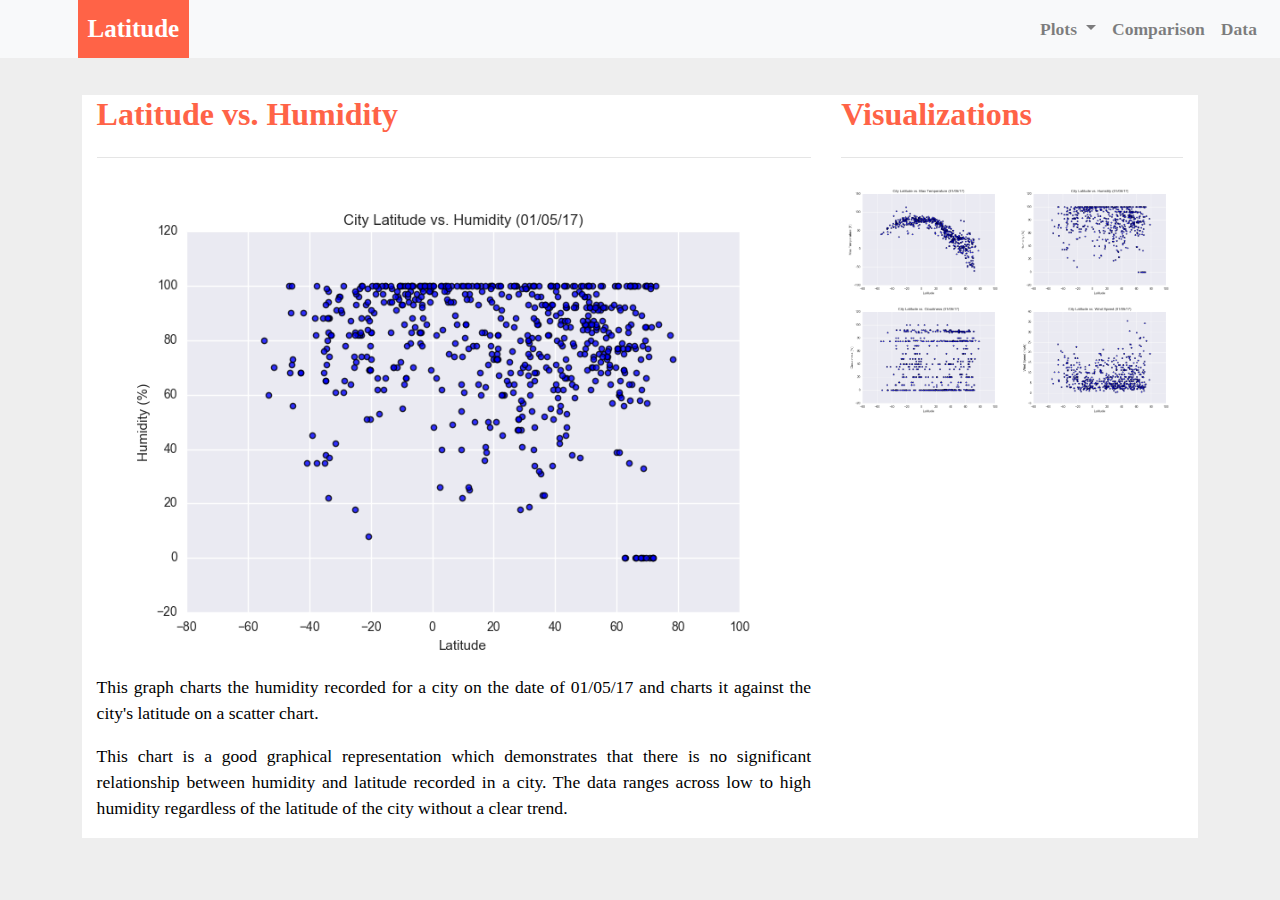
<file: humidity.html>
<!DOCTYPE html>
<html lang="en">

<head>
  <meta charset="UTF-8">
  <title>Humidity Analysis</title>
  <link rel="stylesheet" href="https://stackpath.bootstrapcdn.com/bootstrap/4.3.1/css/bootstrap.min.css" integrity="sha384-ggOyR0iXCbMQv3Xipma34MD+dH/1fQ784/j6cY/iJTQUOhcWr7x9JvoRxT2MZw1T" crossorigin="anonymous">

  <link rel="stylesheet" href="style.css">
</head>

<body>
    <nav class="navbar navbar-expand-lg navbar-light bg-light">
        <div class="container-fluid">
        <a class="navbar-brand" href="index.html">Latitude</a>
        <button class="navbar-toggler" type="button" data-toggle="collapse" data-target="#navbarSupportedContent" aria-controls="navbarSupportedContent" aria-expanded="false" aria-label="Toggle navigation">
            <span class="navbar-toggler-icon"></span>
        </button>
        
        <div class="navbar-collapse collapse" id="navbarSupportedContent">
            <ul class="navbar-nav ml-auto">
            <li class="nav-item dropdown">
                <a class="nav-link dropdown-toggle" href="#" id="navbarDropdown" role="button" data-toggle="dropdown" aria-haspopup="true" aria-expanded="false">
                Plots
                </a>
                <div class="dropdown-menu" aria-labelledby="navbarDropdown">
                <a class="dropdown-item" href="maxtemp.html">Max Temperature</a>
                <a class="dropdown-item" href="humidity.html">Humidity</a>            
                <a class="dropdown-item" href="cloudiness.html">Cloudiness</a>
                <a class="dropdown-item" href="windspeed.html">Wind Speed</a>
                </div>
            </li>
            <li class="nav-item">
                <a class="nav-link" href="comparison.html">Comparison</a>
            </li>
            <li class="nav-item">
                <a class="nav-link" href="data.html">Data</a>
            </li>
            </ul>
        </div>
        </div>  
    </nav>
    <div class="row content">
        <div class="col-sm-12 col-md-8 col-lg-8">
            <h2 class="text-left">Latitude vs. Humidity</h2>
            <hr class="my-4">
            <img src="../resources/humidity.png" alt="Latitude vs Humidity" class="img-fluid">
            <p>This graph charts the humidity recorded for a city on the date of 01/05/17 and charts it against the city's latitude on a scatter chart.</p>
            <p>This chart is a good graphical representation which demonstrates that there is no significant relationship between humidity and latitude recorded in a city. The data ranges across low to high humidity regardless of the latitude of the city without a clear trend.</p>
        </div>
         <div class="col-sm-12 col-md-4 col-lg-4" >
            <h2 class="text-left">Visualizations</h2>
            <hr class="my-4">
            <a href="maxtemp.html">
              <img src="../resources/maxtemp.png" class="rounded float-left thumbnail" alt="Latitude vs Temperature" title="Latitude vs Temperature">
          </a>
          <a href="humidity.html">
              <img src="../resources/humidity.png" class="rounded float right thumbnail" alt="Latitude vs Humidity" title="Latitude vs Humidity">
          </a>
          <a href="cloudiness.html">
              <img src="../resources/cloudiness.png" class="rounded float-left  thumbnail" alt="Latitude vs Cloudiness" title="Latitude vs Cloudiness">
          </a>
          <a href="windspeed.html">
              <img src="../resources/windspeed.png" class="rounded float right  thumbnail" alt="Latitude vs Wind Speed" title="Latitude vs Wind Speed">
          </a>
        </div>
    </div>
    
  <script src="https://code.jquery.com/jquery-3.3.1.slim.min.js" integrity="sha384-q8i/X+965DzO0rT7abK41JStQIAqVgRVzpbzo5smXKp4YfRvH+8abtTE1Pi6jizo" crossorigin="anonymous"></script>
  <script src="https://cdnjs.cloudflare.com/ajax/libs/popper.js/1.14.7/umd/popper.min.js" integrity="sha384-UO2eT0CpHqdSJQ6hJty5KVphtPhzWj9WO1clHTMGa3JDZwrnQq4sF86dIHNDz0W1" crossorigin="anonymous"></script>
  <script src="https://stackpath.bootstrapcdn.com/bootstrap/4.3.1/js/bootstrap.min.js" integrity="sha384-JjSmVgyd0p3pXB1rRibZUAYoIIy6OrQ6VrjIEaFf/nJGzIxFDsf4x0xIM+B07jRM" crossorigin="anonymous"></script>

</body>
</file>
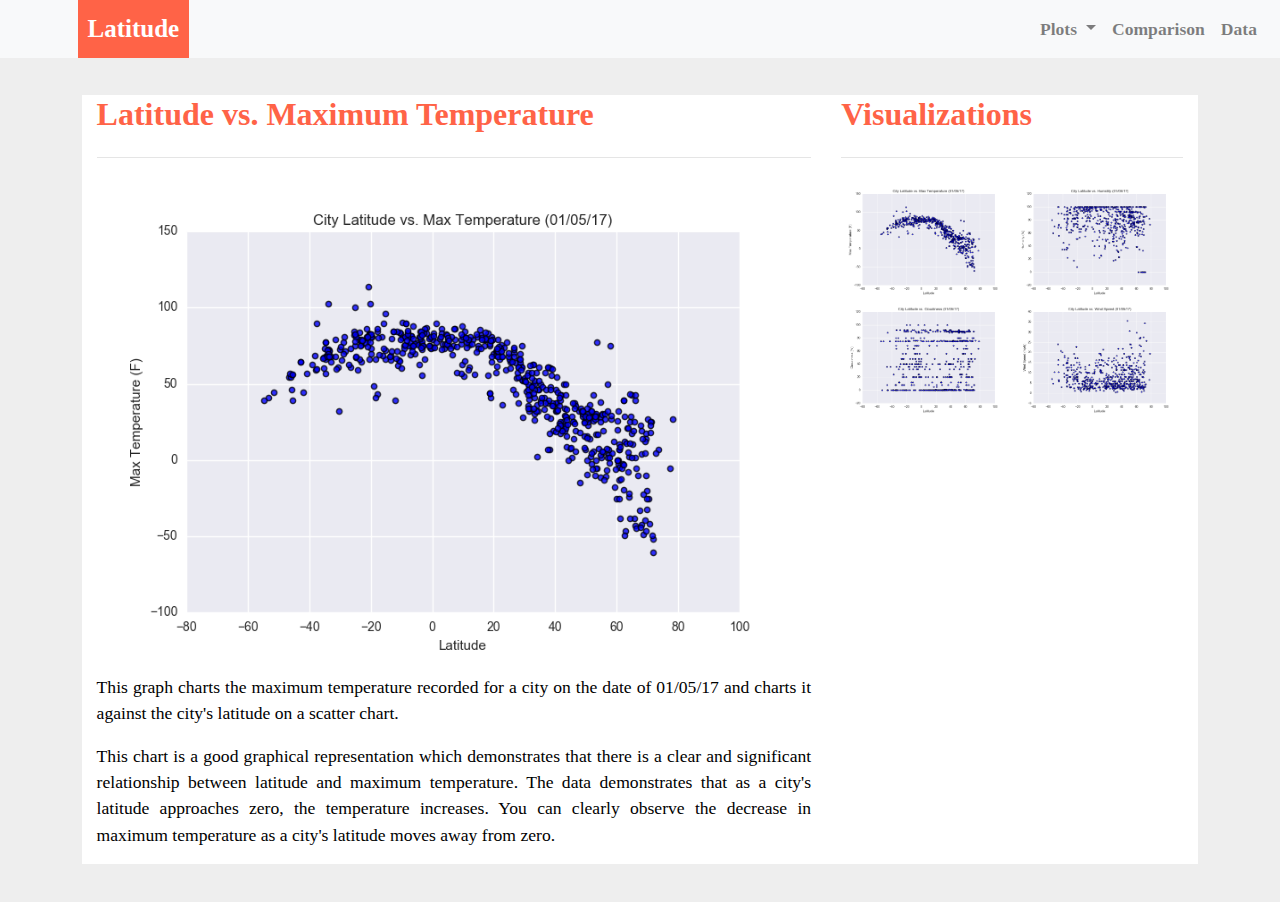
<file: maxtemp.html>
<!DOCTYPE html>
<html lang="en">

<head>
  <meta charset="UTF-8">
  <title>Temperature Analysis</title>
  <link rel="stylesheet" href="https://stackpath.bootstrapcdn.com/bootstrap/4.3.1/css/bootstrap.min.css" integrity="sha384-ggOyR0iXCbMQv3Xipma34MD+dH/1fQ784/j6cY/iJTQUOhcWr7x9JvoRxT2MZw1T" crossorigin="anonymous">

  <link rel="stylesheet" href="style.css">
</head>

<body>
    <nav class="navbar navbar-expand-lg navbar-light bg-light">
        <div class="container-fluid">
        <a class="navbar-brand" href="index.html">Latitude</a>
        <button class="navbar-toggler" type="button" data-toggle="collapse" data-target="#navbarSupportedContent" aria-controls="navbarSupportedContent" aria-expanded="false" aria-label="Toggle navigation">
            <span class="navbar-toggler-icon"></span>
        </button>
        
        <div class="navbar-collapse collapse" id="navbarSupportedContent">
            <ul class="navbar-nav ml-auto">
            <li class="nav-item dropdown">
                <a class="nav-link dropdown-toggle" href="#" id="navbarDropdown" role="button" data-toggle="dropdown" aria-haspopup="true" aria-expanded="false">
                Plots
                </a>
                <div class="dropdown-menu" aria-labelledby="navbarDropdown">
                <a class="dropdown-item" href="maxtemp.html">Max Temperature</a>
                <a class="dropdown-item" href="humidity.html">Humidity</a>            
                <a class="dropdown-item" href="cloudiness.html">Cloudiness</a>
                <a class="dropdown-item" href="windspeed.html">Wind Speed</a>
                </div>
            </li>
            <li class="nav-item">
                <a class="nav-link" href="comparison.html">Comparison</a>
            </li>
            <li class="nav-item">
                <a class="nav-link" href="data.html">Data</a>
            </li>
            </ul>
        </div>
        </div>  
    </nav>
    <div class="row content">
        <div class="col-sm-12 col-md-8 col-lg-8">
            <h2 class="text-left">Latitude vs. Maximum Temperature</h2>
            <hr class="my-4">
            <img src="../resources/maxtemp.png" alt="Latitude vs Temperature" class="img-fluid">
            <p>This graph charts the maximum temperature recorded for a city on the date of 01/05/17 and charts it against the city's latitude on a scatter chart.</p>
            <p>This chart is a good graphical representation which demonstrates that there is a clear and significant relationship between latitude and maximum temperature. The data demonstrates that as a city's latitude approaches zero, the temperature increases. You can clearly observe the decrease in maximum temperature as a city's latitude moves away from zero.</p>
        </div>
         <div class="col-sm-12 col-md-4 col-lg-4" >
            <h2 class="text-left">Visualizations</h2>
            <hr class="my-4">
            <a href="maxtemp.html">
              <img src="../resources/maxtemp.png" class="rounded float-left thumbnail" alt="Latitude vs Temperature" title="Latitude vs Temperature">
          </a>
          <a href="humidity.html">
              <img src="../resources/humidity.png" class="rounded float right thumbnail" alt="Latitude vs Humidity" title="Latitude vs Humidity">
          </a>
          <a href="cloudiness.html">
              <img src="../resources/cloudiness.png" class="rounded float-left  thumbnail" alt="Latitude vs Cloudiness" title="Latitude vs Cloudiness">
          </a>
          <a href="windspeed.html">
              <img src="../resources/windspeed.png" class="rounded float right  thumbnail" alt="Latitude vs Wind Speed" title="Latitude vs Wind Speed">
          </a>
        </div>
    </div>
    
  <script src="https://code.jquery.com/jquery-3.3.1.slim.min.js" integrity="sha384-q8i/X+965DzO0rT7abK41JStQIAqVgRVzpbzo5smXKp4YfRvH+8abtTE1Pi6jizo" crossorigin="anonymous"></script>
  <script src="https://cdnjs.cloudflare.com/ajax/libs/popper.js/1.14.7/umd/popper.min.js" integrity="sha384-UO2eT0CpHqdSJQ6hJty5KVphtPhzWj9WO1clHTMGa3JDZwrnQq4sF86dIHNDz0W1" crossorigin="anonymous"></script>
  <script src="https://stackpath.bootstrapcdn.com/bootstrap/4.3.1/js/bootstrap.min.js" integrity="sha384-JjSmVgyd0p3pXB1rRibZUAYoIIy6OrQ6VrjIEaFf/nJGzIxFDsf4x0xIM+B07jRM" crossorigin="anonymous"></script>

</body>
</file>
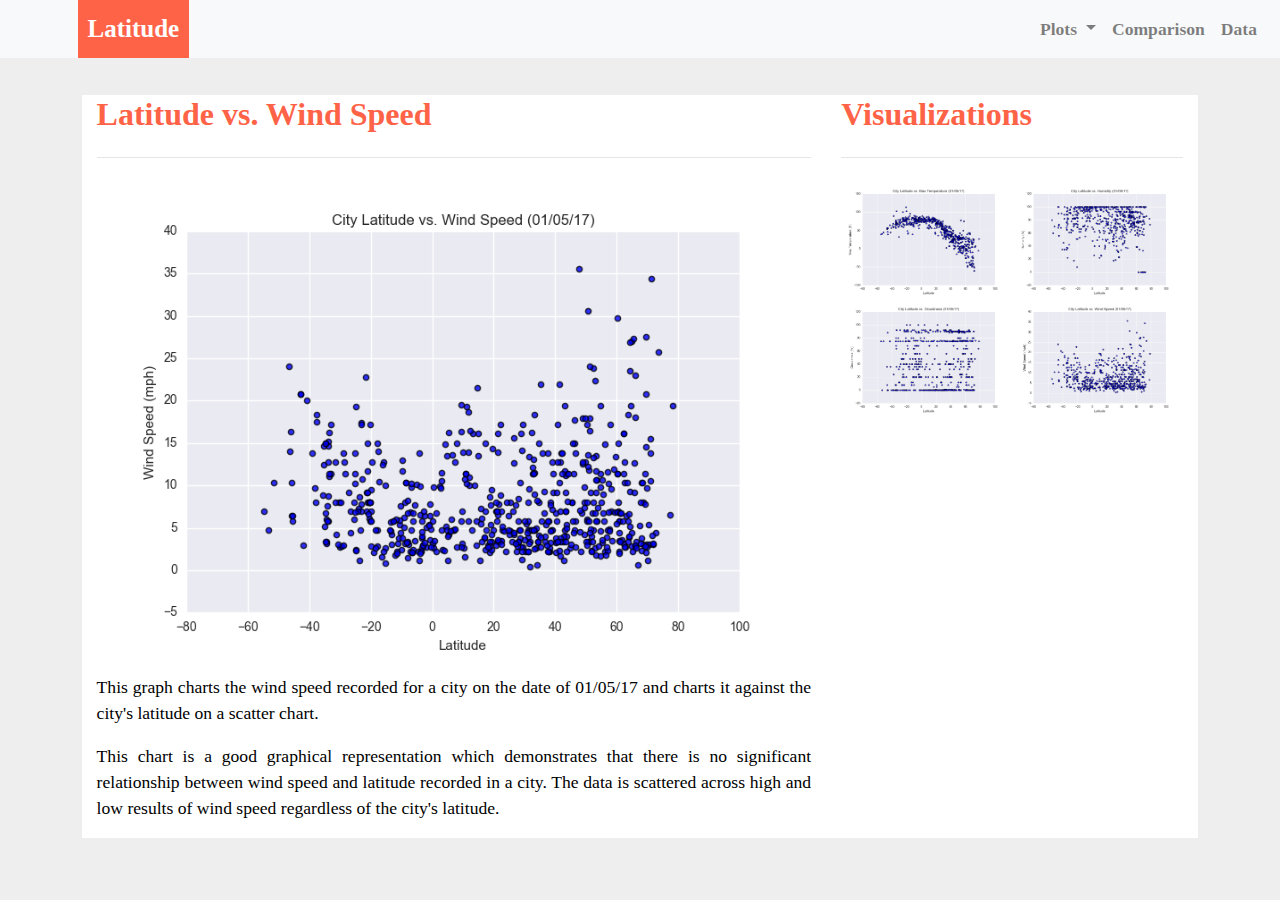
<file: windspeed.html>
<!DOCTYPE html>
<html lang="en">

<head>
  <meta charset="UTF-8">
  <title>Wind Speed Analysis</title>
  <link rel="stylesheet" href="https://stackpath.bootstrapcdn.com/bootstrap/4.3.1/css/bootstrap.min.css" integrity="sha384-ggOyR0iXCbMQv3Xipma34MD+dH/1fQ784/j6cY/iJTQUOhcWr7x9JvoRxT2MZw1T" crossorigin="anonymous">

  <link rel="stylesheet" href="style.css">
</head>

<body>
    <nav class="navbar navbar-expand-lg navbar-light bg-light">
        <div class="container-fluid">
        <a class="navbar-brand" href="index.html">Latitude</a>
        <button class="navbar-toggler" type="button" data-toggle="collapse" data-target="#navbarSupportedContent" aria-controls="navbarSupportedContent" aria-expanded="false" aria-label="Toggle navigation">
            <span class="navbar-toggler-icon"></span>
        </button>
        
        <div class="navbar-collapse collapse" id="navbarSupportedContent">
            <ul class="navbar-nav ml-auto">
            <li class="nav-item dropdown">
                <a class="nav-link dropdown-toggle" href="#" id="navbarDropdown" role="button" data-toggle="dropdown" aria-haspopup="true" aria-expanded="false">
                Plots
                </a>
                <div class="dropdown-menu" aria-labelledby="navbarDropdown">
                <a class="dropdown-item" href="maxtemp.html">Max Temperature</a>
                <a class="dropdown-item" href="humidity.html">Humidity</a>            
                <a class="dropdown-item" href="cloudiness.html">Cloudiness</a>
                <a class="dropdown-item" href="windspeed.html">Wind Speed</a>
                </div>
            </li>
            <li class="nav-item">
                <a class="nav-link" href="comparison.html">Comparison</a>
            </li>
            <li class="nav-item">
                <a class="nav-link" href="data.html">Data</a>
            </li>
            </ul>
        </div>
        </div>  
    </nav>
    <div class="row content">
        <div class="col-sm-12 col-md-8 col-lg-8">
            <h2 class="text-left">Latitude vs. Wind Speed</h2>
            <hr class="my-4">
            <img src="../resources/windspeed.png" alt="Latitude vs Wind Speed" class="img-fluid">
            <p>This graph charts the wind speed recorded for a city on the date of 01/05/17 and charts it against the city's latitude on a scatter chart.</p>
            <p>This chart is a good graphical representation which demonstrates that there is no significant relationship between wind speed and latitude recorded in a city. The data is scattered across high and low results of wind speed regardless of the city's latitude.</p>
        </div>
         <div class="col-sm-12 col-md-4 col-lg-4" >
            <h2 class="text-left">Visualizations</h2>
            <hr class="my-4">
            <a href="maxtemp.html">
              <img src="../resources/maxtemp.png" class="rounded float-left thumbnail" alt="Latitude vs Temperature" title="Latitude vs Temperature">
          </a>
          <a href="humidity.html">
              <img src="../resources/humidity.png" class="rounded float right thumbnail" alt="Latitude vs Humidity" title="Latitude vs Humidity">
          </a>
          <a href="cloudiness.html">
              <img src="../resources/cloudiness.png" class="rounded float-left  thumbnail" alt="Latitude vs Cloudiness" title="Latitude vs Cloudiness">
          </a>
          <a href="windspeed.html">
              <img src="../resources/windspeed.png" class="rounded float right  thumbnail" alt="Latitude vs Wind Speed" title="Latitude vs Wind Speed">
          </a>
        </div>
    </div>
    
  <script src="https://code.jquery.com/jquery-3.3.1.slim.min.js" integrity="sha384-q8i/X+965DzO0rT7abK41JStQIAqVgRVzpbzo5smXKp4YfRvH+8abtTE1Pi6jizo" crossorigin="anonymous"></script>
  <script src="https://cdnjs.cloudflare.com/ajax/libs/popper.js/1.14.7/umd/popper.min.js" integrity="sha384-UO2eT0CpHqdSJQ6hJty5KVphtPhzWj9WO1clHTMGa3JDZwrnQq4sF86dIHNDz0W1" crossorigin="anonymous"></script>
  <script src="https://stackpath.bootstrapcdn.com/bootstrap/4.3.1/js/bootstrap.min.js" integrity="sha384-JjSmVgyd0p3pXB1rRibZUAYoIIy6OrQ6VrjIEaFf/nJGzIxFDsf4x0xIM+B07jRM" crossorigin="anonymous"></script>

</body>
</file>
<file: style.css>
body {
    font-family: 'Times New Roman', Times, serif;
    font-size: 1.1em;
    background-color:#eee;
  }
  
  .navbar-light .navbar-brand {
    color: white;
  }
  
  .navbar {
    background-color: white;
    width: 100%;
    padding: 0;
  }
  
  .navbar-brand {
    font-family: 'Times New Roman', Times, serif;
    font-size: 25px;
    font-weight: bolder;
    background-color: tomato;
    padding: 10px;
    margin-left: 5%;
  }
  
  .nav-item {
    font-weight: bold;
  }
  
  .content {
    width:90%;
    margin: 20px auto;
    padding:1em;
  }
    
  .buttons {
    margin-bottom: .5em;
  }
  
  .text-left {
    text-align: left;
    color: tomato;
    font-family: 'Times New Roman', Times, serif;
    font-weight: bolder;
  }
  
  .text-center {
    color: tomato;
    font-family: 'Times New Roman', Times, serif;
    font-weight: bolder;
  }
  
  p:not(.intro) {
    text-align: justify;
    color: #000000;
  }
  
  .thumbnail {
    width:50%;
  }
  
  .main-image {      
      margin-left: auto;
      margin-right: auto;
      width: 40%;
      float: left;
  }
  
  .col-md-8 {
    background-color: white;
  }
  
  .col-sm-12,.col-md-4 {
    background-color: white;
  }
  
  div.col-sm-12.col-md-12 div.col-lg-6.col-sm-12 img {
    width: 100%;
  }
  
  .imagetiles {
    background-color: white;
  }
  div.imagetiles div.col-lg-6.col-sm-12 img {
    width: 100%;
  }
  
  div.col-sm-12.col-md-12 p {
    color: black;
    font-size: medium;
  }
  
  .panel-body:hover {
    border-color: blueviolet;
    border size: 50px;
  }
  

  .navbar-nav {
    display: -ms-flexbox;
    display: flex;
    -ms-flex-direction: column;
    flex-direction: column;
    padding-left: 0;
    margin-bottom: 0;
    list-style: none;
  }

  .navbar-collapse {
    -ms-flex-preferred-size: 100%;
    flex-basis: 100%;
    -ms-flex-positive: 1;
    flex-grow: 1;
    -ms-flex-align: center;
    align-items: center;
  }
  
  @media (max-width:768px) {
    .bg-light {
      background-color: tomato !important;
    }
  }

  .table-primary-or {
    --bs-table-bg: #000;
    --bs-table-striped-bg: tomato !important;
    --bs-table-striped-color: #000;
    --bs-table-active-bg: tomato;
    --bs-table-active-color: #000;
    --bs-table-hover-bg: tomato;
    --bs-table-hover-color: #000;
    color: #000;
    border-color: #000;
  }
</file>
